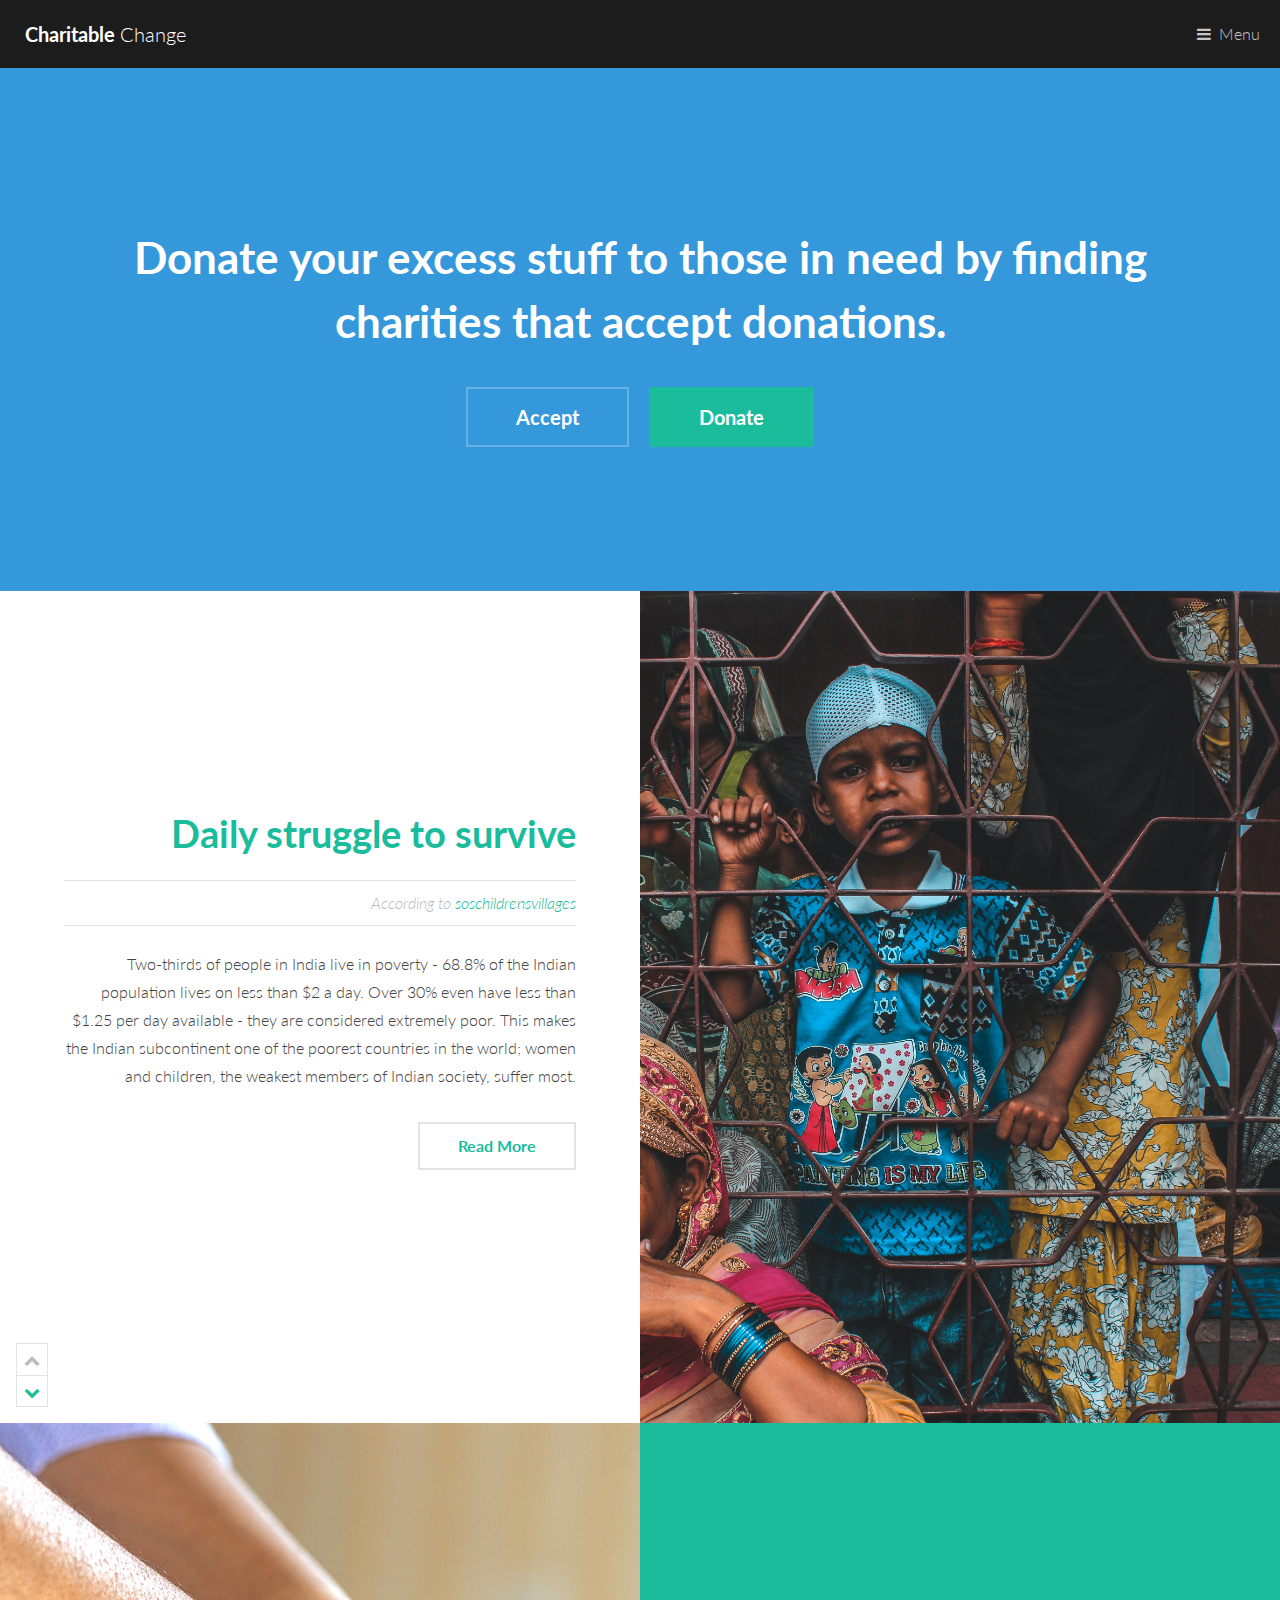
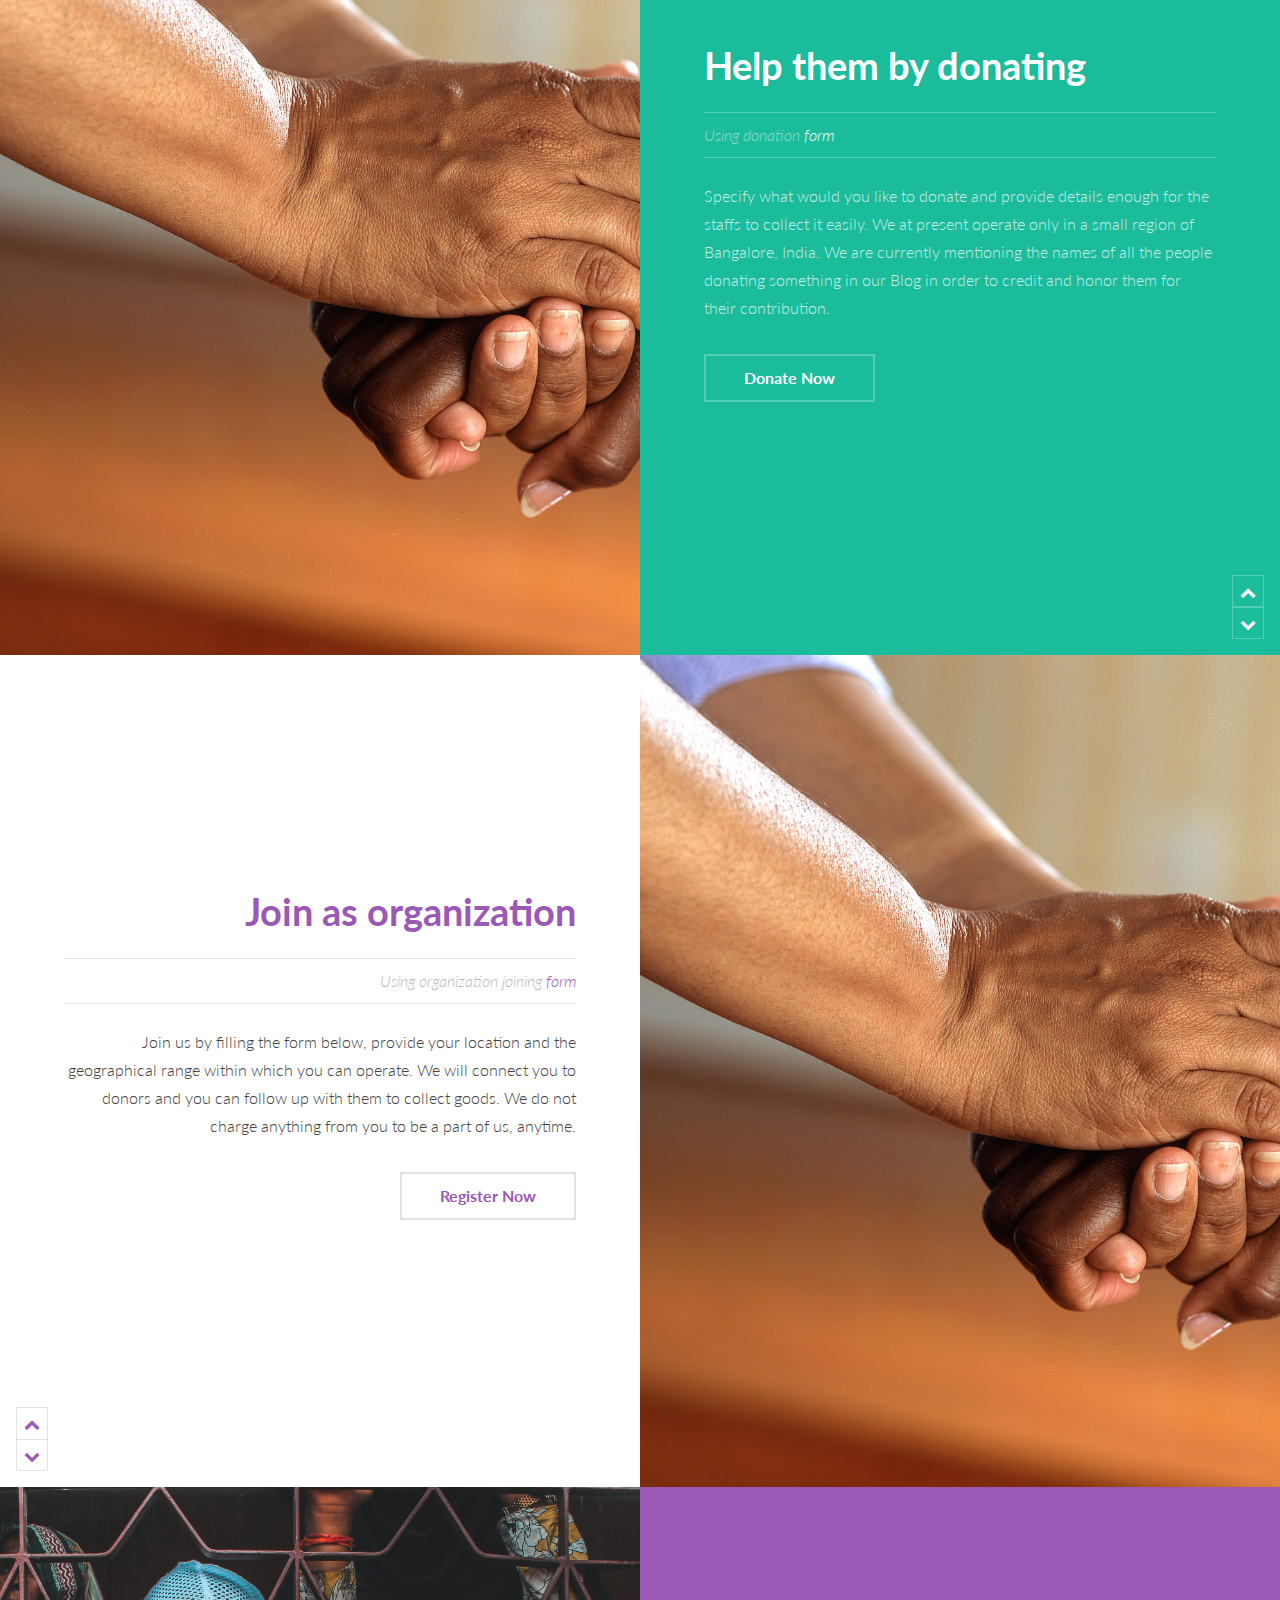
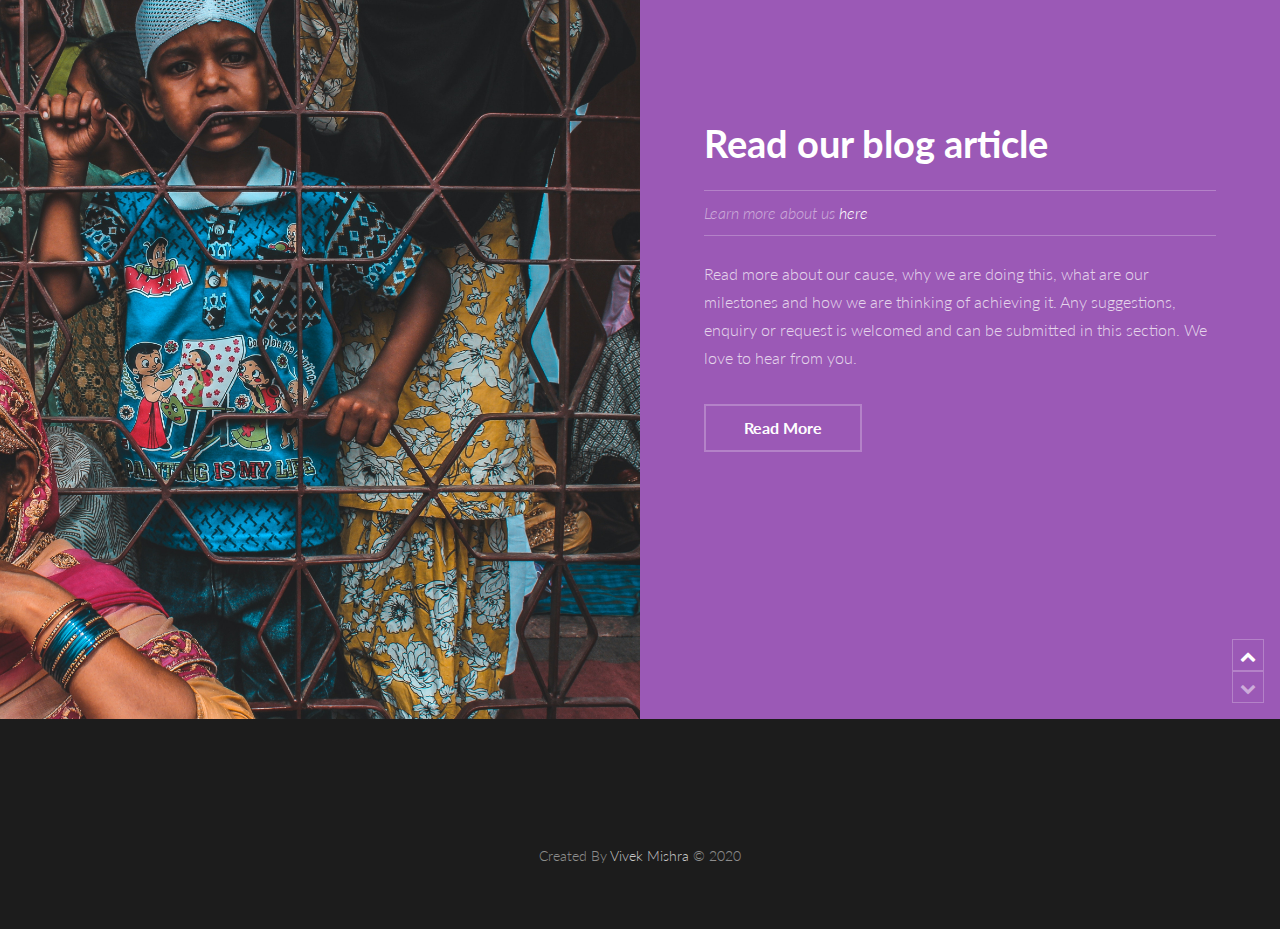
<file: index.htm>
<!DOCTYPE html>
<html>
  <head>
    <meta
      name="description"
      content="Donate your excess stuff to those in need by finding charities that accept donations."
    />
    <meta
      name="keywords"
      content="Bangalore, Charity, Donate, Society, Help, Volunteer"
    />
    <meta name="classification" content="People and Society" />

    <meta name="distribution" content="global" />
    <meta name="author" content="Vivek Mishra" />

    <title>Charitable Change / Home</title>
    <meta charset="utf-8" />
    <meta name="viewport" content="width=device-width, initial-scale=1" />
    <link rel="stylesheet" href="./assets/css/main.css" />

    <link rel="shortcut icon" href="./images/favicon.ico" />
    <link rel="icon" href="./images/logo.png" />

    <!-- Global site tag (gtag.js) - Google Analytics -->
    <script
      async
      src="https://www.googletagmanager.com/gtag/js?id=UA-133160807-6"
    ></script>
    <script>
      window.dataLayer = window.dataLayer || [];
      function gtag() {
        dataLayer.push(arguments);
      }
      gtag("js", new Date());

      gtag("config", "UA-133160807-6");
    </script>

    <meta
      name="google-site-verification"
      content="KkGKZ_ByEh3gS5-RQsZbo35Egf7tYYlzPpT85pn1pDw"
    />

    <script defer src="https://friconix.com/cdn/friconix.js"></script>
  </head>
  <body>
    <!-- Header -->
    <header id="header">
      <a href="https://charitable-change.netlify.app" class="logo"
        ><strong>Charitable</strong> Change</a
      >
      <nav>
        <a href="#menu">Menu</a>
      </nav>
    </header>

    <!-- Nav -->
    <nav id="menu">
      <ul class="links">
        <li><a href="#">Home</a></li>
        <li><a href="./files/donate.htm">Donate</a></li>
        <li><a href="./files/register.htm">Register</a></li>
        <li><a href="./files/blog.htm">Read More</a></li>
        <li>
          <a href="https://www.instagram.com/change.charitable">Follow</a>
        </li>
      </ul>
    </nav>

    <!-- Banner -->
    <section id="banner">
      <div class="inner">
        <h1>
          Donate your excess stuff to those in need by finding charities that
          accept donations.
        </h1>
        <ul class="actions">
          <li>
            <a href="./files/register.htm" class="button alt scrolly big"
              >Accept</a
            >
          </li>
          <li>
            <a href="./files/donate.htm" class="button scrolly big">Donate</a>
          </li>
        </ul>
      </div>
    </section>

    <!-- One -->
    <article id="one" class="post style1">
      <div class="image">
        <img src="./images/pic01.jpg" alt="" data-position="75% center" />
      </div>
      <div class="content">
        <div class="inner">
          <header>
            <h2>Daily struggle to survive</h2>
            <p class="info">
              According to
              <a href="https://www.soschildrensvillages.ca"
                >soschildrensvillages</a
              >
            </p>
          </header>
          <p>
            Two-thirds of people in India live in poverty - 68.8% of the Indian
            population lives on less than $2 a day. Over 30% even have less than
            $1.25 per day available - they are considered extremely poor. This
            makes the Indian subcontinent one of the poorest countries in the
            world; women and children, the weakest members of Indian society,
            suffer most.
          </p>
          <ul class="actions">
            <li>
              <a
                href="https://www.worldbank.org/content/dam/infographics/780xany/2016/may/in-povertyinfographic.jpg"
                target=" "
                class="button alt"
                >Read More</a
              >
            </li>
          </ul>
        </div>
        <div class="postnav">
          <a href="#" class="prev disabled"
            ><span class="icon fab fa-chevron-up"></span
          ></a>
          <a href="#two" class="scrolly next"
            ><span class="icon fab fa-chevron-down"></span
          ></a>
        </div>
      </div>
    </article>

    <!-- Two -->
    <article id="two" class="post invert style1 alt">
      <div class="image">
        <img src="./images/pic02.jpg" alt="" data-position="10% center" />
      </div>
      <div class="content">
        <div class="inner">
          <header>
            <h2>Help them by donating</h2>
            <p class="info">
              Using donation <a href="./files/donate.htm">form</a>
            </p>
          </header>
          <p>
            Specify what would you like to donate and provide details enough for
            the staffs to collect it easily. We at present operate only in a
            small region of Bangalore, India. We are currently mentioning the
            names of all the people donating something in our Blog in order to
            credit and honor them for their contribution.
          </p>
          <ul class="actions">
            <li>
              <a href="./files/donate.htm" class="button alt">Donate Now</a>
            </li>
          </ul>
        </div>
        <div class="postnav">
          <a href="#one" class="scrolly prev"
            ><span class="icon fa-chevron-up"></span
          ></a>
          <a href="#five" class="scrolly next"
            ><span class="icon fa-chevron-down"></span
          ></a>
        </div>
      </div>
    </article>

    <!-- Five -->
    <article id="five" class="post style3">
      <div class="image">
        <img src="./images/pic03.jpg" alt="" data-position="5% center" />
      </div>
      <div class="content">
        <div class="inner">
          <header>
            <h2>Join as organization</h2>
            <p class="info">
              Using organization joining <a href="./files/register.htm">form</a>
            </p>
          </header>
          <p>
            Join us by filling the form below, provide your location and the
            geographical range within which you can operate. We will connect you
            to donors and you can follow up with them to collect goods. We do
            not charge anything from you to be a part of us, anytime.
          </p>
          <ul class="actions">
            <li>
              <a href="./files/register.htm" class="button alt">Register Now</a>
            </li>
          </ul>
        </div>
        <div class="postnav">
          <a href="#two" class="scrolly prev"
            ><span class="icon fa-chevron-up"></span
          ></a>
          <a href="#six" class="scrolly next"
            ><span class="icon fa-chevron-down"></span
          ></a>
        </div>
      </div>
    </article>

    <!-- Six -->
    <article id="six" class="post invert style3 alt">
      <div class="image">
        <img src="./images/pic04.jpg" alt="" data-position="80% center" />
      </div>
      <div class="content">
        <div class="inner">
          <header>
            <h2>Read our blog article</h2>
            <p class="info">
              Learn more about us <a href="./files/blog.htm">here</a>
            </p>
          </header>
          <p>
            Read more about our cause, why we are doing this, what are our
            milestones and how we are thinking of achieving it. Any suggestions,
            enquiry or request is welcomed and can be submitted in this section.
            We love to hear from you.
          </p>
          <ul class="actions">
            <li><a href="./files/blog.htm" class="button alt">Read More</a></li>
          </ul>
        </div>
        <div class="postnav">
          <a href="#five" class="scrolly prev"
            ><span class="icon fa-chevron-up"></span
          ></a>
          <a href="#" class="scrolly next disabled"
            ><span class="icon fa-chevron-down"></span
          ></a>
        </div>
      </div>
    </article>

    <!-- Footer -->
    <footer id="footer">
      <ul class="icons">
        <li>
          <a href="https://www.instagram.com/change.charitable/" target=" ">
            <i class="fi-xnsuxl-instagram fi-2x"></i>
          </a>
        </li>
      </ul>
      <div class="copyright">
        Created By
        <a href="https://www.linkedin.com/in/iamvkm" target=" ">Vivek Mishra</a>
        &copy; 2020
      </div>
    </footer>

    <!-- Scripts -->
    <script src="./assets/js/jquery.min.js"></script>
    <script src="./assets/js/jquery.scrolly.min.js"></script>
    <script src="./assets/js/skel.min.js"></script>
    <script src="./assets/js/util.js"></script>
    <script src="./assets/js/main.js"></script>
  </body>
</html>
</file>
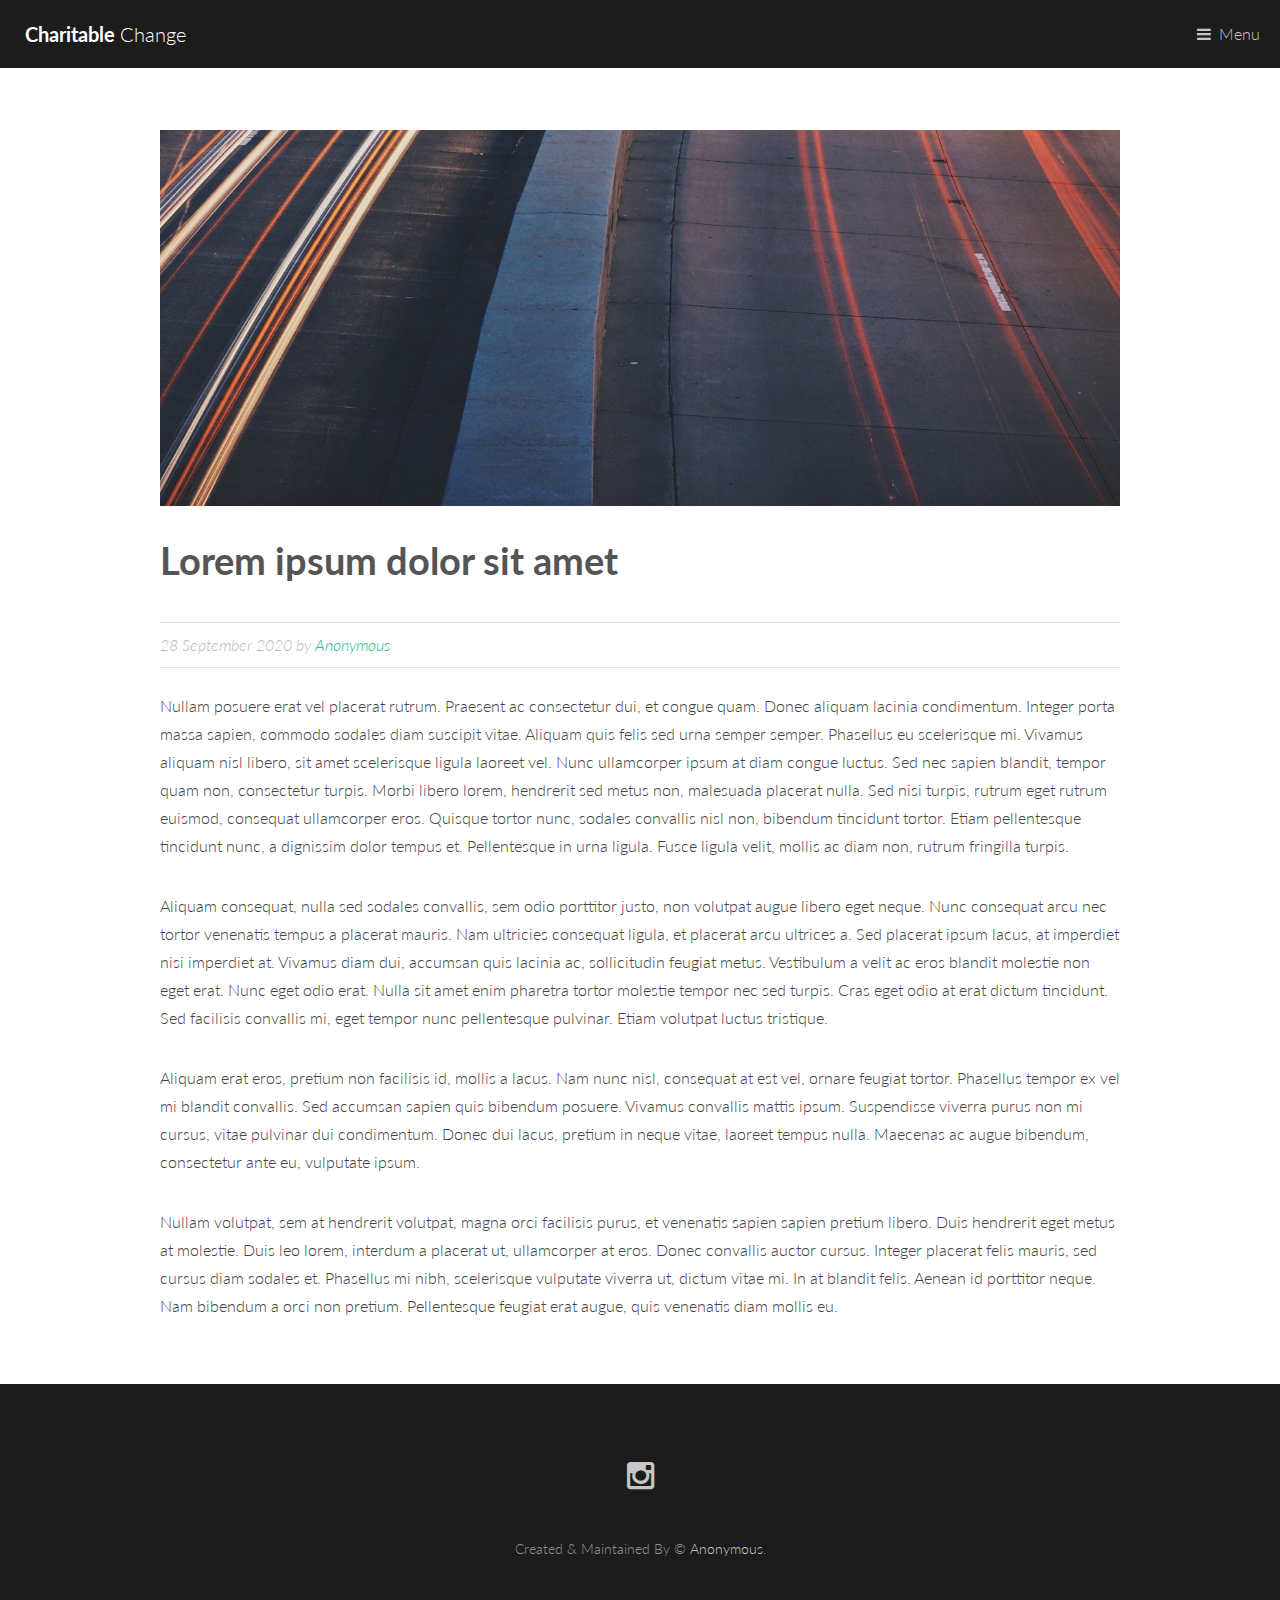
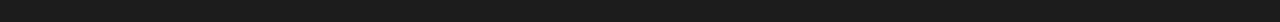
<file: blog.htm>
<!DOCTYPE html>
<html>
  <head>
    <title>Charitable Change / Blog</title>
    <meta charset="utf-8" />
    <meta name="viewport" content="width=device-width, initial-scale=1" />
    <link rel="stylesheet" href="assets/css/main.css" />
  </head>
  <body>
    <!-- Header -->
    <header id="header">
      <a href="index.htm" class="logo"><strong>Charitable</strong> Change</a>
      <nav>
        <a href="#menu">Menu</a>
      </nav>
    </header>

    <!-- Nav -->
    <nav id="menu">
      <ul class="links">
        <li><a href="index.htm">Home</a></li>
        <li><a href="donate.htm">Donate</a></li>
        <li><a href="register.htm">Register</a></li>
        <li>
          <a href="https://www.instagram.com/change.charitable">Follow</a>
        </li>
        <li><a href="blog.htm">Blog</a></li>
      </ul>
    </nav>

    <!-- Main -->
    <section id="main">
      <div class="inner">
        <div class="image fit">
          <img src="images/pic11.jpg" alt="" />
        </div>
        <header>
          <h1>Lorem ipsum dolor sit amet</h1>
          <p class="info">28 September 2020 by <a href="#">Anonymous</a></p>
        </header>
        <p>
          Nullam posuere erat vel placerat rutrum. Praesent ac consectetur dui,
          et congue quam. Donec aliquam lacinia condimentum. Integer porta massa
          sapien, commodo sodales diam suscipit vitae. Aliquam quis felis sed
          urna semper semper. Phasellus eu scelerisque mi. Vivamus aliquam nisl
          libero, sit amet scelerisque ligula laoreet vel. Nunc ullamcorper
          ipsum at diam congue luctus. Sed nec sapien blandit, tempor quam non,
          consectetur turpis. Morbi libero lorem, hendrerit sed metus non,
          malesuada placerat nulla. Sed nisi turpis, rutrum eget rutrum euismod,
          consequat ullamcorper eros. Quisque tortor nunc, sodales convallis
          nisl non, bibendum tincidunt tortor. Etiam pellentesque tincidunt
          nunc, a dignissim dolor tempus et. Pellentesque in urna ligula. Fusce
          ligula velit, mollis ac diam non, rutrum fringilla turpis.
        </p>
        <p>
          Aliquam consequat, nulla sed sodales convallis, sem odio porttitor
          justo, non volutpat augue libero eget neque. Nunc consequat arcu nec
          tortor venenatis tempus a placerat mauris. Nam ultricies consequat
          ligula, et placerat arcu ultrices a. Sed placerat ipsum lacus, at
          imperdiet nisi imperdiet at. Vivamus diam dui, accumsan quis lacinia
          ac, sollicitudin feugiat metus. Vestibulum a velit ac eros blandit
          molestie non eget erat. Nunc eget odio erat. Nulla sit amet enim
          pharetra tortor molestie tempor nec sed turpis. Cras eget odio at erat
          dictum tincidunt. Sed facilisis convallis mi, eget tempor nunc
          pellentesque pulvinar. Etiam volutpat luctus tristique.
        </p>
        <p>
          Aliquam erat eros, pretium non facilisis id, mollis a lacus. Nam nunc
          nisl, consequat at est vel, ornare feugiat tortor. Phasellus tempor ex
          vel mi blandit convallis. Sed accumsan sapien quis bibendum posuere.
          Vivamus convallis mattis ipsum. Suspendisse viverra purus non mi
          cursus, vitae pulvinar dui condimentum. Donec dui lacus, pretium in
          neque vitae, laoreet tempus nulla. Maecenas ac augue bibendum,
          consectetur ante eu, vulputate ipsum.
        </p>
        <p>
          Nullam volutpat, sem at hendrerit volutpat, magna orci facilisis
          purus, et venenatis sapien sapien pretium libero. Duis hendrerit eget
          metus at molestie. Duis leo lorem, interdum a placerat ut, ullamcorper
          at eros. Donec convallis auctor cursus. Integer placerat felis mauris,
          sed cursus diam sodales et. Phasellus mi nibh, scelerisque vulputate
          viverra ut, dictum vitae mi. In at blandit felis. Aenean id porttitor
          neque. Nam bibendum a orci non pretium. Pellentesque feugiat erat
          augue, quis venenatis diam mollis eu.
        </p>
      </div>
    </section>

    <!-- Footer -->
    <footer id="footer">
      <ul class="icons">
        <li>
          <a
            href="https://www.instagram.com/change.charitable/"
            target=" "
            class="icon fa-instagram"
            ><span class="label">Instagram</span></a
          >
        </li>
      </ul>
      <div class="copyright">
        Created & Maintained By &copy;
        <a href="#" target=" ">Anonymous</a>.
      </div>
    </footer>

    <!-- Scripts -->
    <script src="assets/js/jquery.min.js"></script>
    <script src="assets/js/jquery.scrolly.min.js"></script>
    <script src="assets/js/skel.min.js"></script>
    <script src="assets/js/util.js"></script>
    <script src="assets/js/main.js"></script>
  </body>
</html>
</file>
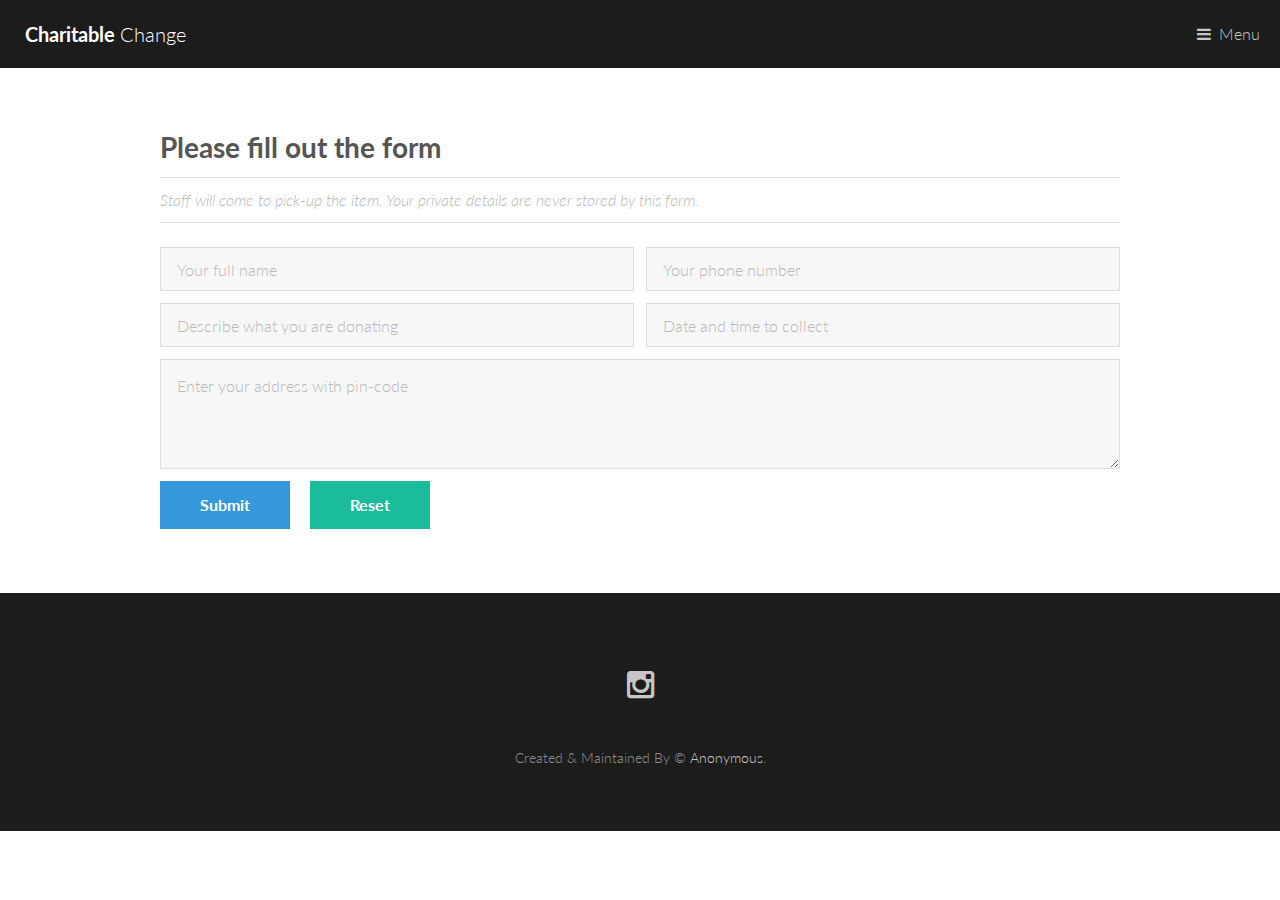
<file: donate.htm>
<!DOCTYPE html>
<html>
  <head>
    <title>Charitable Change / Blog</title>
    <meta charset="utf-8" />
    <meta name="viewport" content="width=device-width, initial-scale=1" />
    <link rel="stylesheet" href="assets/css/main.css" />
  </head>
  <body>
    <!-- Header -->
    <header id="header">
      <a href="index.htm" class="logo"><strong>Charitable</strong> Change</a>
      <nav>
        <a href="#menu">Menu</a>
      </nav>
    </header>

    <!-- Nav -->
    <nav id="menu">
      <ul class="links">
        <li><a href="index.htm">Home</a></li>
        <li><a href="donate.htm">Donate</a></li>
        <li><a href="register.htm">Register</a></li>
        <li>
          <a href="https://www.instagram.com/change.charitable">Follow</a>
        </li>
        <li><a href="blog.htm">Blog</a></li>
      </ul>
    </nav>

    <!-- Main -->
    <section id="main">
      <div class="inner">
        <header>
          <h2>Please fill out the form</h2>
          <p class="info">Staff will come to pick-up the item. Your private details are never stored by this form.</a></p>
        </header>
        
        <!-- Form -->
        <section>
          <form method="POST" name="donate" data-netlify="true">
            <div class="row uniform 50%">
              <div class="6u 12u$(xsmall)">
                <input
                  type="text"
                  name="name"
                  id="name"
                  value=""
                  placeholder="Your full name"
                />
              </div>
              <div class="6u$ 12u$(xsmall)">
                <input
                  type="text"
                  name="phone"
                  id="phone"
                  value=""
                  placeholder="Your phone number"
                />
              </div>
              <div class="6u 12u$(xsmall)">
                <input
                  type="text"
                  name="donation"
                  id="donation"
                  value=""
                  placeholder="Describe what you are donating"
                />
              </div>
              <div class="6u$ 12u$(xsmall)">
                <input
                  type="text"
                  name="phone"
                  id="phone"
                  value=""
                  placeholder="Date and time to collect"
                />
              </div>
              <div class="12u$">
                <textarea
                  name="address"
                  id="address"
                  placeholder="Enter your address with pin-code"
                  rows="3"
                ></textarea>
              </div>
              <div class="12u$">
                <ul class="actions">
                  <li>
                    <input type="submit" value="Submit" class="special" />
                  </li>
                  <li><input type="reset" value="Reset" /></li>
                </ul>
              </div>
            </div>
          </form>
        </section>
      </div>
    </section>

    <!-- Footer -->
    <footer id="footer">
      <ul class="icons">
        <li>
          <a
            href="https://www.instagram.com/change.charitable/"
            target=" "
            class="icon fa-instagram"
            ><span class="label">Instagram</span></a
          >
        </li>
      </ul>
      <div class="copyright">
        Created & Maintained By &copy;
        <a href="#" target=" ">Anonymous</a>.
      </div>
    </footer>

    <!-- Scripts -->
    <script src="assets/js/jquery.min.js"></script>
    <script src="assets/js/jquery.scrolly.min.js"></script>
    <script src="assets/js/skel.min.js"></script>
    <script src="assets/js/util.js"></script>
    <script src="assets/js/main.js"></script>
  </body>
</html>
</file>
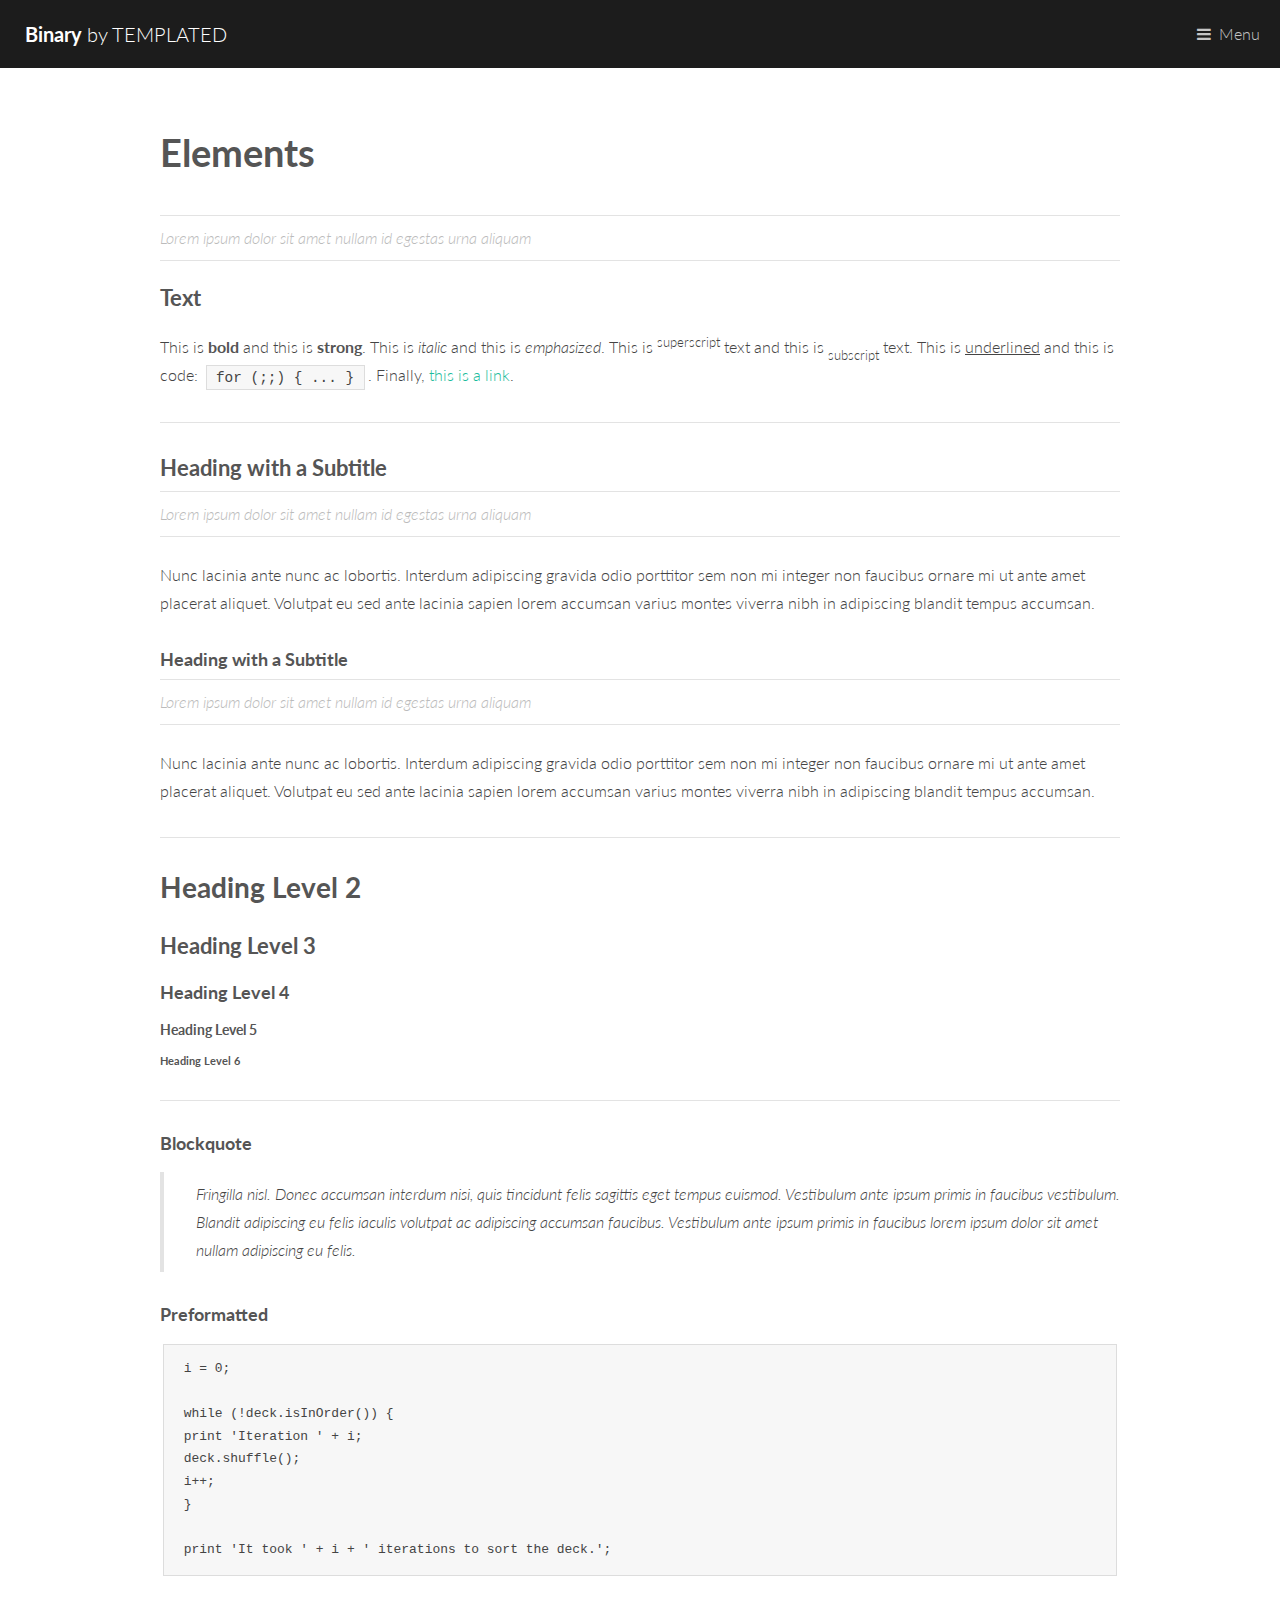
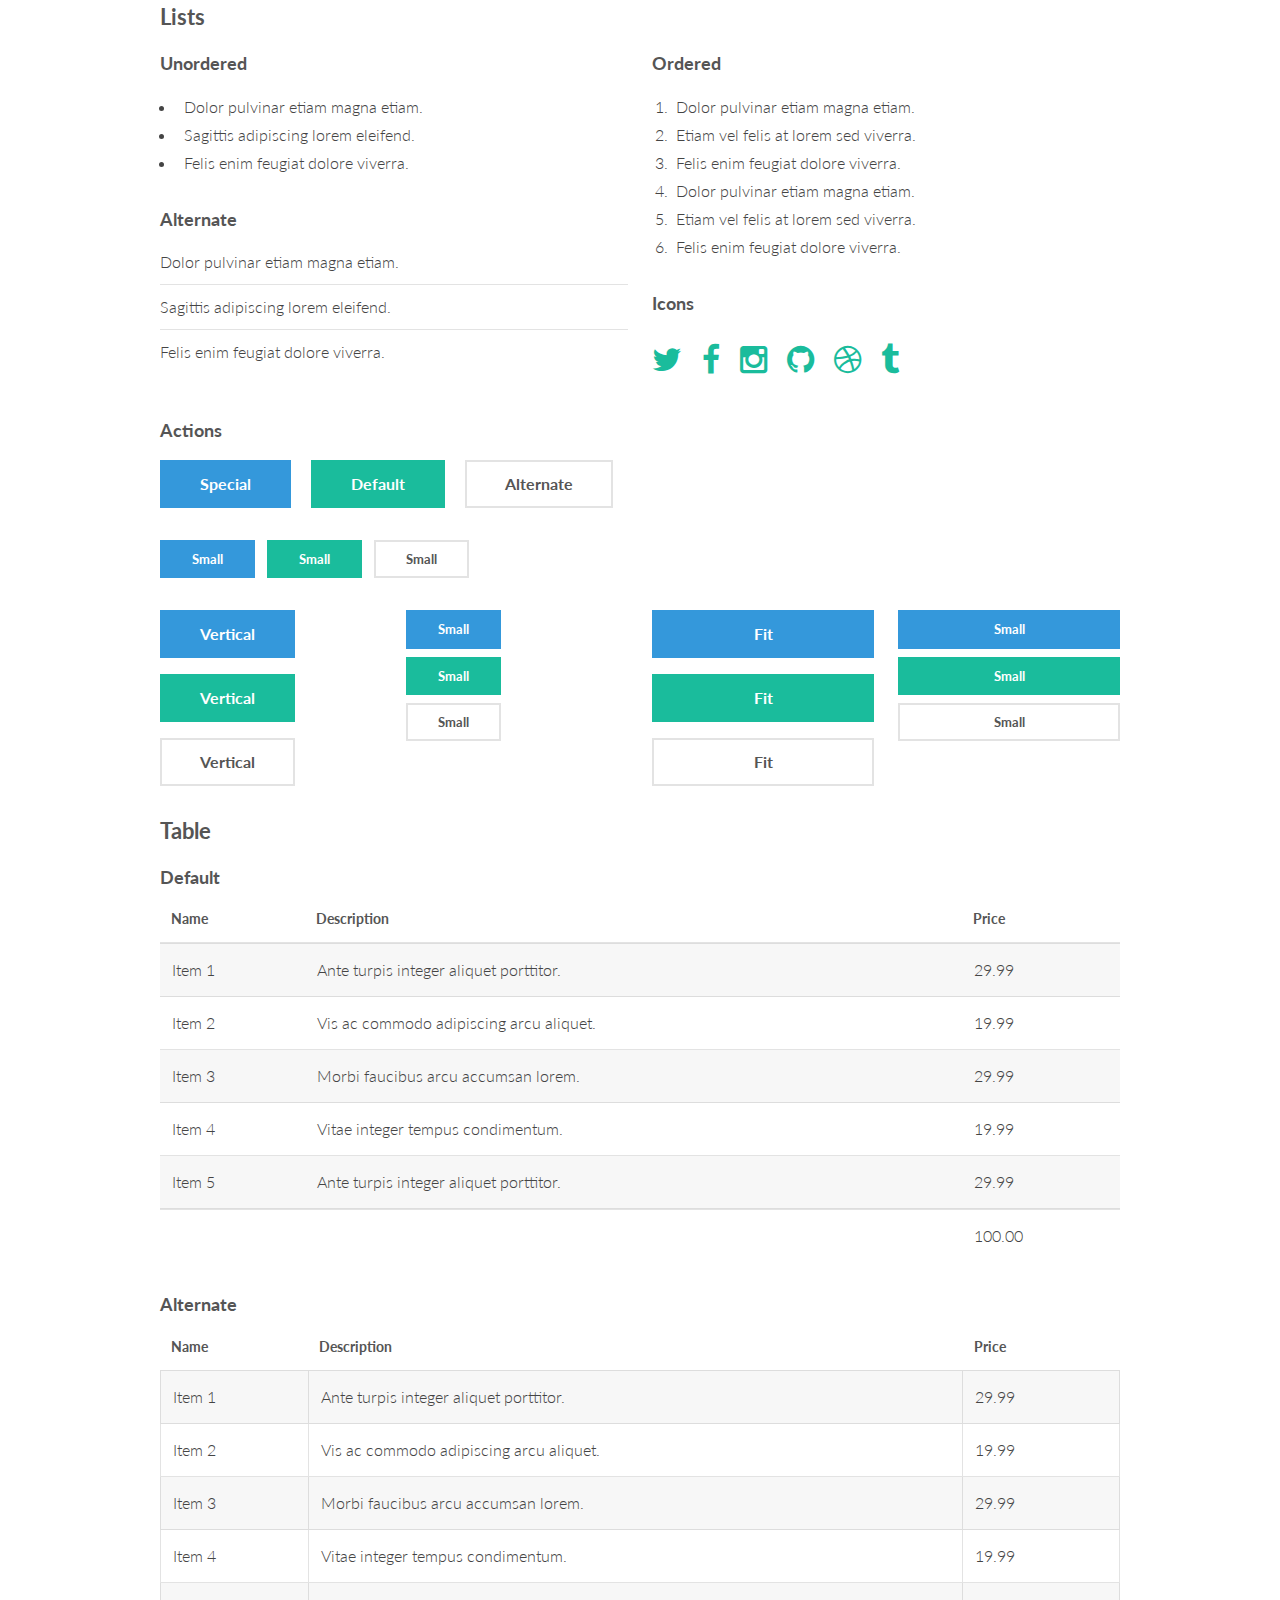
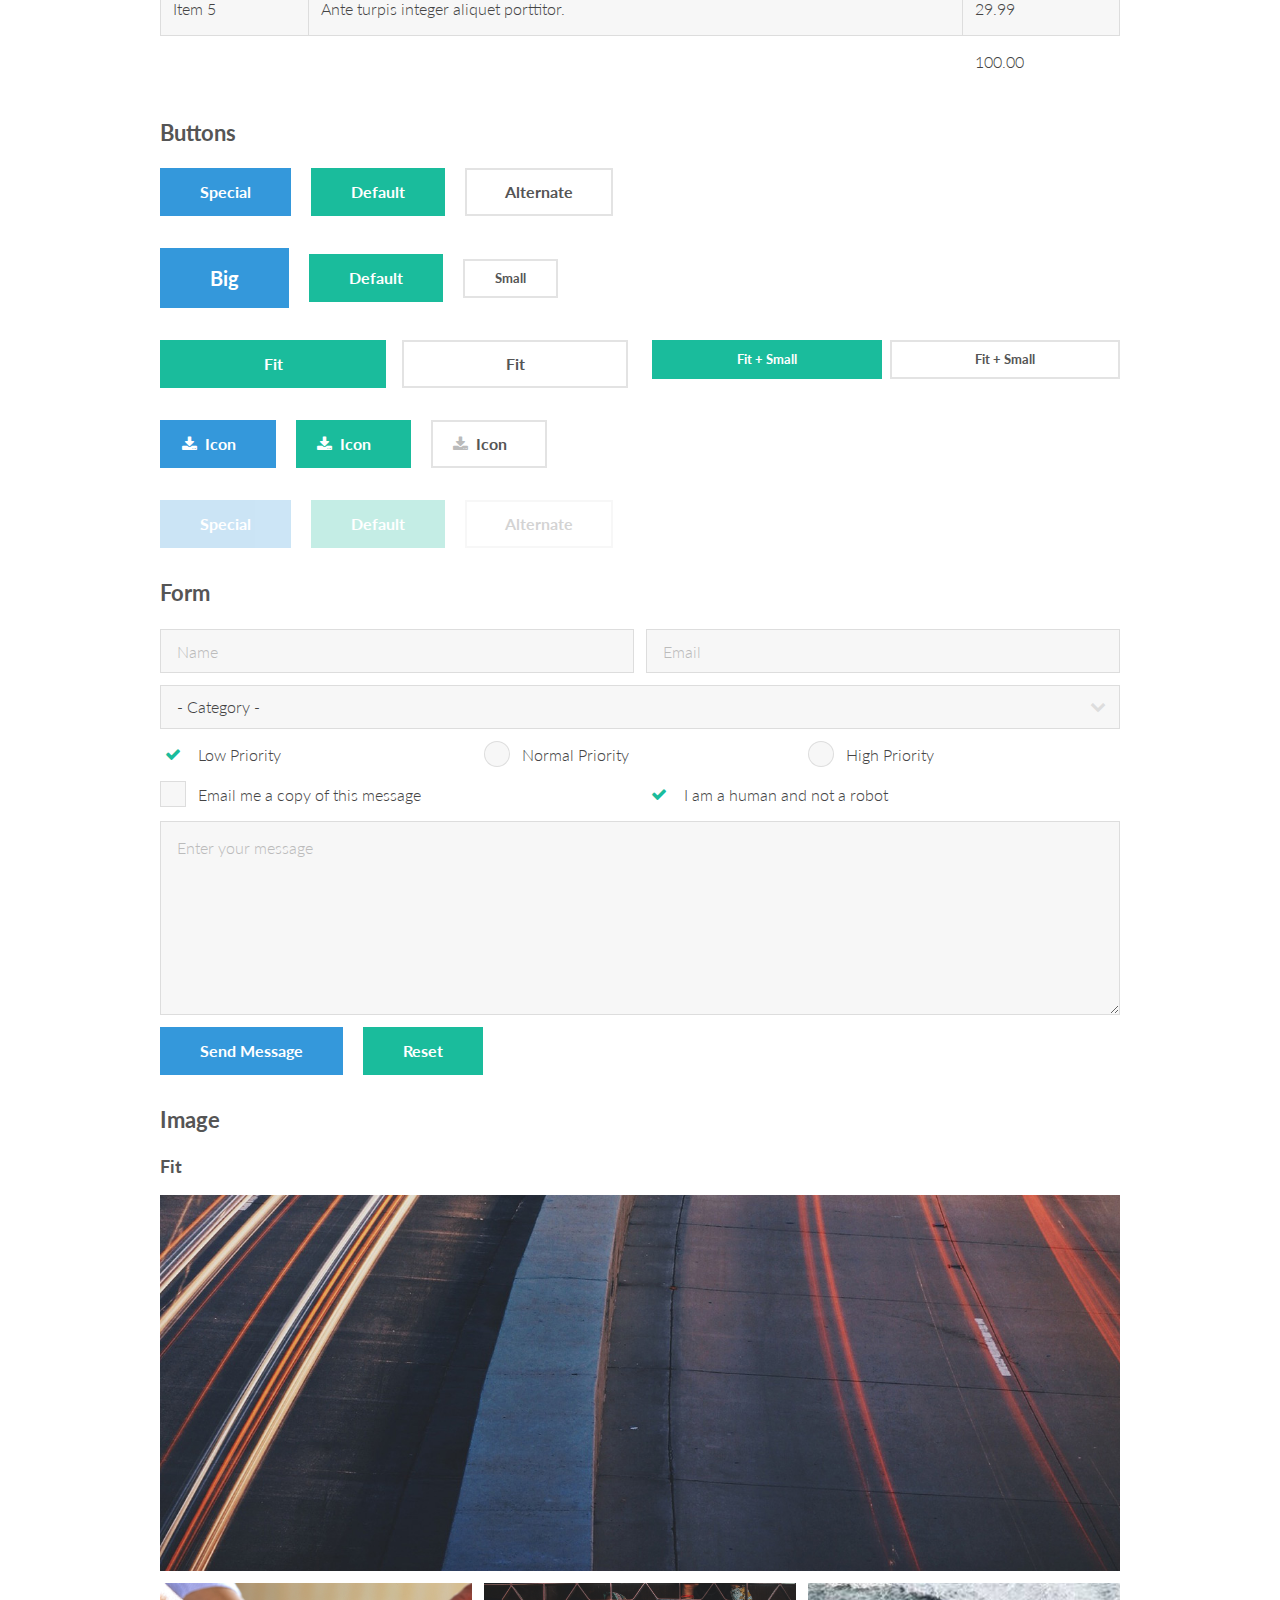
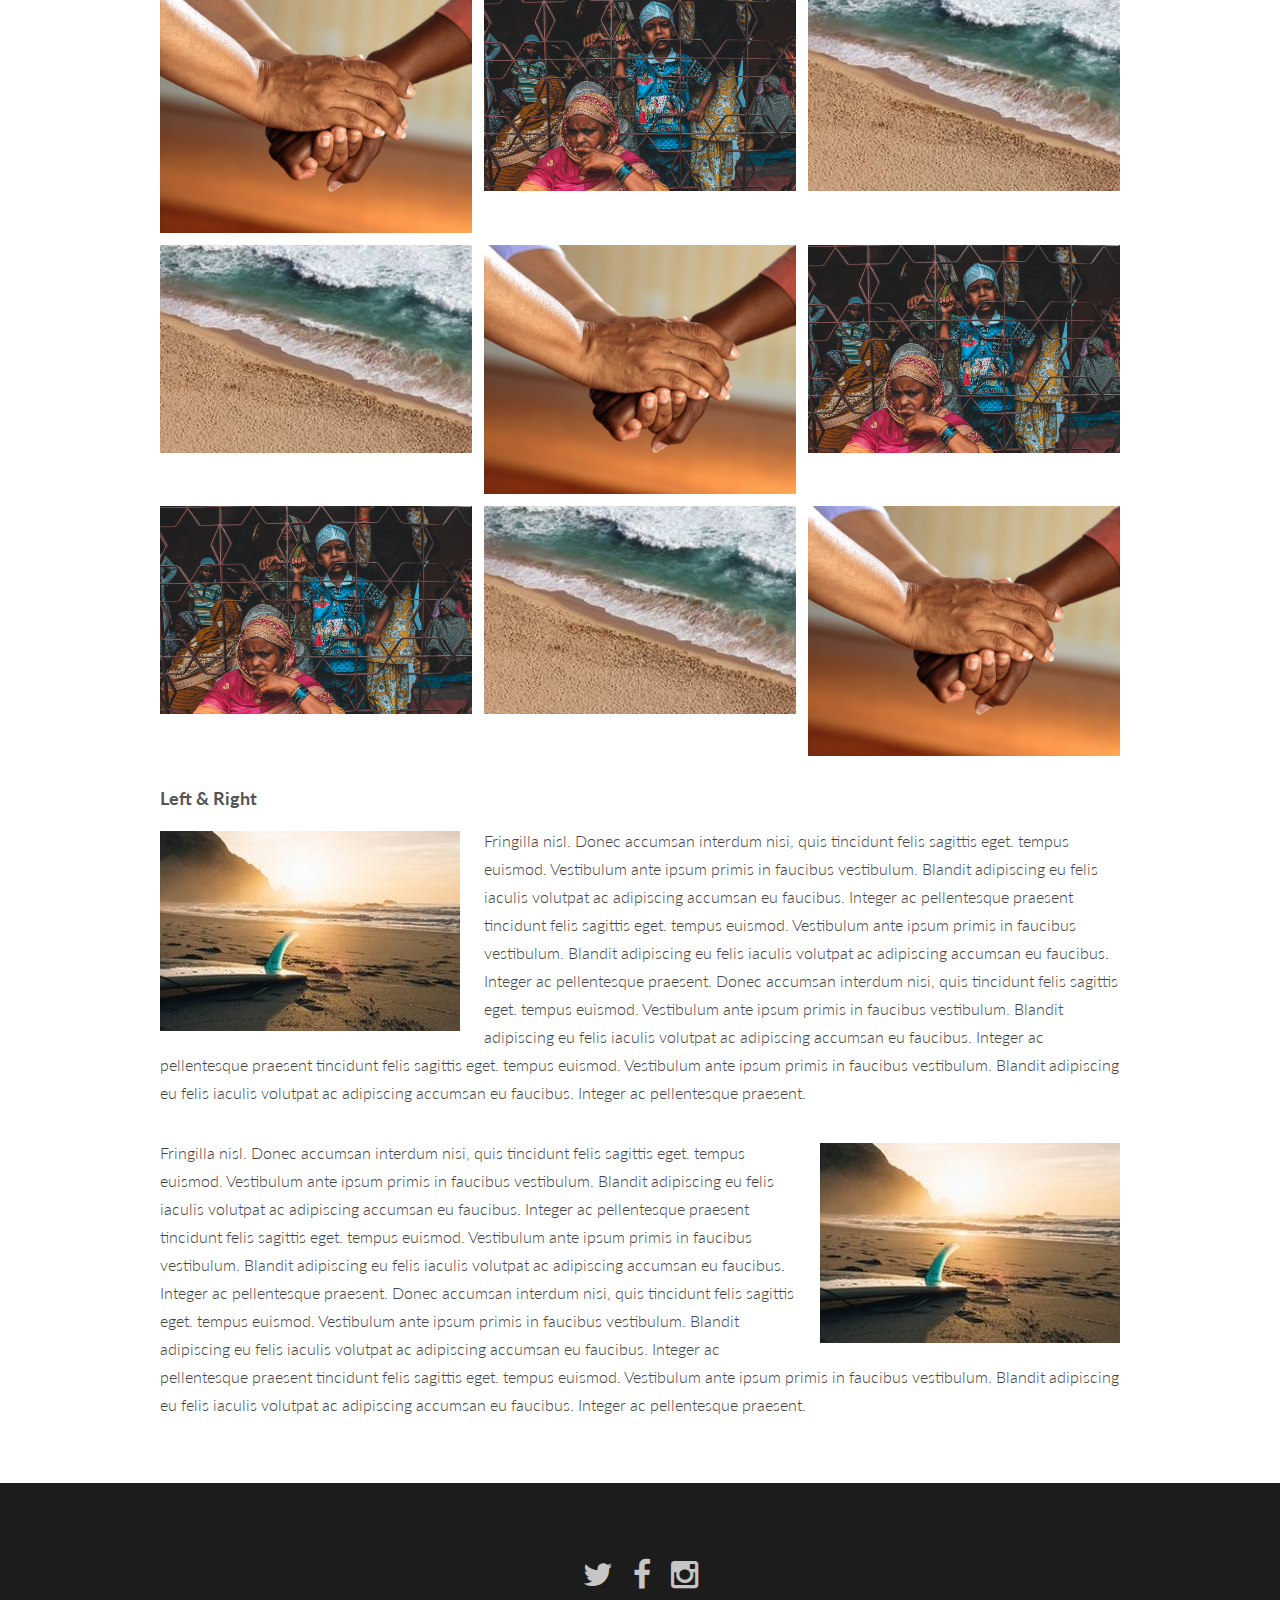
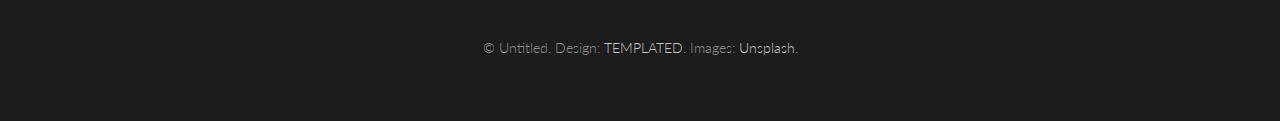
<file: elements.htm>
<!DOCTYPE HTML>
<!--
	Binary by TEMPLATED
	templated.co @templatedco
	Released for free under the Creative Commons Attribution 3.0 license (templated.co/license)
-->
<html>
	<head>
		<title>Elements - Binary by TEMPLATED</title>
		<meta charset="utf-8" />
		<meta name="viewport" content="width=device-width, initial-scale=1" />
		<link rel="stylesheet" href="assets/css/main.css" />
	</head>
	<body>

		<!-- Header -->
			<header id="header">
				<a href="index.html" class="logo"><strong>Binary</strong> by TEMPLATED</a>
				<nav>
					<a href="#menu">Menu</a>
				</nav>
			</header>

		<!-- Nav -->
			<nav id="menu">
				<ul class="links">
					<li><a href="index.html">Home</a></li>
					<li><a href="generic.html">Generic</a></li>
					<li><a href="elements.html">Elements</a></li>
				</ul>
			</nav>

		<!-- Main -->
			<section id="main">
				<div class="inner">
					<header class="major special">
						<h1>Elements</h1>
						<p>Lorem ipsum dolor sit amet nullam id egestas urna aliquam</p>
					</header>

					<!-- Text -->
						<section>
							<h3>Text</h3>
							<p>This is <b>bold</b> and this is <strong>strong</strong>. This is <i>italic</i> and this is <em>emphasized</em>.
							This is <sup>superscript</sup> text and this is <sub>subscript</sub> text.
							This is <u>underlined</u> and this is code: <code>for (;;) { ... }</code>. Finally, <a href="#">this is a link</a>.</p>

							<hr />

							<header>
								<h3>Heading with a Subtitle</h3>
								<p>Lorem ipsum dolor sit amet nullam id egestas urna aliquam</p>
							</header>
							<p>Nunc lacinia ante nunc ac lobortis. Interdum adipiscing gravida odio porttitor sem non mi integer non faucibus ornare mi ut ante amet placerat aliquet. Volutpat eu sed ante lacinia sapien lorem accumsan varius montes viverra nibh in adipiscing blandit tempus accumsan.</p>
							<header>
								<h4>Heading with a Subtitle</h4>
								<p>Lorem ipsum dolor sit amet nullam id egestas urna aliquam</p>
							</header>
							<p>Nunc lacinia ante nunc ac lobortis. Interdum adipiscing gravida odio porttitor sem non mi integer non faucibus ornare mi ut ante amet placerat aliquet. Volutpat eu sed ante lacinia sapien lorem accumsan varius montes viverra nibh in adipiscing blandit tempus accumsan.</p>

							<hr />

							<h2>Heading Level 2</h2>
							<h3>Heading Level 3</h3>
							<h4>Heading Level 4</h4>
							<h5>Heading Level 5</h5>
							<h6>Heading Level 6</h6>

							<hr />

							<h4>Blockquote</h4>
							<blockquote>Fringilla nisl. Donec accumsan interdum nisi, quis tincidunt felis sagittis eget tempus euismod. Vestibulum ante ipsum primis in faucibus vestibulum. Blandit adipiscing eu felis iaculis volutpat ac adipiscing accumsan faucibus. Vestibulum ante ipsum primis in faucibus lorem ipsum dolor sit amet nullam adipiscing eu felis.</blockquote>

							<h4>Preformatted</h4>
							<pre><code>i = 0;

while (!deck.isInOrder()) {
print 'Iteration ' + i;
deck.shuffle();
i++;
}

print 'It took ' + i + ' iterations to sort the deck.';</code></pre>
						</section>

					<!-- Lists -->
						<section>
							<h3>Lists</h3>
							<div class="row">
								<div class="6u 12u$(xsmall)">

									<h4>Unordered</h4>
									<ul>
										<li>Dolor pulvinar etiam magna etiam.</li>
										<li>Sagittis adipiscing lorem eleifend.</li>
										<li>Felis enim feugiat dolore viverra.</li>
									</ul>

									<h4>Alternate</h4>
									<ul class="alt">
										<li>Dolor pulvinar etiam magna etiam.</li>
										<li>Sagittis adipiscing lorem eleifend.</li>
										<li>Felis enim feugiat dolore viverra.</li>
									</ul>

								</div>
								<div class="6u$ 12u$(xsmall)">

									<h4>Ordered</h4>
									<ol>
										<li>Dolor pulvinar etiam magna etiam.</li>
										<li>Etiam vel felis at lorem sed viverra.</li>
										<li>Felis enim feugiat dolore viverra.</li>
										<li>Dolor pulvinar etiam magna etiam.</li>
										<li>Etiam vel felis at lorem sed viverra.</li>
										<li>Felis enim feugiat dolore viverra.</li>
									</ol>

									<h4>Icons</h4>
									<ul class="icons">
										<li><a href="#" class="icon fa-twitter"><span class="label">Twitter</span></a></li>
										<li><a href="#" class="icon fa-facebook"><span class="label">Facebook</span></a></li>
										<li><a href="#" class="icon fa-instagram"><span class="label">Instagram</span></a></li>
										<li><a href="#" class="icon fa-github"><span class="label">Github</span></a></li>
										<li><a href="#" class="icon fa-dribbble"><span class="label">Dribbble</span></a></li>
										<li><a href="#" class="icon fa-tumblr"><span class="label">Tumblr</span></a></li>
									</ul>

								</div>
							</div>

							<h4>Actions</h4>
							<ul class="actions">
								<li><a href="#" class="button special">Special</a></li>
								<li><a href="#" class="button">Default</a></li>
								<li><a href="#" class="button alt">Alternate</a></li>
							</ul>
							<ul class="actions small">
								<li><a href="#" class="button special small">Small</a></li>
								<li><a href="#" class="button small">Small</a></li>
								<li><a href="#" class="button alt small">Small</a></li>
							</ul>
							<div class="row">
								<div class="3u 6u(small) 12u$(xsmall)">
									<ul class="actions vertical">
										<li><a href="#" class="button special">Vertical</a></li>
										<li><a href="#" class="button">Vertical</a></li>
										<li><a href="#" class="button alt">Vertical</a></li>
									</ul>
								</div>
								<div class="3u 6u$(small) 12u$(xsmall)">
									<ul class="actions vertical small">
										<li><a href="#" class="button special small">Small</a></li>
										<li><a href="#" class="button small">Small</a></li>
										<li><a href="#" class="button alt small">Small</a></li>
									</ul>
								</div>
								<div class="3u 6u(small) 12u$(xsmall)">
									<ul class="actions vertical">
										<li><a href="#" class="button special fit">Fit</a></li>
										<li><a href="#" class="button fit">Fit</a></li>
										<li><a href="#" class="button alt fit">Fit</a></li>
									</ul>
								</div>
								<div class="3u$ 6u$(small) 12u$(xsmall)">
									<ul class="actions vertical small">
										<li><a href="#" class="button special small fit">Small</a></li>
										<li><a href="#" class="button small fit">Small</a></li>
										<li><a href="#" class="button alt small fit">Small</a></li>
									</ul>
								</div>
							</div>
						</section>

					<!-- Table -->
						<section>
							<h3>Table</h3>
							<h4>Default</h4>
							<div class="table-wrapper">
								<table>
									<thead>
										<tr>
											<th>Name</th>
											<th>Description</th>
											<th>Price</th>
										</tr>
									</thead>
									<tbody>
										<tr>
											<td>Item 1</td>
											<td>Ante turpis integer aliquet porttitor.</td>
											<td>29.99</td>
										</tr>
										<tr>
											<td>Item 2</td>
											<td>Vis ac commodo adipiscing arcu aliquet.</td>
											<td>19.99</td>
										</tr>
										<tr>
											<td>Item 3</td>
											<td> Morbi faucibus arcu accumsan lorem.</td>
											<td>29.99</td>
										</tr>
										<tr>
											<td>Item 4</td>
											<td>Vitae integer tempus condimentum.</td>
											<td>19.99</td>
										</tr>
										<tr>
											<td>Item 5</td>
											<td>Ante turpis integer aliquet porttitor.</td>
											<td>29.99</td>
										</tr>
									</tbody>
									<tfoot>
										<tr>
											<td colspan="2"></td>
											<td>100.00</td>
										</tr>
									</tfoot>
								</table>
							</div>
							<h4>Alternate</h4>
							<div class="table-wrapper">
								<table class="alt">
									<thead>
										<tr>
											<th>Name</th>
											<th>Description</th>
											<th>Price</th>
										</tr>
									</thead>
									<tbody>
										<tr>
											<td>Item 1</td>
											<td>Ante turpis integer aliquet porttitor.</td>
											<td>29.99</td>
										</tr>
										<tr>
											<td>Item 2</td>
											<td>Vis ac commodo adipiscing arcu aliquet.</td>
											<td>19.99</td>
										</tr>
										<tr>
											<td>Item 3</td>
											<td> Morbi faucibus arcu accumsan lorem.</td>
											<td>29.99</td>
										</tr>
										<tr>
											<td>Item 4</td>
											<td>Vitae integer tempus condimentum.</td>
											<td>19.99</td>
										</tr>
										<tr>
											<td>Item 5</td>
											<td>Ante turpis integer aliquet porttitor.</td>
											<td>29.99</td>
										</tr>
									</tbody>
									<tfoot>
										<tr>
											<td colspan="2"></td>
											<td>100.00</td>
										</tr>
									</tfoot>
								</table>
							</div>
						</section>

					<!-- Buttons -->
						<section>
							<h3>Buttons</h3>
							<ul class="actions">
								<li><a href="#" class="button special">Special</a></li>
								<li><a href="#" class="button">Default</a></li>
								<li><a href="#" class="button alt">Alternate</a></li>
							</ul>
							<ul class="actions">
								<li><a href="#" class="button special big">Big</a></li>
								<li><a href="#" class="button">Default</a></li>
								<li><a href="#" class="button alt small">Small</a></li>
							</ul>
							<div class="row">
								<div class="6u 12u$(xsmall)">
									<ul class="actions fit">
										<li><a href="#" class="button fit">Fit</a></li>
										<li><a href="#" class="button alt fit">Fit</a></li>
									</ul>
								</div>
								<div class="6u$ 12u$(xsmall)">
									<ul class="actions fit small">
										<li><a href="#" class="button fit small">Fit + Small</a></li>
										<li><a href="#" class="button alt fit small">Fit + Small</a></li>
									</ul>
								</div>
							</div>
							<ul class="actions">
								<li><a href="#" class="button special icon fa-download">Icon</a></li>
								<li><a href="#" class="button icon fa-download">Icon</a></li>
								<li><a href="#" class="button alt icon fa-download">Icon</a></li>
							</ul>
							<ul class="actions">
								<li><span class="button special disabled">Special</span></li>
								<li><span class="button disabled">Default</span></li>
								<li><span class="button alt disabled">Alternate</span></li>
							</ul>
						</section>

					<!-- Form -->
						<section>
							<h3>Form</h3>
							<form method="post" action="#">
								<div class="row uniform 50%">
									<div class="6u 12u$(xsmall)">
										<input type="text" name="name" id="name" value="" placeholder="Name" />
									</div>
									<div class="6u$ 12u$(xsmall)">
										<input type="email" name="email" id="email" value="" placeholder="Email" />
									</div>
									<div class="12u$">
										<div class="select-wrapper">
											<select name="category" id="category">
												<option value="">- Category -</option>
												<option value="1">Manufacturing</option>
												<option value="1">Shipping</option>
												<option value="1">Administration</option>
												<option value="1">Human Resources</option>
											</select>
										</div>
									</div>
									<div class="4u 12u$(xsmall)">
										<input type="radio" id="priority-low" name="priority" checked>
										<label for="priority-low">Low Priority</label>
									</div>
									<div class="4u 12u$(xsmall)">
										<input type="radio" id="priority-normal" name="priority">
										<label for="priority-normal">Normal Priority</label>
									</div>
									<div class="4u$ 12u$(xsmall)">
										<input type="radio" id="priority-high" name="priority">
										<label for="priority-high">High Priority</label>
									</div>
									<div class="6u 12u$(small)">
										<input type="checkbox" id="copy" name="copy">
										<label for="copy">Email me a copy of this message</label>
									</div>
									<div class="6u$ 12u$(small)">
										<input type="checkbox" id="human" name="human" checked>
										<label for="human">I am a human and not a robot</label>
									</div>
									<div class="12u$">
										<textarea name="message" id="message" placeholder="Enter your message" rows="6"></textarea>
									</div>
									<div class="12u$">
										<ul class="actions">
											<li><input type="submit" value="Send Message" class="special" /></li>
											<li><input type="reset" value="Reset" /></li>
										</ul>
									</div>
								</div>
							</form>
						</section>

					<!-- Image -->
						<section>
							<h3>Image</h3>
							<h4>Fit</h4>
							<div class="box alt">
								<div class="row 50% uniform">
									<div class="12u$"><span class="image fit"><img src="images/pic11.jpg" alt="" /></span></div>
									<div class="4u"><span class="image fit"><img src="images/pic03.jpg" alt="" /></span></div>
									<div class="4u"><span class="image fit"><img src="images/pic04.jpg" alt="" /></span></div>
									<div class="4u$"><span class="image fit"><img src="images/pic05.jpg" alt="" /></span></div>
									<div class="4u"><span class="image fit"><img src="images/pic05.jpg" alt="" /></span></div>
									<div class="4u"><span class="image fit"><img src="images/pic03.jpg" alt="" /></span></div>
									<div class="4u$"><span class="image fit"><img src="images/pic04.jpg" alt="" /></span></div>
									<div class="4u"><span class="image fit"><img src="images/pic04.jpg" alt="" /></span></div>
									<div class="4u"><span class="image fit"><img src="images/pic05.jpg" alt="" /></span></div>
									<div class="4u$"><span class="image fit"><img src="images/pic03.jpg" alt="" /></span></div>
								</div>
							</div>

							<h4>Left &amp; Right</h4>
							<p><span class="image left"><img src="images/pic06.jpg" alt="" /></span>Fringilla nisl. Donec accumsan interdum nisi, quis tincidunt felis sagittis eget. tempus euismod. Vestibulum ante ipsum primis in faucibus vestibulum. Blandit adipiscing eu felis iaculis volutpat ac adipiscing accumsan eu faucibus. Integer ac pellentesque praesent tincidunt felis sagittis eget. tempus euismod. Vestibulum ante ipsum primis in faucibus vestibulum. Blandit adipiscing eu felis iaculis volutpat ac adipiscing accumsan eu faucibus. Integer ac pellentesque praesent. Donec accumsan interdum nisi, quis tincidunt felis sagittis eget. tempus euismod. Vestibulum ante ipsum primis in faucibus vestibulum. Blandit adipiscing eu felis iaculis volutpat ac adipiscing accumsan eu faucibus. Integer ac pellentesque praesent tincidunt felis sagittis eget. tempus euismod. Vestibulum ante ipsum primis in faucibus vestibulum. Blandit adipiscing eu felis iaculis volutpat ac adipiscing accumsan eu faucibus. Integer ac pellentesque praesent.</p>
							<p><span class="image right"><img src="images/pic06.jpg" alt="" /></span>Fringilla nisl. Donec accumsan interdum nisi, quis tincidunt felis sagittis eget. tempus euismod. Vestibulum ante ipsum primis in faucibus vestibulum. Blandit adipiscing eu felis iaculis volutpat ac adipiscing accumsan eu faucibus. Integer ac pellentesque praesent tincidunt felis sagittis eget. tempus euismod. Vestibulum ante ipsum primis in faucibus vestibulum. Blandit adipiscing eu felis iaculis volutpat ac adipiscing accumsan eu faucibus. Integer ac pellentesque praesent. Donec accumsan interdum nisi, quis tincidunt felis sagittis eget. tempus euismod. Vestibulum ante ipsum primis in faucibus vestibulum. Blandit adipiscing eu felis iaculis volutpat ac adipiscing accumsan eu faucibus. Integer ac pellentesque praesent tincidunt felis sagittis eget. tempus euismod. Vestibulum ante ipsum primis in faucibus vestibulum. Blandit adipiscing eu felis iaculis volutpat ac adipiscing accumsan eu faucibus. Integer ac pellentesque praesent.</p>
						</section>

				</div>
			</section>

		<!-- Footer -->
			<footer id="footer">
				<ul class="icons">
					<li><a href="#" class="icon fa-twitter"><span class="label">Twitter</span></a></li>
					<li><a href="#" class="icon fa-facebook"><span class="label">Facebook</span></a></li>
					<li><a href="#" class="icon fa-instagram"><span class="label">Instagram</span></a></li>
				</ul>
				<div class="copyright">
					&copy; Untitled. Design: <a href="https://templated.co">TEMPLATED</a>. Images: <a href="https://unsplash.com">Unsplash</a>.
				</div>
			</footer>

		<!-- Scripts -->
			<script src="assets/js/jquery.min.js"></script>
			<script src="assets/js/jquery.scrolly.min.js"></script>
			<script src="assets/js/skel.min.js"></script>
			<script src="assets/js/util.js"></script>
			<script src="assets/js/main.js"></script>

	</body>
</html>
</file>
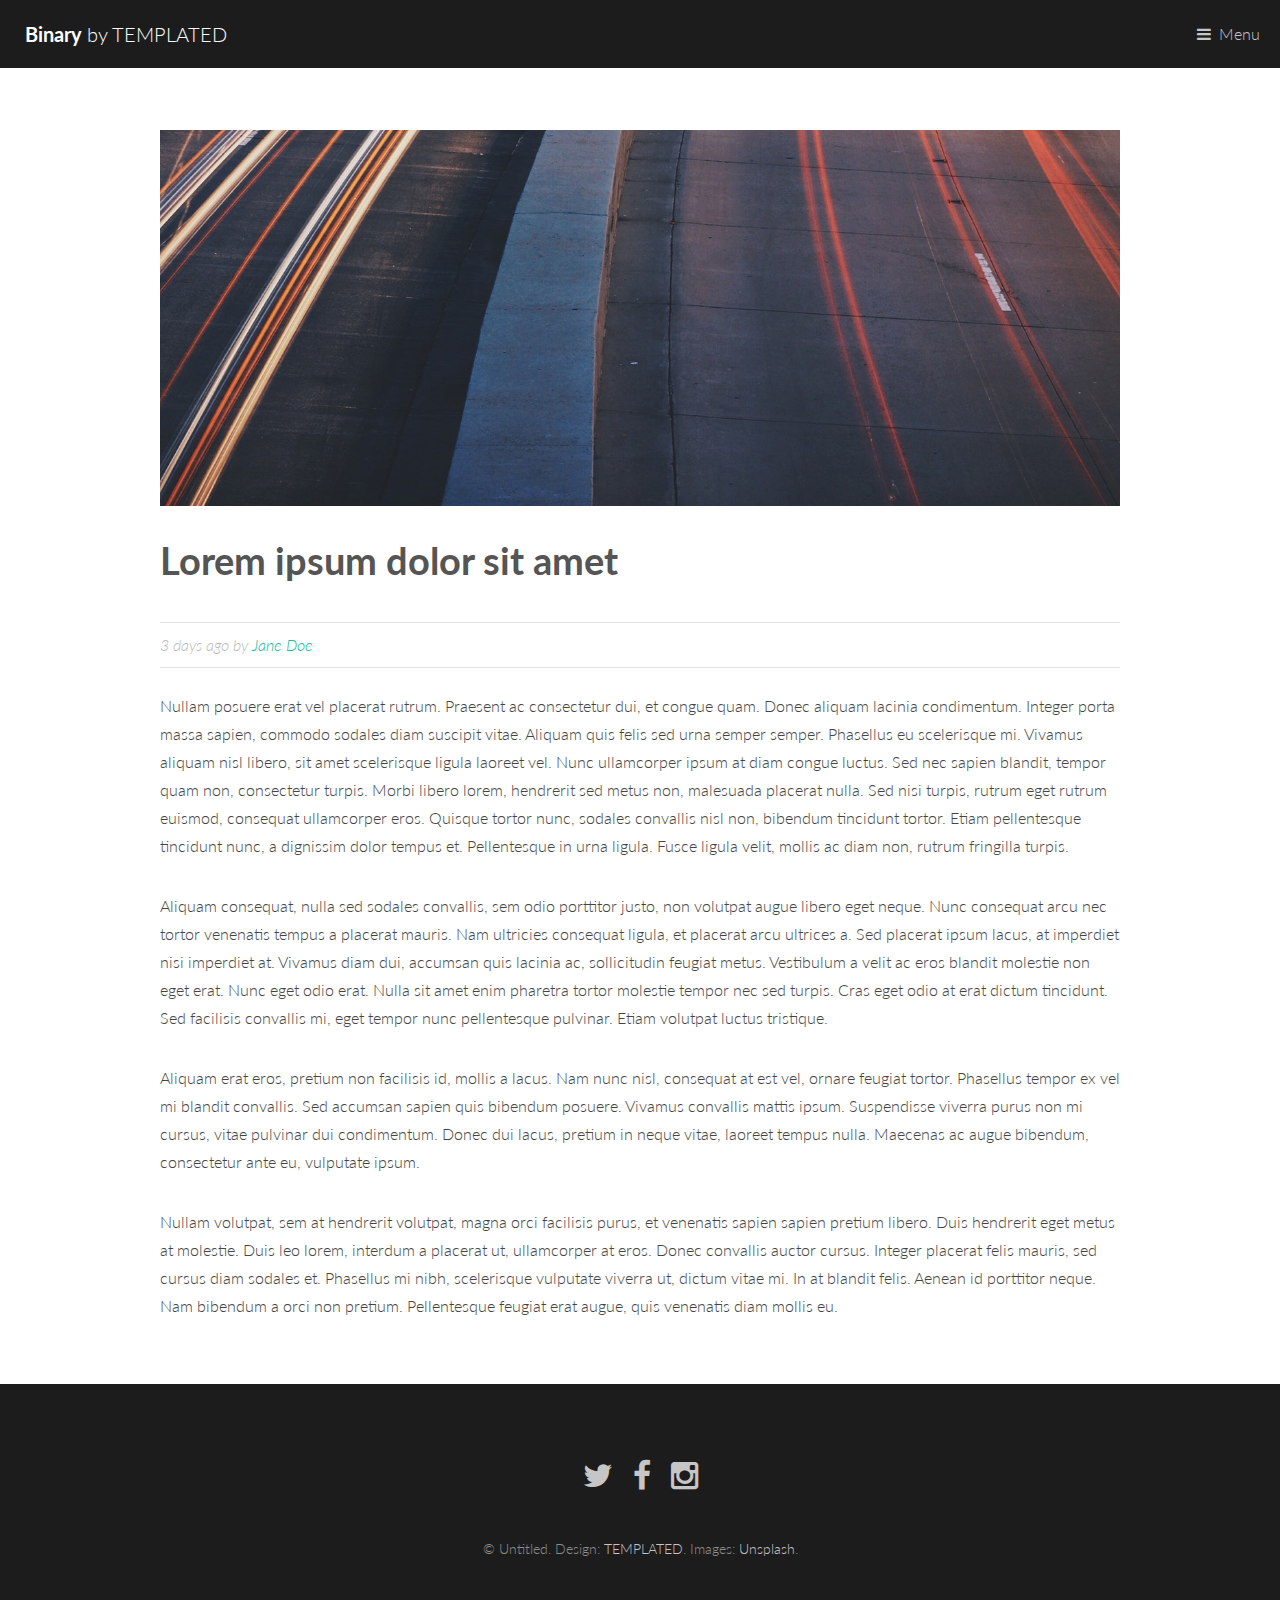
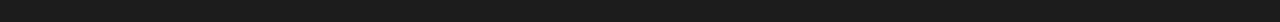
<file: generic.htm>
<!DOCTYPE HTML>
<!--
	Binary by TEMPLATED
	templated.co @templatedco
	Released for free under the Creative Commons Attribution 3.0 license (templated.co/license)
-->
<html>
	<head>
		<title>Generic - Binary by TEMPLATED</title>
		<meta charset="utf-8" />
		<meta name="viewport" content="width=device-width, initial-scale=1" />
		<link rel="stylesheet" href="assets/css/main.css" />
	</head>
	<body>

		<!-- Header -->
			<header id="header">
				<a href="index.html" class="logo"><strong>Binary</strong> by TEMPLATED</a>
				<nav>
					<a href="#menu">Menu</a>
				</nav>
			</header>

		<!-- Nav -->
			<nav id="menu">
				<ul class="links">
					<li><a href="index.html">Home</a></li>
					<li><a href="generic.html">Generic</a></li>
					<li><a href="elements.html">Elements</a></li>
				</ul>
			</nav>

		<!-- Main -->
			<section id="main">
				<div class="inner">
					<div class="image fit">
						<img src="images/pic11.jpg" alt="" />
					</div>
					<header>
						<h1>Lorem ipsum dolor sit amet</h1>
						<p class="info">3 days ago by <a href="#">Jane Doe</a></p>
					</header>
					<p>Nullam posuere erat vel placerat rutrum. Praesent ac consectetur dui, et congue quam. Donec aliquam lacinia condimentum. Integer porta massa sapien, commodo sodales diam suscipit vitae. Aliquam quis felis sed urna semper semper. Phasellus eu scelerisque mi. Vivamus aliquam nisl libero, sit amet scelerisque ligula laoreet vel. Nunc ullamcorper ipsum at diam congue luctus. Sed nec sapien blandit, tempor quam non, consectetur turpis. Morbi libero lorem, hendrerit sed metus non, malesuada placerat nulla. Sed nisi turpis, rutrum eget rutrum euismod, consequat ullamcorper eros. Quisque tortor nunc, sodales convallis nisl non, bibendum tincidunt tortor. Etiam pellentesque tincidunt nunc, a dignissim dolor tempus et. Pellentesque in urna ligula. Fusce ligula velit, mollis ac diam non, rutrum fringilla turpis.</p>
					<p>Aliquam consequat, nulla sed sodales convallis, sem odio porttitor justo, non volutpat augue libero eget neque. Nunc consequat arcu nec tortor venenatis tempus a placerat mauris. Nam ultricies consequat ligula, et placerat arcu ultrices a. Sed placerat ipsum lacus, at imperdiet nisi imperdiet at. Vivamus diam dui, accumsan quis lacinia ac, sollicitudin feugiat metus. Vestibulum a velit ac eros blandit molestie non eget erat. Nunc eget odio erat. Nulla sit amet enim pharetra tortor molestie tempor nec sed turpis. Cras eget odio at erat dictum tincidunt. Sed facilisis convallis mi, eget tempor nunc pellentesque pulvinar. Etiam volutpat luctus tristique.</p>
					<p>Aliquam erat eros, pretium non facilisis id, mollis a lacus. Nam nunc nisl, consequat at est vel, ornare feugiat tortor. Phasellus tempor ex vel mi blandit convallis. Sed accumsan sapien quis bibendum posuere. Vivamus convallis mattis ipsum. Suspendisse viverra purus non mi cursus, vitae pulvinar dui condimentum. Donec dui lacus, pretium in neque vitae, laoreet tempus nulla. Maecenas ac augue bibendum, consectetur ante eu, vulputate ipsum.</p>
					<p>Nullam volutpat, sem at hendrerit volutpat, magna orci facilisis purus, et venenatis sapien sapien pretium libero. Duis hendrerit eget metus at molestie. Duis leo lorem, interdum a placerat ut, ullamcorper at eros. Donec convallis auctor cursus. Integer placerat felis mauris, sed cursus diam sodales et. Phasellus mi nibh, scelerisque vulputate viverra ut, dictum vitae mi. In at blandit felis. Aenean id porttitor neque. Nam bibendum a orci non pretium. Pellentesque feugiat erat augue, quis venenatis diam mollis eu.</p>
				</div>
			</section>

		<!-- Footer -->
			<footer id="footer">
				<ul class="icons">
					<li><a href="#" class="icon fa-twitter"><span class="label">Twitter</span></a></li>
					<li><a href="#" class="icon fa-facebook"><span class="label">Facebook</span></a></li>
					<li><a href="#" class="icon fa-instagram"><span class="label">Instagram</span></a></li>
				</ul>
				<div class="copyright">
					&copy; Untitled. Design: <a href="https://templated.co">TEMPLATED</a>. Images: <a href="https://unsplash.com">Unsplash</a>.
				</div>
			</footer>

		<!-- Scripts -->
			<script src="assets/js/jquery.min.js"></script>
			<script src="assets/js/jquery.scrolly.min.js"></script>
			<script src="assets/js/skel.min.js"></script>
			<script src="assets/js/util.js"></script>
			<script src="assets/js/main.js"></script>

	</body>
</html>
</file>
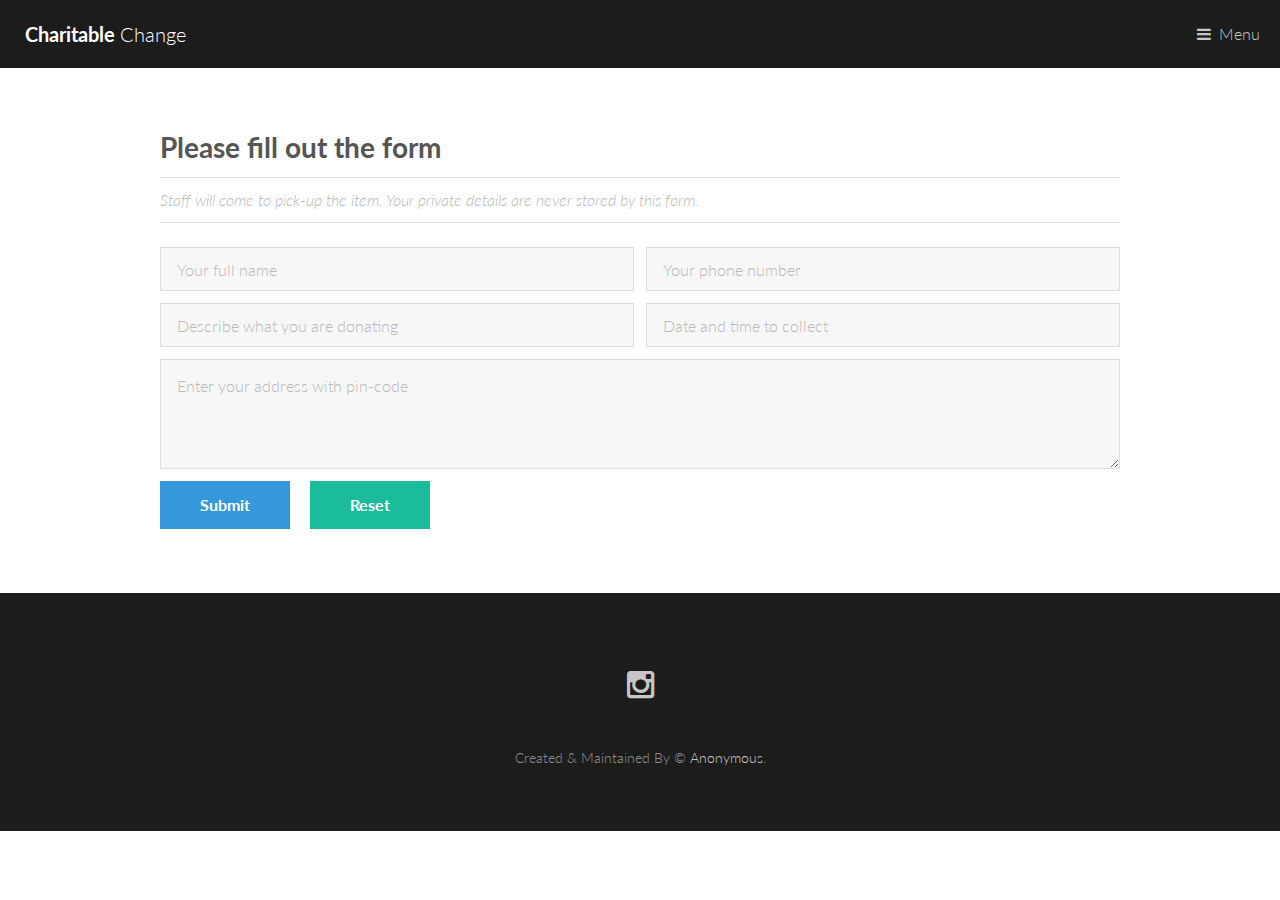
<file: files/donate.htm>
<!DOCTYPE html>
<html>
  <head>
    <title>Charitable Change / Donate</title>
    <meta charset="utf-8" />
    <meta name="viewport" content="width=device-width, initial-scale=1" />
    <link rel="stylesheet" href="../assets/css/main.css" />
  </head>
  <body>
    <!-- Header -->
    <header id="header">
      <a href="https://charitable-change.netlify.app" class="logo"><strong>Charitable</strong> Change</a>
      <nav>
        <a href="#menu">Menu</a>
      </nav>
    </header>

    <!-- Nav -->
    <nav id="menu">
      <ul class="links">
        <li><a href="../index.htm">Home</a></li>
        <li><a href="#.htm">Donate</a></li>
        <li><a href="register.htm">Register</a></li>
        <li>
          <a href="https://www.instagram.com/change.charitable">Follow</a>
        </li>
        <li><a href="blog.htm">Blog</a></li>
      </ul>
    </nav>

    <!-- Main -->
    <section id="main">
      <div class="inner">
        <header>
          <h2>Please fill out the form</h2>
          <p class="info">Staff will come to pick-up the item. Your private details are never stored by this form.</a></p>
        </header>
        
        <!-- Form -->
        <section>
          <form method="POST" name="donate" data-netlify="true" action="files/success.htm">
            <div class="row uniform 50%">
              <div class="6u 12u$(xsmall)">
                <input
                  type="text"
                  name="name"
                  placeholder="Your full name"
                />
              </div>
              <div class="6u$ 12u$(xsmall)">
                <input
                  type="text"
                  name="phone"
                  placeholder="Your phone number"
                />
              </div>
              <div class="6u 12u$(xsmall)">
                <input
                  type="text"
                  name="donation"
                  placeholder="Describe what you are donating"
                />
              </div>
              <div class="6u$ 12u$(xsmall)">
                <input
                  type="text"
                  name="time"
                  placeholder="Date and time to collect"
                />
              </div>
              <div class="12u$">
                <textarea
                  name="address"
                  placeholder="Enter your address with pin-code"
                  rows="3"
                ></textarea>
              </div>
              <div class="12u$">
                <ul class="actions">
                  <li>
                    <input type="submit" value="Submit" class="special" />
                  </li>
                  <li><input type="reset" value="Reset" /></li>
                </ul>
              </div>
            </div>
          </form>
        </section>
      </div>
    </section>

    <!-- Footer -->
    <footer id="footer">
      <ul class="icons">
        <li>
          <a
            href="https://www.instagram.com/change.charitable/"
            target=" "
            class="icon fa-instagram"
            ><span class="label">Instagram</span></a
          >
        </li>
      </ul>
      <div class="copyright">
        Created & Maintained By &copy;
        <a href="#" target=" ">Anonymous</a>.
      </div>
    </footer>

    <!-- Scripts -->
    <script src="../assets/js/jquery.min.js"></script>
    <script src="../assets/js/jquery.scrolly.min.js"></script>
    <script src="../assets/js/skel.min.js"></script>
    <script src="../assets/js/util.js"></script>
    <script src="../assets/js/main.js"></script>
  </body>
</html>
</file>
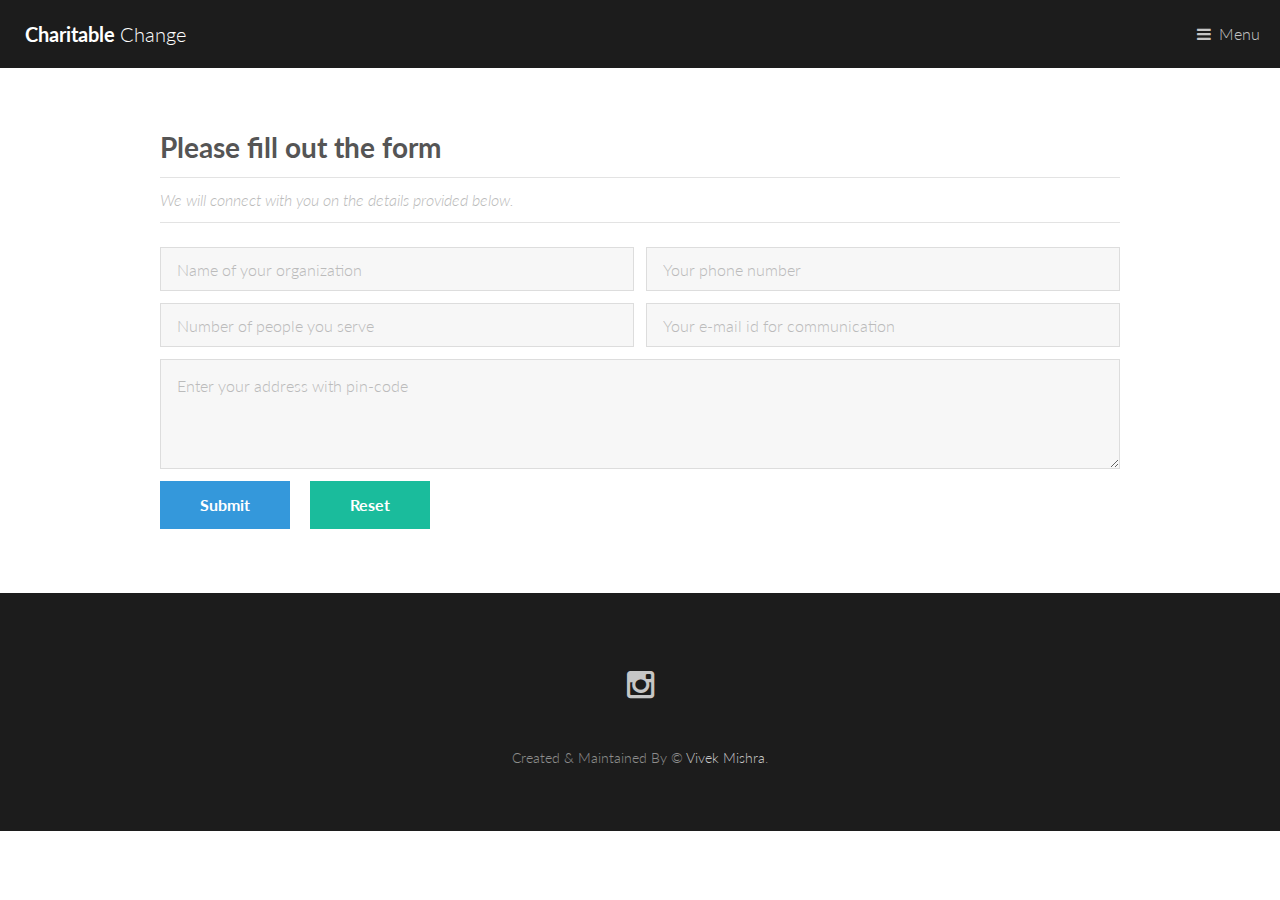
<file: files/register.htm>
<!DOCTYPE html>
<html>
  <head>
    <meta
      name="description"
      content="Donate your excess stuff to those in need by finding charities that accept donations."
    />
    <meta name="keywords" content="Bangalore, Charity, Donate, Society, Help, Volunteer" />
    <meta name="classification" content="People and Society" />

    <meta name="distribution" content="global" />
    <meta name="author" content="Vivek Mishra" />

    <title>Charitable Change / Register</title>
    <meta charset="utf-8" />
    <meta name="viewport" content="width=device-width, initial-scale=1" />
    <link rel="stylesheet" href="../assets/css/main.css" />
    
    <!-- Global site tag (gtag.js) - Google Analytics -->
    <script
      async
      src="https://www.googletagmanager.com/gtag/js?id=UA-133160807-6"
    ></script>
    <script>
      window.dataLayer = window.dataLayer || [];
      function gtag() {
        dataLayer.push(arguments);
      }
      gtag("js", new Date());

      gtag("config", "UA-133160807-6");
    </script>
    
  </head>
  <body>
    <!-- Header -->
    <header id="header">
      <a href="https://charitable-change.netlify.app" class="logo"><strong>Charitable</strong> Change</a>
      <nav>
        <a href="#menu">Menu</a>
      </nav>
    </header>

    <!-- Nav -->
    <nav id="menu">
      <ul class="links">
        <li><a href="../index.htm">Home</a></li>
        <li><a href="donate.htm">Donate</a></li>
        <li><a href="#">Register</a></li>
        <li>
          <a href="https://www.instagram.com/change.charitable">Follow</a>
        </li>
        <li><a href="blog.htm">Read Blog</a></li>
      </ul>
    </nav>

    <!-- Main -->
    <section id="main">
      <div class="inner">
        <header>
          <h2>Please fill out the form</h2>
          <p class="info">We will connect with you on the details provided below.</a></p>
        </header>
        
        <!-- Form -->
        <section>
          <form method="POST" name="register" data-netlify="true" action="/files/success.htm">
            <div class="row uniform 50%">
              <div class="6u 12u$(xsmall)">
                <input
                  type="text"
                  name="name"
                  placeholder="Name of your organization"
                />
              </div>
              <div class="6u$ 12u$(xsmall)">
                <input
                  type="text"
                  name="phone"
                  placeholder="Your phone number"
                />
              </div>
              <div class="6u 12u$(xsmall)">
                <input
                  type="text"
                  name="size"
                  placeholder="Number of people you serve"
                />
              </div>
              <div class="6u$ 12u$(xsmall)">
                <input
                  type="text"
                  name="email"
                  placeholder="Your e-mail id for communication"
                />
              </div>
              <div class="12u$">
                <textarea
                  name="address"
                  placeholder="Enter your address with pin-code"
                  rows="3"
                ></textarea>
              </div>
              <div class="12u$">
                <ul class="actions">
                  <li>
                    <input type="submit" value="Submit" class="special" />
                  </li>
                  <li><input type="reset" value="Reset" /></li>
                </ul>
              </div>
            </div>
          </form>
        </section>
      </div>
    </section>

    <!-- Footer -->
    <footer id="footer">
      <ul class="icons">
        <li>
          <a
            href="https://www.instagram.com/change.charitable/"
            target=" "
            class="icon fa-instagram"
            ><span class="label">Instagram</span></a
          >
        </li>
      </ul>
      <div class="copyright">
        Created & Maintained By &copy;
        <a href="https://www.linkedin.com/in/iamvkm" target=" ">Vivek Mishra</a>.
      </div>
    </footer>

    <!-- Scripts -->
    <script src="../assets/js/jquery.min.js"></script>
    <script src="../assets/js/jquery.scrolly.min.js"></script>
    <script src="../assets/js/skel.min.js"></script>
    <script src="../assets/js/util.js"></script>
    <script src="../assets/js/main.js"></script>
  </body>
</html>
</file>
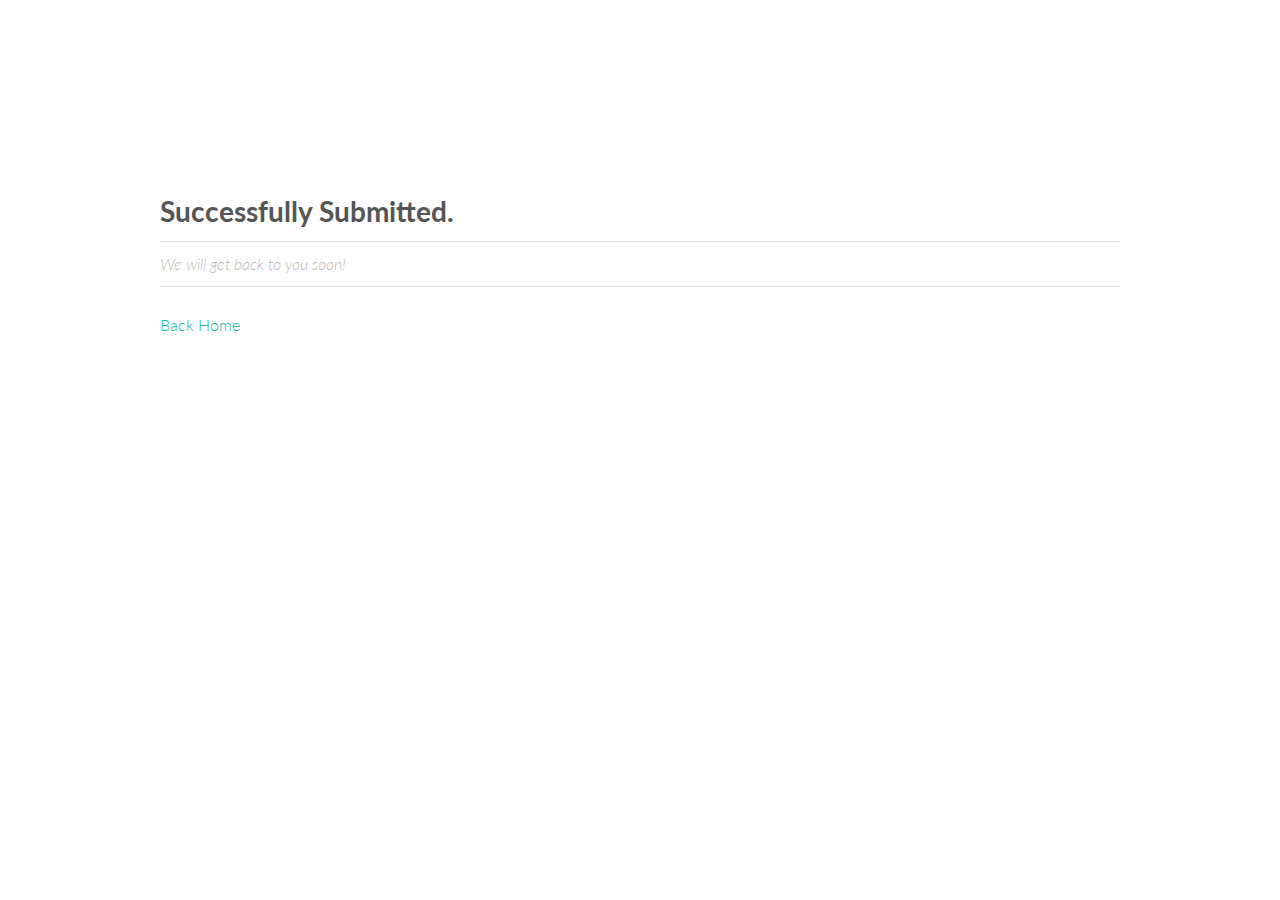
<file: files/success.htm>
<!DOCTYPE html>
<html>
  <head>
    <title>Charitable Change / Success</title>
    <meta charset="utf-8" />
    <meta name="viewport" content="width=device-width, initial-scale=1" />
    <link rel="stylesheet" href="../assets/css/main.css" />
  </head>
  <style>
    #main {
      padding: 10% 5%;
    }
  </style>
  <body>

    <!-- Main -->
    <section id="main">
      <div class="inner">
        <header class="center">
          <h2>Successfully Submitted.</h2>
          <p class="info">We will get back to you soon!</a></p>
          <a href="../index.htm">Back Home</a>
        </header>
      </div>
    </section>

    <!-- Scripts -->
    <script src="../assets/js/jquery.min.js"></script>
    <script src="../assets/js/jquery.scrolly.min.js"></script>
    <script src="../assets/js/skel.min.js"></script>
    <script src="../assets/js/util.js"></script>
    <script src="../assets/js/main.js"></script>
  </body>
</html>
</file>
<file: assets/css/main.css>
@charset "UTF-8";
@import url(font-awesome.min.css);
@import url("https://fonts.googleapis.com/css?family=Lato:300,700,300italic,700italic");

html,
body,
div,
span,
applet,
object,
iframe,
h1,
h2,
h3,
h4,
h5,
h6,
p,
blockquote,
pre,
a,
abbr,
acronym,
address,
big,
cite,
code,
del,
dfn,
em,
img,
ins,
kbd,
q,
s,
samp,
small,
strike,
strong,
sub,
sup,
tt,
var,
b,
u,
i,
center,
dl,
dt,
dd,
ol,
ul,
li,
fieldset,
form,
label,
legend,
table,
caption,
tbody,
tfoot,
thead,
tr,
th,
td,
article,
aside,
canvas,
details,
embed,
figure,
figcaption,
footer,
header,
hgroup,
menu,
nav,
output,
ruby,
section,
summary,
time,
mark,
audio,
video {
  margin: 0;
  padding: 0;
  border: 0;
  font-size: 100%;
  font: inherit;
  vertical-align: baseline;
}

article,
aside,
details,
figcaption,
figure,
footer,
header,
hgroup,
menu,
nav,
section {
  display: block;
}

body {
  line-height: 1;
}

ol,
ul {
  list-style: none;
}

blockquote,
q {
  quotes: none;
}

blockquote:before,
blockquote:after,
q:before,
q:after {
  content: "";
  content: none;
}

table {
  border-collapse: collapse;
  border-spacing: 0;
}

body {
  -webkit-text-size-adjust: none;
}

/* Box Model */

*,
*:before,
*:after {
  -moz-box-sizing: border-box;
  -webkit-box-sizing: border-box;
  box-sizing: border-box;
}

/* Containers */

.container {
  margin-left: auto;
  margin-right: auto;
}

.container.\31 25\25 {
  width: 100%;
  max-width: 100em;
  min-width: 80em;
}

.container.\37 5\25 {
  width: 60em;
}

.container.\35 0\25 {
  width: 40em;
}

.container.\32 5\25 {
  width: 20em;
}

.container {
  width: 80em;
}

@media screen and (max-width: 1680px) {
  .container.\31 25\25 {
    width: 100%;
    max-width: 100em;
    min-width: 80em;
  }

  .container.\37 5\25 {
    width: 60em;
  }

  .container.\35 0\25 {
    width: 40em;
  }

  .container.\32 5\25 {
    width: 20em;
  }

  .container {
    width: 80em;
  }
}

@media screen and (max-width: 1280px) {
  .container.\31 25\25 {
    width: 100%;
    max-width: 81.25em;
    min-width: 65em;
  }

  .container.\37 5\25 {
    width: 48.75em;
  }

  .container.\35 0\25 {
    width: 32.5em;
  }

  .container.\32 5\25 {
    width: 16.25em;
  }

  .container {
    width: 65em;
  }
}

@media screen and (max-width: 980px) {
  .container.\31 25\25 {
    width: 100%;
    max-width: 112.5%;
    min-width: 90%;
  }

  .container.\37 5\25 {
    width: 67.5%;
  }

  .container.\35 0\25 {
    width: 45%;
  }

  .container.\32 5\25 {
    width: 22.5%;
  }

  .container {
    width: 90%;
  }
}

@media screen and (max-width: 736px) {
  .container.\31 25\25 {
    width: 100%;
    max-width: 112.5%;
    min-width: 90%;
  }

  .container.\37 5\25 {
    width: 67.5%;
  }

  .container.\35 0\25 {
    width: 45%;
  }

  .container.\32 5\25 {
    width: 22.5%;
  }

  .container {
    width: 90% !important;
  }
}

@media screen and (max-width: 480px) {
  .container.\31 25\25 {
    width: 100%;
    max-width: 112.5%;
    min-width: 90%;
  }

  .container.\37 5\25 {
    width: 67.5%;
  }

  .container.\35 0\25 {
    width: 45%;
  }

  .container.\32 5\25 {
    width: 22.5%;
  }

  .container {
    width: 90% !important;
  }
}

/* Grid */

.row {
  border-bottom: solid 1px transparent;
  -moz-box-sizing: border-box;
  -webkit-box-sizing: border-box;
  box-sizing: border-box;
}

.row > * {
  float: left;
  -moz-box-sizing: border-box;
  -webkit-box-sizing: border-box;
  box-sizing: border-box;
}

.row:after,
.row:before {
  content: "";
  display: block;
  clear: both;
  height: 0;
}

.row.uniform > * > :first-child {
  margin-top: 0;
}

.row.uniform > * > :last-child {
  margin-bottom: 0;
}

.row.\30 \25 > * {
  padding: 0 0 0 0em;
}

.row.\30 \25 {
  margin: 0 0 -1px 0em;
}

.row.uniform.\30 \25 > * {
  padding: 0em 0 0 0em;
}

.row.uniform.\30 \25 {
  margin: 0em 0 -1px 0em;
}

.row > * {
  padding: 0 0 0 2em;
}

.row {
  margin: 0 0 -1px -2em;
}

.row.uniform > * {
  padding: 2em 0 0 2em;
}

.row.uniform {
  margin: -2em 0 -1px -2em;
}

.row.\32 00\25 > * {
  padding: 0 0 0 4em;
}

.row.\32 00\25 {
  margin: 0 0 -1px -4em;
}

.row.uniform.\32 00\25 > * {
  padding: 4em 0 0 4em;
}

.row.uniform.\32 00\25 {
  margin: -4em 0 -1px -4em;
}

.row.\31 50\25 > * {
  padding: 0 0 0 3em;
}

.row.\31 50\25 {
  margin: 0 0 -1px -3em;
}

.row.uniform.\31 50\25 > * {
  padding: 3em 0 0 3em;
}

.row.uniform.\31 50\25 {
  margin: -3em 0 -1px -3em;
}

.row.\35 0\25 > * {
  padding: 0 0 0 1em;
}

.row.\35 0\25 {
  margin: 0 0 -1px -1em;
}

.row.uniform.\35 0\25 > * {
  padding: 1em 0 0 1em;
}

.row.uniform.\35 0\25 {
  margin: -1em 0 -1px -1em;
}

.row.\32 5\25 > * {
  padding: 0 0 0 0.5em;
}

.row.\32 5\25 {
  margin: 0 0 -1px -0.5em;
}

.row.uniform.\32 5\25 > * {
  padding: 0.5em 0 0 0.5em;
}

.row.uniform.\32 5\25 {
  margin: -0.5em 0 -1px -0.5em;
}

.\31 2u,
.\31 2u\24 {
  width: 100%;
  clear: none;
  margin-left: 0;
}

.\31 1u,
.\31 1u\24 {
  width: 91.6666666667%;
  clear: none;
  margin-left: 0;
}

.\31 0u,
.\31 0u\24 {
  width: 83.3333333333%;
  clear: none;
  margin-left: 0;
}

.\39 u,
.\39 u\24 {
  width: 75%;
  clear: none;
  margin-left: 0;
}

.\38 u,
.\38 u\24 {
  width: 66.6666666667%;
  clear: none;
  margin-left: 0;
}

.\37 u,
.\37 u\24 {
  width: 58.3333333333%;
  clear: none;
  margin-left: 0;
}

.\36 u,
.\36 u\24 {
  width: 50%;
  clear: none;
  margin-left: 0;
}

.\35 u,
.\35 u\24 {
  width: 41.6666666667%;
  clear: none;
  margin-left: 0;
}

.\34 u,
.\34 u\24 {
  width: 33.3333333333%;
  clear: none;
  margin-left: 0;
}

.\33 u,
.\33 u\24 {
  width: 25%;
  clear: none;
  margin-left: 0;
}

.\32 u,
.\32 u\24 {
  width: 16.6666666667%;
  clear: none;
  margin-left: 0;
}

.\31 u,
.\31 u\24 {
  width: 8.3333333333%;
  clear: none;
  margin-left: 0;
}

.\31 2u\24 + *,
.\31 1u\24 + *,
.\31 0u\24 + *,
.\39 u\24 + *,
.\38 u\24 + *,
.\37 u\24 + *,
.\36 u\24 + *,
.\35 u\24 + *,
.\34 u\24 + *,
.\33 u\24 + *,
.\32 u\24 + *,
.\31 u\24 + * {
  clear: left;
}

.\-11u {
  margin-left: 91.66667%;
}

.\-10u {
  margin-left: 83.33333%;
}

.\-9u {
  margin-left: 75%;
}

.\-8u {
  margin-left: 66.66667%;
}

.\-7u {
  margin-left: 58.33333%;
}

.\-6u {
  margin-left: 50%;
}

.\-5u {
  margin-left: 41.66667%;
}

.\-4u {
  margin-left: 33.33333%;
}

.\-3u {
  margin-left: 25%;
}

.\-2u {
  margin-left: 16.66667%;
}

.\-1u {
  margin-left: 8.33333%;
}

@media screen and (max-width: 1680px) {
  .row > * {
    padding: 0 0 0 2em;
  }

  .row {
    margin: 0 0 -1px -2em;
  }

  .row.uniform > * {
    padding: 2em 0 0 2em;
  }

  .row.uniform {
    margin: -2em 0 -1px -2em;
  }

  .row.\32 00\25 > * {
    padding: 0 0 0 4em;
  }

  .row.\32 00\25 {
    margin: 0 0 -1px -4em;
  }

  .row.uniform.\32 00\25 > * {
    padding: 4em 0 0 4em;
  }

  .row.uniform.\32 00\25 {
    margin: -4em 0 -1px -4em;
  }

  .row.\31 50\25 > * {
    padding: 0 0 0 3em;
  }

  .row.\31 50\25 {
    margin: 0 0 -1px -3em;
  }

  .row.uniform.\31 50\25 > * {
    padding: 3em 0 0 3em;
  }

  .row.uniform.\31 50\25 {
    margin: -3em 0 -1px -3em;
  }

  .row.\35 0\25 > * {
    padding: 0 0 0 1em;
  }

  .row.\35 0\25 {
    margin: 0 0 -1px -1em;
  }

  .row.uniform.\35 0\25 > * {
    padding: 1em 0 0 1em;
  }

  .row.uniform.\35 0\25 {
    margin: -1em 0 -1px -1em;
  }

  .row.\32 5\25 > * {
    padding: 0 0 0 0.5em;
  }

  .row.\32 5\25 {
    margin: 0 0 -1px -0.5em;
  }

  .row.uniform.\32 5\25 > * {
    padding: 0.5em 0 0 0.5em;
  }

  .row.uniform.\32 5\25 {
    margin: -0.5em 0 -1px -0.5em;
  }

  .\31 2u\28xlarge\29,
  .\31 2u\24\28xlarge\29 {
    width: 100%;
    clear: none;
    margin-left: 0;
  }

  .\31 1u\28xlarge\29,
  .\31 1u\24\28xlarge\29 {
    width: 91.6666666667%;
    clear: none;
    margin-left: 0;
  }

  .\31 0u\28xlarge\29,
  .\31 0u\24\28xlarge\29 {
    width: 83.3333333333%;
    clear: none;
    margin-left: 0;
  }

  .\39 u\28xlarge\29,
  .\39 u\24\28xlarge\29 {
    width: 75%;
    clear: none;
    margin-left: 0;
  }

  .\38 u\28xlarge\29,
  .\38 u\24\28xlarge\29 {
    width: 66.6666666667%;
    clear: none;
    margin-left: 0;
  }

  .\37 u\28xlarge\29,
  .\37 u\24\28xlarge\29 {
    width: 58.3333333333%;
    clear: none;
    margin-left: 0;
  }

  .\36 u\28xlarge\29,
  .\36 u\24\28xlarge\29 {
    width: 50%;
    clear: none;
    margin-left: 0;
  }

  .\35 u\28xlarge\29,
  .\35 u\24\28xlarge\29 {
    width: 41.6666666667%;
    clear: none;
    margin-left: 0;
  }

  .\34 u\28xlarge\29,
  .\34 u\24\28xlarge\29 {
    width: 33.3333333333%;
    clear: none;
    margin-left: 0;
  }

  .\33 u\28xlarge\29,
  .\33 u\24\28xlarge\29 {
    width: 25%;
    clear: none;
    margin-left: 0;
  }

  .\32 u\28xlarge\29,
  .\32 u\24\28xlarge\29 {
    width: 16.6666666667%;
    clear: none;
    margin-left: 0;
  }

  .\31 u\28xlarge\29,
  .\31 u\24\28xlarge\29 {
    width: 8.3333333333%;
    clear: none;
    margin-left: 0;
  }

  .\31 2u\24\28xlarge\29 + *,
  .\31 1u\24\28xlarge\29 + *,
  .\31 0u\24\28xlarge\29 + *,
  .\39 u\24\28xlarge\29 + *,
  .\38 u\24\28xlarge\29 + *,
  .\37 u\24\28xlarge\29 + *,
  .\36 u\24\28xlarge\29 + *,
  .\35 u\24\28xlarge\29 + *,
  .\34 u\24\28xlarge\29 + *,
  .\33 u\24\28xlarge\29 + *,
  .\32 u\24\28xlarge\29 + *,
  .\31 u\24\28xlarge\29 + * {
    clear: left;
  }

  .\-11u\28xlarge\29 {
    margin-left: 91.66667%;
  }

  .\-10u\28xlarge\29 {
    margin-left: 83.33333%;
  }

  .\-9u\28xlarge\29 {
    margin-left: 75%;
  }

  .\-8u\28xlarge\29 {
    margin-left: 66.66667%;
  }

  .\-7u\28xlarge\29 {
    margin-left: 58.33333%;
  }

  .\-6u\28xlarge\29 {
    margin-left: 50%;
  }

  .\-5u\28xlarge\29 {
    margin-left: 41.66667%;
  }

  .\-4u\28xlarge\29 {
    margin-left: 33.33333%;
  }

  .\-3u\28xlarge\29 {
    margin-left: 25%;
  }

  .\-2u\28xlarge\29 {
    margin-left: 16.66667%;
  }

  .\-1u\28xlarge\29 {
    margin-left: 8.33333%;
  }
}

@media screen and (max-width: 1280px) {
  .row > * {
    padding: 0 0 0 1.5em;
  }

  .row {
    margin: 0 0 -1px -1.5em;
  }

  .row.uniform > * {
    padding: 1.5em 0 0 1.5em;
  }

  .row.uniform {
    margin: -1.5em 0 -1px -1.5em;
  }

  .row.\32 00\25 > * {
    padding: 0 0 0 3em;
  }

  .row.\32 00\25 {
    margin: 0 0 -1px -3em;
  }

  .row.uniform.\32 00\25 > * {
    padding: 3em 0 0 3em;
  }

  .row.uniform.\32 00\25 {
    margin: -3em 0 -1px -3em;
  }

  .row.\31 50\25 > * {
    padding: 0 0 0 2.25em;
  }

  .row.\31 50\25 {
    margin: 0 0 -1px -2.25em;
  }

  .row.uniform.\31 50\25 > * {
    padding: 2.25em 0 0 2.25em;
  }

  .row.uniform.\31 50\25 {
    margin: -2.25em 0 -1px -2.25em;
  }

  .row.\35 0\25 > * {
    padding: 0 0 0 0.75em;
  }

  .row.\35 0\25 {
    margin: 0 0 -1px -0.75em;
  }

  .row.uniform.\35 0\25 > * {
    padding: 0.75em 0 0 0.75em;
  }

  .row.uniform.\35 0\25 {
    margin: -0.75em 0 -1px -0.75em;
  }

  .row.\32 5\25 > * {
    padding: 0 0 0 0.375em;
  }

  .row.\32 5\25 {
    margin: 0 0 -1px -0.375em;
  }

  .row.uniform.\32 5\25 > * {
    padding: 0.375em 0 0 0.375em;
  }

  .row.uniform.\32 5\25 {
    margin: -0.375em 0 -1px -0.375em;
  }

  .\31 2u\28large\29,
  .\31 2u\24\28large\29 {
    width: 100%;
    clear: none;
    margin-left: 0;
  }

  .\31 1u\28large\29,
  .\31 1u\24\28large\29 {
    width: 91.6666666667%;
    clear: none;
    margin-left: 0;
  }

  .\31 0u\28large\29,
  .\31 0u\24\28large\29 {
    width: 83.3333333333%;
    clear: none;
    margin-left: 0;
  }

  .\39 u\28large\29,
  .\39 u\24\28large\29 {
    width: 75%;
    clear: none;
    margin-left: 0;
  }

  .\38 u\28large\29,
  .\38 u\24\28large\29 {
    width: 66.6666666667%;
    clear: none;
    margin-left: 0;
  }

  .\37 u\28large\29,
  .\37 u\24\28large\29 {
    width: 58.3333333333%;
    clear: none;
    margin-left: 0;
  }

  .\36 u\28large\29,
  .\36 u\24\28large\29 {
    width: 50%;
    clear: none;
    margin-left: 0;
  }

  .\35 u\28large\29,
  .\35 u\24\28large\29 {
    width: 41.6666666667%;
    clear: none;
    margin-left: 0;
  }

  .\34 u\28large\29,
  .\34 u\24\28large\29 {
    width: 33.3333333333%;
    clear: none;
    margin-left: 0;
  }

  .\33 u\28large\29,
  .\33 u\24\28large\29 {
    width: 25%;
    clear: none;
    margin-left: 0;
  }

  .\32 u\28large\29,
  .\32 u\24\28large\29 {
    width: 16.6666666667%;
    clear: none;
    margin-left: 0;
  }

  .\31 u\28large\29,
  .\31 u\24\28large\29 {
    width: 8.3333333333%;
    clear: none;
    margin-left: 0;
  }

  .\31 2u\24\28large\29 + *,
  .\31 1u\24\28large\29 + *,
  .\31 0u\24\28large\29 + *,
  .\39 u\24\28large\29 + *,
  .\38 u\24\28large\29 + *,
  .\37 u\24\28large\29 + *,
  .\36 u\24\28large\29 + *,
  .\35 u\24\28large\29 + *,
  .\34 u\24\28large\29 + *,
  .\33 u\24\28large\29 + *,
  .\32 u\24\28large\29 + *,
  .\31 u\24\28large\29 + * {
    clear: left;
  }

  .\-11u\28large\29 {
    margin-left: 91.66667%;
  }

  .\-10u\28large\29 {
    margin-left: 83.33333%;
  }

  .\-9u\28large\29 {
    margin-left: 75%;
  }

  .\-8u\28large\29 {
    margin-left: 66.66667%;
  }

  .\-7u\28large\29 {
    margin-left: 58.33333%;
  }

  .\-6u\28large\29 {
    margin-left: 50%;
  }

  .\-5u\28large\29 {
    margin-left: 41.66667%;
  }

  .\-4u\28large\29 {
    margin-left: 33.33333%;
  }

  .\-3u\28large\29 {
    margin-left: 25%;
  }

  .\-2u\28large\29 {
    margin-left: 16.66667%;
  }

  .\-1u\28large\29 {
    margin-left: 8.33333%;
  }
}

@media screen and (max-width: 980px) {
  .row > * {
    padding: 0 0 0 1.5em;
  }

  .row {
    margin: 0 0 -1px -1.5em;
  }

  .row.uniform > * {
    padding: 1.5em 0 0 1.5em;
  }

  .row.uniform {
    margin: -1.5em 0 -1px -1.5em;
  }

  .row.\32 00\25 > * {
    padding: 0 0 0 3em;
  }

  .row.\32 00\25 {
    margin: 0 0 -1px -3em;
  }

  .row.uniform.\32 00\25 > * {
    padding: 3em 0 0 3em;
  }

  .row.uniform.\32 00\25 {
    margin: -3em 0 -1px -3em;
  }

  .row.\31 50\25 > * {
    padding: 0 0 0 2.25em;
  }

  .row.\31 50\25 {
    margin: 0 0 -1px -2.25em;
  }

  .row.uniform.\31 50\25 > * {
    padding: 2.25em 0 0 2.25em;
  }

  .row.uniform.\31 50\25 {
    margin: -2.25em 0 -1px -2.25em;
  }

  .row.\35 0\25 > * {
    padding: 0 0 0 0.75em;
  }

  .row.\35 0\25 {
    margin: 0 0 -1px -0.75em;
  }

  .row.uniform.\35 0\25 > * {
    padding: 0.75em 0 0 0.75em;
  }

  .row.uniform.\35 0\25 {
    margin: -0.75em 0 -1px -0.75em;
  }

  .row.\32 5\25 > * {
    padding: 0 0 0 0.375em;
  }

  .row.\32 5\25 {
    margin: 0 0 -1px -0.375em;
  }

  .row.uniform.\32 5\25 > * {
    padding: 0.375em 0 0 0.375em;
  }

  .row.uniform.\32 5\25 {
    margin: -0.375em 0 -1px -0.375em;
  }

  .\31 2u\28medium\29,
  .\31 2u\24\28medium\29 {
    width: 100%;
    clear: none;
    margin-left: 0;
  }

  .\31 1u\28medium\29,
  .\31 1u\24\28medium\29 {
    width: 91.6666666667%;
    clear: none;
    margin-left: 0;
  }

  .\31 0u\28medium\29,
  .\31 0u\24\28medium\29 {
    width: 83.3333333333%;
    clear: none;
    margin-left: 0;
  }

  .\39 u\28medium\29,
  .\39 u\24\28medium\29 {
    width: 75%;
    clear: none;
    margin-left: 0;
  }

  .\38 u\28medium\29,
  .\38 u\24\28medium\29 {
    width: 66.6666666667%;
    clear: none;
    margin-left: 0;
  }

  .\37 u\28medium\29,
  .\37 u\24\28medium\29 {
    width: 58.3333333333%;
    clear: none;
    margin-left: 0;
  }

  .\36 u\28medium\29,
  .\36 u\24\28medium\29 {
    width: 50%;
    clear: none;
    margin-left: 0;
  }

  .\35 u\28medium\29,
  .\35 u\24\28medium\29 {
    width: 41.6666666667%;
    clear: none;
    margin-left: 0;
  }

  .\34 u\28medium\29,
  .\34 u\24\28medium\29 {
    width: 33.3333333333%;
    clear: none;
    margin-left: 0;
  }

  .\33 u\28medium\29,
  .\33 u\24\28medium\29 {
    width: 25%;
    clear: none;
    margin-left: 0;
  }

  .\32 u\28medium\29,
  .\32 u\24\28medium\29 {
    width: 16.6666666667%;
    clear: none;
    margin-left: 0;
  }

  .\31 u\28medium\29,
  .\31 u\24\28medium\29 {
    width: 8.3333333333%;
    clear: none;
    margin-left: 0;
  }

  .\31 2u\24\28medium\29 + *,
  .\31 1u\24\28medium\29 + *,
  .\31 0u\24\28medium\29 + *,
  .\39 u\24\28medium\29 + *,
  .\38 u\24\28medium\29 + *,
  .\37 u\24\28medium\29 + *,
  .\36 u\24\28medium\29 + *,
  .\35 u\24\28medium\29 + *,
  .\34 u\24\28medium\29 + *,
  .\33 u\24\28medium\29 + *,
  .\32 u\24\28medium\29 + *,
  .\31 u\24\28medium\29 + * {
    clear: left;
  }

  .\-11u\28medium\29 {
    margin-left: 91.66667%;
  }

  .\-10u\28medium\29 {
    margin-left: 83.33333%;
  }

  .\-9u\28medium\29 {
    margin-left: 75%;
  }

  .\-8u\28medium\29 {
    margin-left: 66.66667%;
  }

  .\-7u\28medium\29 {
    margin-left: 58.33333%;
  }

  .\-6u\28medium\29 {
    margin-left: 50%;
  }

  .\-5u\28medium\29 {
    margin-left: 41.66667%;
  }

  .\-4u\28medium\29 {
    margin-left: 33.33333%;
  }

  .\-3u\28medium\29 {
    margin-left: 25%;
  }

  .\-2u\28medium\29 {
    margin-left: 16.66667%;
  }

  .\-1u\28medium\29 {
    margin-left: 8.33333%;
  }
}

@media screen and (max-width: 736px) {
  .row > * {
    padding: 0 0 0 1.25em;
  }

  .row {
    margin: 0 0 -1px -1.25em;
  }

  .row.uniform > * {
    padding: 1.25em 0 0 1.25em;
  }

  .row.uniform {
    margin: -1.25em 0 -1px -1.25em;
  }

  .row.\32 00\25 > * {
    padding: 0 0 0 2.5em;
  }

  .row.\32 00\25 {
    margin: 0 0 -1px -2.5em;
  }

  .row.uniform.\32 00\25 > * {
    padding: 2.5em 0 0 2.5em;
  }

  .row.uniform.\32 00\25 {
    margin: -2.5em 0 -1px -2.5em;
  }

  .row.\31 50\25 > * {
    padding: 0 0 0 1.875em;
  }

  .row.\31 50\25 {
    margin: 0 0 -1px -1.875em;
  }

  .row.uniform.\31 50\25 > * {
    padding: 1.875em 0 0 1.875em;
  }

  .row.uniform.\31 50\25 {
    margin: -1.875em 0 -1px -1.875em;
  }

  .row.\35 0\25 > * {
    padding: 0 0 0 0.625em;
  }

  .row.\35 0\25 {
    margin: 0 0 -1px -0.625em;
  }

  .row.uniform.\35 0\25 > * {
    padding: 0.625em 0 0 0.625em;
  }

  .row.uniform.\35 0\25 {
    margin: -0.625em 0 -1px -0.625em;
  }

  .row.\32 5\25 > * {
    padding: 0 0 0 0.3125em;
  }

  .row.\32 5\25 {
    margin: 0 0 -1px -0.3125em;
  }

  .row.uniform.\32 5\25 > * {
    padding: 0.3125em 0 0 0.3125em;
  }

  .row.uniform.\32 5\25 {
    margin: -0.3125em 0 -1px -0.3125em;
  }

  .\31 2u\28small\29,
  .\31 2u\24\28small\29 {
    width: 100%;
    clear: none;
    margin-left: 0;
  }

  .\31 1u\28small\29,
  .\31 1u\24\28small\29 {
    width: 91.6666666667%;
    clear: none;
    margin-left: 0;
  }

  .\31 0u\28small\29,
  .\31 0u\24\28small\29 {
    width: 83.3333333333%;
    clear: none;
    margin-left: 0;
  }

  .\39 u\28small\29,
  .\39 u\24\28small\29 {
    width: 75%;
    clear: none;
    margin-left: 0;
  }

  .\38 u\28small\29,
  .\38 u\24\28small\29 {
    width: 66.6666666667%;
    clear: none;
    margin-left: 0;
  }

  .\37 u\28small\29,
  .\37 u\24\28small\29 {
    width: 58.3333333333%;
    clear: none;
    margin-left: 0;
  }

  .\36 u\28small\29,
  .\36 u\24\28small\29 {
    width: 50%;
    clear: none;
    margin-left: 0;
  }

  .\35 u\28small\29,
  .\35 u\24\28small\29 {
    width: 41.6666666667%;
    clear: none;
    margin-left: 0;
  }

  .\34 u\28small\29,
  .\34 u\24\28small\29 {
    width: 33.3333333333%;
    clear: none;
    margin-left: 0;
  }

  .\33 u\28small\29,
  .\33 u\24\28small\29 {
    width: 25%;
    clear: none;
    margin-left: 0;
  }

  .\32 u\28small\29,
  .\32 u\24\28small\29 {
    width: 16.6666666667%;
    clear: none;
    margin-left: 0;
  }

  .\31 u\28small\29,
  .\31 u\24\28small\29 {
    width: 8.3333333333%;
    clear: none;
    margin-left: 0;
  }

  .\31 2u\24\28small\29 + *,
  .\31 1u\24\28small\29 + *,
  .\31 0u\24\28small\29 + *,
  .\39 u\24\28small\29 + *,
  .\38 u\24\28small\29 + *,
  .\37 u\24\28small\29 + *,
  .\36 u\24\28small\29 + *,
  .\35 u\24\28small\29 + *,
  .\34 u\24\28small\29 + *,
  .\33 u\24\28small\29 + *,
  .\32 u\24\28small\29 + *,
  .\31 u\24\28small\29 + * {
    clear: left;
  }

  .\-11u\28small\29 {
    margin-left: 91.66667%;
  }

  .\-10u\28small\29 {
    margin-left: 83.33333%;
  }

  .\-9u\28small\29 {
    margin-left: 75%;
  }

  .\-8u\28small\29 {
    margin-left: 66.66667%;
  }

  .\-7u\28small\29 {
    margin-left: 58.33333%;
  }

  .\-6u\28small\29 {
    margin-left: 50%;
  }

  .\-5u\28small\29 {
    margin-left: 41.66667%;
  }

  .\-4u\28small\29 {
    margin-left: 33.33333%;
  }

  .\-3u\28small\29 {
    margin-left: 25%;
  }

  .\-2u\28small\29 {
    margin-left: 16.66667%;
  }

  .\-1u\28small\29 {
    margin-left: 8.33333%;
  }
}

@media screen and (max-width: 480px) {
  .row > * {
    padding: 0 0 0 1.25em;
  }

  .row {
    margin: 0 0 -1px -1.25em;
  }

  .row.uniform > * {
    padding: 1.25em 0 0 1.25em;
  }

  .row.uniform {
    margin: -1.25em 0 -1px -1.25em;
  }

  .row.\32 00\25 > * {
    padding: 0 0 0 2.5em;
  }

  .row.\32 00\25 {
    margin: 0 0 -1px -2.5em;
  }

  .row.uniform.\32 00\25 > * {
    padding: 2.5em 0 0 2.5em;
  }

  .row.uniform.\32 00\25 {
    margin: -2.5em 0 -1px -2.5em;
  }

  .row.\31 50\25 > * {
    padding: 0 0 0 1.875em;
  }

  .row.\31 50\25 {
    margin: 0 0 -1px -1.875em;
  }

  .row.uniform.\31 50\25 > * {
    padding: 1.875em 0 0 1.875em;
  }

  .row.uniform.\31 50\25 {
    margin: -1.875em 0 -1px -1.875em;
  }

  .row.\35 0\25 > * {
    padding: 0 0 0 0.625em;
  }

  .row.\35 0\25 {
    margin: 0 0 -1px -0.625em;
  }

  .row.uniform.\35 0\25 > * {
    padding: 0.625em 0 0 0.625em;
  }

  .row.uniform.\35 0\25 {
    margin: -0.625em 0 -1px -0.625em;
  }

  .row.\32 5\25 > * {
    padding: 0 0 0 0.3125em;
  }

  .row.\32 5\25 {
    margin: 0 0 -1px -0.3125em;
  }

  .row.uniform.\32 5\25 > * {
    padding: 0.3125em 0 0 0.3125em;
  }

  .row.uniform.\32 5\25 {
    margin: -0.3125em 0 -1px -0.3125em;
  }

  .\31 2u\28xsmall\29,
  .\31 2u\24\28xsmall\29 {
    width: 100%;
    clear: none;
    margin-left: 0;
  }

  .\31 1u\28xsmall\29,
  .\31 1u\24\28xsmall\29 {
    width: 91.6666666667%;
    clear: none;
    margin-left: 0;
  }

  .\31 0u\28xsmall\29,
  .\31 0u\24\28xsmall\29 {
    width: 83.3333333333%;
    clear: none;
    margin-left: 0;
  }

  .\39 u\28xsmall\29,
  .\39 u\24\28xsmall\29 {
    width: 75%;
    clear: none;
    margin-left: 0;
  }

  .\38 u\28xsmall\29,
  .\38 u\24\28xsmall\29 {
    width: 66.6666666667%;
    clear: none;
    margin-left: 0;
  }

  .\37 u\28xsmall\29,
  .\37 u\24\28xsmall\29 {
    width: 58.3333333333%;
    clear: none;
    margin-left: 0;
  }

  .\36 u\28xsmall\29,
  .\36 u\24\28xsmall\29 {
    width: 50%;
    clear: none;
    margin-left: 0;
  }

  .\35 u\28xsmall\29,
  .\35 u\24\28xsmall\29 {
    width: 41.6666666667%;
    clear: none;
    margin-left: 0;
  }

  .\34 u\28xsmall\29,
  .\34 u\24\28xsmall\29 {
    width: 33.3333333333%;
    clear: none;
    margin-left: 0;
  }

  .\33 u\28xsmall\29,
  .\33 u\24\28xsmall\29 {
    width: 25%;
    clear: none;
    margin-left: 0;
  }

  .\32 u\28xsmall\29,
  .\32 u\24\28xsmall\29 {
    width: 16.6666666667%;
    clear: none;
    margin-left: 0;
  }

  .\31 u\28xsmall\29,
  .\31 u\24\28xsmall\29 {
    width: 8.3333333333%;
    clear: none;
    margin-left: 0;
  }

  .\31 2u\24\28xsmall\29 + *,
  .\31 1u\24\28xsmall\29 + *,
  .\31 0u\24\28xsmall\29 + *,
  .\39 u\24\28xsmall\29 + *,
  .\38 u\24\28xsmall\29 + *,
  .\37 u\24\28xsmall\29 + *,
  .\36 u\24\28xsmall\29 + *,
  .\35 u\24\28xsmall\29 + *,
  .\34 u\24\28xsmall\29 + *,
  .\33 u\24\28xsmall\29 + *,
  .\32 u\24\28xsmall\29 + *,
  .\31 u\24\28xsmall\29 + * {
    clear: left;
  }

  .\-11u\28xsmall\29 {
    margin-left: 91.66667%;
  }

  .\-10u\28xsmall\29 {
    margin-left: 83.33333%;
  }

  .\-9u\28xsmall\29 {
    margin-left: 75%;
  }

  .\-8u\28xsmall\29 {
    margin-left: 66.66667%;
  }

  .\-7u\28xsmall\29 {
    margin-left: 58.33333%;
  }

  .\-6u\28xsmall\29 {
    margin-left: 50%;
  }

  .\-5u\28xsmall\29 {
    margin-left: 41.66667%;
  }

  .\-4u\28xsmall\29 {
    margin-left: 33.33333%;
  }

  .\-3u\28xsmall\29 {
    margin-left: 25%;
  }

  .\-2u\28xsmall\29 {
    margin-left: 16.66667%;
  }

  .\-1u\28xsmall\29 {
    margin-left: 8.33333%;
  }
}

/* Basic */

@-ms-viewport {
  width: device-width;
}

body {
  -ms-overflow-style: scrollbar;
}

@media screen and (max-width: 480px) {
  html,
  body {
    min-width: 320px;
  }
}

body {
  background: #fff;
}

body.is-loading *,
body.is-loading *:before,
body.is-loading *:after {
  -moz-animation: none !important;
  -webkit-animation: none !important;
  -ms-animation: none !important;
  animation: none !important;
  -moz-transition: none !important;
  -webkit-transition: none !important;
  -ms-transition: none !important;
  transition: none !important;
}

/* Type */

body {
  background-color: #fff;
  color: #444;
}

body,
input,
select,
textarea {
  font-family: "Lato", Arial, Helvetica, sans-serif;
  font-size: 16pt;
  font-weight: 300;
  line-height: 1.75;
}

@media screen and (max-width: 1680px) {
  body,
  input,
  select,
  textarea {
    font-size: 13pt;
  }
}

@media screen and (max-width: 1280px) {
  body,
  input,
  select,
  textarea {
    font-size: 12pt;
  }
}

a {
  text-decoration: none;
}

a:hover {
  text-decoration: underline;
}

strong,
b {
  font-weight: 700;
}

em,
i {
  font-style: italic;
}

p {
  margin: 0 0 2em 0;
}

h1,
h2,
h3,
h4,
h5,
h6 {
  font-weight: 700;
  line-height: 1.25;
  margin: 0 0 1em 0;
}

h1 a,
h2 a,
h3 a,
h4 a,
h5 a,
h6 a {
  color: inherit;
}

h1 {
  font-size: 2.35em;
}

h2 {
  font-size: 1.75em;
}

h3 {
  font-size: 1.35em;
}

h4 {
  font-size: 1.1em;
}

h5 {
  font-size: 0.9em;
}

h6 {
  font-size: 0.7em;
}

sub {
  font-size: 0.8em;
  position: relative;
  top: 0.5em;
}

sup {
  font-size: 0.8em;
  position: relative;
  top: -0.5em;
}

blockquote {
  border-left: solid 4px;
  font-style: italic;
  margin: 0 0 2em 0;
  padding: 0.5em 0 0.5em 2em;
}

code {
  border-radius: 0;
  border: solid 1px;
  font-family: "Courier New", monospace;
  font-size: 0.9em;
  margin: 0 0.25em;
  padding: 0.25em 0.65em;
}

pre {
  -webkit-overflow-scrolling: touch;
  font-family: "Courier New", monospace;
  font-size: 0.9em;
  margin: 0 0 2em 0;
}

pre code {
  display: block;
  line-height: 1.75;
  padding: 1em 1.5em;
  overflow-x: auto;
}

hr {
  border: 0;
  border-bottom: solid 1px;
  margin: 2em 0;
}

hr.major {
  margin: 3em 0;
}

.align-left {
  text-align: left;
}

.align-center {
  text-align: center;
}

.align-right {
  text-align: right;
}

input,
select,
textarea {
  color: #555;
}

a {
  color: #1abc9c;
}

strong,
b {
  color: #555;
}

h1,
h2,
h3,
h4,
h5,
h6 {
  color: #555;
}

blockquote {
  border-left-color: rgba(144, 144, 144, 0.25);
}

code {
  background: rgba(144, 144, 144, 0.075);
  border-color: rgba(144, 144, 144, 0.25);
}

hr {
  border-bottom-color: rgba(144, 144, 144, 0.25);
}

/* Box */

.box {
  border-radius: 0;
  border: solid 1px;
  margin-bottom: 2em;
  padding: 1.5em;
}

.box > :last-child,
.box > :last-child > :last-child,
.box > :last-child > :last-child > :last-child {
  margin-bottom: 0;
}

.box.alt {
  border: 0;
  border-radius: 0;
  padding: 0;
}

.box {
  border-color: rgba(144, 144, 144, 0.25);
}

/* Button */

input[type="submit"],
input[type="reset"],
input[type="button"],
button,
.button {
  -moz-appearance: none;
  -webkit-appearance: none;
  -ms-appearance: none;
  appearance: none;
  -moz-transition: background-color 0.2s ease-in-out, color 0.2s ease-in-out;
  -webkit-transition: background-color 0.2s ease-in-out, color 0.2s ease-in-out;
  -ms-transition: background-color 0.2s ease-in-out, color 0.2s ease-in-out;
  transition: background-color 0.2s ease-in-out, color 0.2s ease-in-out;
  border-radius: 0;
  border: 0;
  cursor: pointer;
  display: inline-block;
  font-weight: 700;
  height: 3em;
  line-height: 3em;
  padding: 0 2.5em;
  text-align: center;
  text-decoration: none;
  white-space: nowrap;
}

input[type="submit"]:hover,
input[type="reset"]:hover,
input[type="button"]:hover,
button:hover,
.button:hover {
  text-decoration: none;
}

input[type="submit"].icon,
input[type="reset"].icon,
input[type="button"].icon,
button.icon,
.button.icon {
  padding-left: 1.35em;
}

input[type="submit"].icon:before,
input[type="reset"].icon:before,
input[type="button"].icon:before,
button.icon:before,
.button.icon:before {
  margin-right: 0.5em;
}

input[type="submit"].fit,
input[type="reset"].fit,
input[type="button"].fit,
button.fit,
.button.fit {
  display: block;
  margin: 0 0 1em 0;
  width: 100%;
}

input[type="submit"].small,
input[type="reset"].small,
input[type="button"].small,
button.small,
.button.small {
  font-size: 0.8em;
}

input[type="submit"].big,
input[type="reset"].big,
input[type="button"].big,
button.big,
.button.big {
  font-size: 1.25em;
}

input[type="submit"].disabled,
input[type="submit"]:disabled,
input[type="reset"].disabled,
input[type="reset"]:disabled,
input[type="button"].disabled,
input[type="button"]:disabled,
button.disabled,
button:disabled,
.button.disabled,
.button:disabled {
  -moz-pointer-events: none;
  -webkit-pointer-events: none;
  -ms-pointer-events: none;
  pointer-events: none;
  opacity: 0.25;
}

@media screen and (max-width: 480px) {
  input[type="submit"],
  input[type="reset"],
  input[type="button"],
  button,
  .button {
    padding: 0;
  }
}

input[type="submit"],
input[type="reset"],
input[type="button"],
button,
.button {
  background-color: #1abc9c;
  color: #fff !important;
}

input[type="submit"]:hover,
input[type="reset"]:hover,
input[type="button"]:hover,
button:hover,
.button:hover {
  background-color: #1dd2af;
}

input[type="submit"]:active,
input[type="reset"]:active,
input[type="button"]:active,
button:active,
.button:active {
  background-color: #17a689;
}

input[type="submit"].alt,
input[type="reset"].alt,
input[type="button"].alt,
button.alt,
.button.alt {
  background-color: transparent;
  box-shadow: inset 0 0 0 2px rgba(144, 144, 144, 0.25);
  color: #555 !important;
}

input[type="submit"].alt:hover,
input[type="reset"].alt:hover,
input[type="button"].alt:hover,
button.alt:hover,
.button.alt:hover {
  background-color: rgba(144, 144, 144, 0.075);
}

input[type="submit"].alt:active,
input[type="reset"].alt:active,
input[type="button"].alt:active,
button.alt:active,
.button.alt:active {
  background-color: rgba(144, 144, 144, 0.2);
}

input[type="submit"].alt.icon:before,
input[type="reset"].alt.icon:before,
input[type="button"].alt.icon:before,
button.alt.icon:before,
.button.alt.icon:before {
  color: #bbb;
}

input[type="submit"].special,
input[type="reset"].special,
input[type="button"].special,
button.special,
.button.special {
  background-color: #3498db;
  color: #fff !important;
}

input[type="submit"].special:hover,
input[type="reset"].special:hover,
input[type="button"].special:hover,
button.special:hover,
.button.special:hover {
  background-color: #4aa3df;
}

input[type="submit"].special:active,
input[type="reset"].special:active,
input[type="button"].special:active,
button.special:active,
.button.special:active {
  background-color: #258cd1;
}

/* Form */

form {
  margin: 0 0 2em 0;
}

label {
  display: block;
  font-size: 0.9em;
  font-weight: 700;
  margin: 0 0 1em 0;
}

input[type="text"],
input[type="password"],
input[type="email"],
select,
textarea {
  -moz-appearance: none;
  -webkit-appearance: none;
  -ms-appearance: none;
  appearance: none;
  border-radius: 0;
  border: none;
  border: solid 1px;
  color: inherit;
  display: block;
  outline: 0;
  padding: 0 1em;
  text-decoration: none;
  width: 100%;
}

input[type="text"]:invalid,
input[type="password"]:invalid,
input[type="email"]:invalid,
select:invalid,
textarea:invalid {
  box-shadow: none;
}

.select-wrapper {
  text-decoration: none;
  display: block;
  position: relative;
}

.select-wrapper:before {
  -moz-osx-font-smoothing: grayscale;
  -webkit-font-smoothing: antialiased;
  font-family: FontAwesome;
  font-style: normal;
  font-weight: normal;
  text-transform: none !important;
}

.select-wrapper:before {
  content: "\f078";
  display: block;
  height: 2.75em;
  line-height: 2.75em;
  pointer-events: none;
  position: absolute;
  right: 0;
  text-align: center;
  top: 0;
  width: 2.75em;
}

.select-wrapper select::-ms-expand {
  display: none;
}

input[type="text"],
input[type="password"],
input[type="email"],
select {
  height: 2.75em;
}

textarea {
  padding: 0.75em 1em;
}

input[type="checkbox"],
input[type="radio"] {
  -moz-appearance: none;
  -webkit-appearance: none;
  -ms-appearance: none;
  appearance: none;
  display: block;
  float: left;
  margin-right: -2em;
  opacity: 0;
  width: 1em;
  z-index: -1;
}

input[type="checkbox"] + label,
input[type="radio"] + label {
  text-decoration: none;
  cursor: pointer;
  display: inline-block;
  font-size: 1em;
  font-weight: 300;
  padding-left: 2.4em;
  padding-right: 0.75em;
  position: relative;
}

input[type="checkbox"] + label:before,
input[type="radio"] + label:before {
  -moz-osx-font-smoothing: grayscale;
  -webkit-font-smoothing: antialiased;
  font-family: FontAwesome;
  font-style: normal;
  font-weight: normal;
  text-transform: none !important;
}

input[type="checkbox"] + label:before,
input[type="radio"] + label:before {
  border-radius: 0;
  border: solid 1px;
  content: "";
  display: inline-block;
  height: 1.65em;
  left: 0;
  line-height: 1.58125em;
  position: absolute;
  text-align: center;
  top: 0;
  width: 1.65em;
}

input[type="checkbox"]:checked + label:before,
input[type="radio"]:checked + label:before {
  content: "\f00c";
}

input[type="checkbox"] + label:before {
  border-radius: 0;
}

input[type="radio"] + label:before {
  border-radius: 100%;
}

::-webkit-input-placeholder {
  opacity: 1;
}

:-moz-placeholder {
  opacity: 1;
}

::-moz-placeholder {
  opacity: 1;
}

:-ms-input-placeholder {
  opacity: 1;
}

.formerize-placeholder {
  opacity: 1;
}

label {
  color: #555;
}

input[type="text"],
input[type="password"],
input[type="email"],
select,
textarea {
  background: rgba(144, 144, 144, 0.075);
  border-color: rgba(144, 144, 144, 0.25);
}

input[type="text"]:focus,
input[type="password"]:focus,
input[type="email"]:focus,
select:focus,
textarea:focus {
  border-color: #fff;
  box-shadow: 0 0 0 1px #fff;
}

.select-wrapper:before {
  color: rgba(144, 144, 144, 0.25);
}

input[type="checkbox"] + label,
input[type="radio"] + label {
  color: #444;
}

input[type="checkbox"] + label:before,
input[type="radio"] + label:before {
  background: rgba(144, 144, 144, 0.075);
  border-color: rgba(144, 144, 144, 0.25);
}

input[type="checkbox"]:checked + label:before,
input[type="radio"]:checked + label:before {
  background-color: #fff;
  border-color: #fff;
  color: #1abc9c;
}

input[type="checkbox"]:focus + label:before,
input[type="radio"]:focus + label:before {
  border-color: #fff;
  box-shadow: 0 0 0 1px #fff;
}

::-webkit-input-placeholder {
  color: #bbb !important;
}

:-moz-placeholder {
  color: #bbb !important;
}

::-moz-placeholder {
  color: #bbb !important;
}

:-ms-input-placeholder {
  color: #bbb !important;
}

.formerize-placeholder {
  color: #bbb !important;
}

/* Icon */

.icon {
  text-decoration: none;
  border-bottom: none;
  position: relative;
  text-decoration: none !important;
}

.icon:before {
  -moz-osx-font-smoothing: grayscale;
  -webkit-font-smoothing: antialiased;
  font-family: FontAwesome;
  font-style: normal;
  font-weight: normal;
  text-transform: none !important;
}

.icon > .label {
  display: none;
}

.hc {
  height: 2em;
  width: 4em;
  position: absolute;
  left: 50%;
  bottom: 0;
  margin-left: -2em;
  display: block;
  border-radius: 90px 90px 0 0;
  color: #444;
  background: #fff;
}

.hc.up {
  border-radius: 0 0 90px 90px;
  top: 0;
  bottom: initial;
}

@media screen and (max-width: 980px) {
  .hc {
    display: none;
  }
}

/* Image */

.image {
  border: 0;
  display: inline-block;
  position: relative;
}

.image img {
  display: block;
}

.image.left,
.image.right {
  max-width: 40%;
}

.image.left img,
.image.right img {
  width: 100%;
}

.image.left {
  float: left;
  margin: 0 1.5em 1em 0;
  top: 0.25em;
}

.image.right {
  float: right;
  margin: 0 0 1em 1.5em;
  top: 0.25em;
}

.image.fit {
  display: block;
  margin: 0 0 2em 0;
  width: 100%;
}

.image.fit img {
  width: 100%;
}

.image.main {
  display: block;
  margin: 0 0 3em 0;
  width: 100%;
}

.image.main img {
  width: 100%;
}

/* List */

ol {
  list-style: decimal;
  margin: 0 0 2em 0;
  padding-left: 1.25em;
}

ol li {
  padding-left: 0.25em;
}

ul {
  list-style: disc;
  margin: 0 0 2em 0;
  padding-left: 1em;
}

ul li {
  padding-left: 0.5em;
}

ul.alt {
  list-style: none;
  padding-left: 0;
}

ul.alt li {
  border-top: solid 1px;
  padding: 0.5em 0;
}

ul.alt li:first-child {
  border-top: 0;
  padding-top: 0;
}

ul.icons {
  cursor: default;
  list-style: none;
  padding-left: 0;
}

ul.icons li {
  display: inline-block;
  padding: 0 1em 0 0;
}

ul.icons li:last-child {
  padding-right: 0;
}

ul.icons li .icon:before {
  font-size: 2em;
}

ul.actions {
  cursor: default;
  list-style: none;
  padding-left: 0;
}

ul.actions li {
  display: inline-block;
  padding: 0 1em 0 0;
  vertical-align: middle;
}

ul.actions li:last-child {
  padding-right: 0;
}

ul.actions.small li {
  padding: 0 0.5em 0 0;
}

ul.actions.vertical li {
  display: block;
  padding: 1em 0 0 0;
}

ul.actions.vertical li:first-child {
  padding-top: 0;
}

ul.actions.vertical li > * {
  margin-bottom: 0;
}

ul.actions.vertical.small li {
  padding: 0.5em 0 0 0;
}

ul.actions.vertical.small li:first-child {
  padding-top: 0;
}

ul.actions.fit {
  display: table;
  margin-left: -1em;
  padding: 0;
  table-layout: fixed;
  width: calc(100% + 1em);
}

ul.actions.fit li {
  display: table-cell;
  padding: 0 0 0 1em;
}

ul.actions.fit li > * {
  margin-bottom: 0;
}

ul.actions.fit.small {
  margin-left: -0.5em;
  width: calc(100% + 0.5em);
}

ul.actions.fit.small li {
  padding: 0 0 0 0.5em;
}

@media screen and (max-width: 480px) {
  ul.actions {
    margin: 0 0 2em 0;
  }

  ul.actions li {
    padding: 1em 0 0 0;
    display: block;
    text-align: center;
    width: 100%;
  }

  ul.actions li:first-child {
    padding-top: 0;
  }

  ul.actions li > * {
    width: 100%;
    margin: 0 !important;
  }

  ul.actions li > *.icon:before {
    margin-left: -2em;
  }

  ul.actions.small li {
    padding: 0.5em 0 0 0;
  }

  ul.actions.small li:first-child {
    padding-top: 0;
  }
}

dl {
  margin: 0 0 2em 0;
}

dl dt {
  display: block;
  font-weight: 700;
  margin: 0 0 1em 0;
}

dl dd {
  margin-left: 2em;
}

ul.alt li {
  border-top-color: rgba(144, 144, 144, 0.25);
}

/* Section/Article */

section.special,
article.special {
  text-align: center;
}

header p {
  position: relative;
  margin: 0 0 1.5em 0;
}

header h2 + p {
  font-size: 1.25em;
  margin-top: -1em;
}

header h3 + p {
  font-size: 1.1em;
  margin-top: -0.8em;
}

header h4 + p,
header h5 + p,
header h6 + p {
  font-size: 0.9em;
  margin-top: -0.6em;
}

header p {
  color: #bbb;
}

/* Table */

.table-wrapper {
  -webkit-overflow-scrolling: touch;
  overflow-x: auto;
}

table {
  margin: 0 0 2em 0;
  width: 100%;
}

table tbody tr {
  border: solid 1px;
  border-left: 0;
  border-right: 0;
}

table td {
  padding: 0.75em 0.75em;
}

table th {
  font-size: 0.9em;
  font-weight: 700;
  padding: 0 0.75em 0.75em 0.75em;
  text-align: left;
}

table thead {
  border-bottom: solid 2px;
}

table tfoot {
  border-top: solid 2px;
}

table.alt {
  border-collapse: separate;
}

table.alt tbody tr td {
  border: solid 1px;
  border-left-width: 0;
  border-top-width: 0;
}

table.alt tbody tr td:first-child {
  border-left-width: 1px;
}

table.alt tbody tr:first-child td {
  border-top-width: 1px;
}

table.alt thead {
  border-bottom: 0;
}

table.alt tfoot {
  border-top: 0;
}

table tbody tr {
  border-color: rgba(144, 144, 144, 0.25);
}

table tbody tr:nth-child(2n + 1) {
  background-color: rgba(144, 144, 144, 0.075);
}

table th {
  color: #555;
}

table thead {
  border-bottom-color: rgba(144, 144, 144, 0.25);
}

table tfoot {
  border-top-color: rgba(144, 144, 144, 0.25);
}

table.alt tbody tr td {
  border-color: rgba(144, 144, 144, 0.25);
}

/* Wrapper */

.wrapper {
  position: relative;
}

.wrapper > .inner {
  margin: 0 auto;
  width: 60em;
}

.wrapper.style1 {
  background-color: #fff;
  color: #444;
}

.wrapper.style1 input,
.wrapper.style1 select,
.wrapper.style1 textarea {
  color: #1abc9c;
}

.wrapper.style1 a {
  color: #1abc9c;
}

.wrapper.style1 strong,
.wrapper.style1 b {
  color: #1abc9c;
}

.wrapper.style1 h1,
.wrapper.style1 h2,
.wrapper.style1 h3,
.wrapper.style1 h4,
.wrapper.style1 h5,
.wrapper.style1 h6 {
  color: #1abc9c;
}

.wrapper.style1 blockquote {
  border-left-color: rgba(144, 144, 144, 0.25);
}

.wrapper.style1 code {
  background: rgba(144, 144, 144, 0.075);
  border-color: rgba(144, 144, 144, 0.25);
}

.wrapper.style1 hr {
  border-bottom-color: rgba(144, 144, 144, 0.25);
}

.wrapper.style1 .box {
  border-color: rgba(144, 144, 144, 0.25);
}

.wrapper.style1 input[type="submit"],
.wrapper.style1 input[type="reset"],
.wrapper.style1 input[type="button"],
.wrapper.style1 button,
.wrapper.style1 .button {
  background-color: #1abc9c;
  color: #fff !important;
}

.wrapper.style1 input[type="submit"]:hover,
.wrapper.style1 input[type="reset"]:hover,
.wrapper.style1 input[type="button"]:hover,
.wrapper.style1 button:hover,
.wrapper.style1 .button:hover {
  background-color: #1dd2af;
}

.wrapper.style1 input[type="submit"]:active,
.wrapper.style1 input[type="reset"]:active,
.wrapper.style1 input[type="button"]:active,
.wrapper.style1 button:active,
.wrapper.style1 .button:active {
  background-color: #17a689;
}

.wrapper.style1 input[type="submit"].alt,
.wrapper.style1 input[type="reset"].alt,
.wrapper.style1 input[type="button"].alt,
.wrapper.style1 button.alt,
.wrapper.style1 .button.alt {
  background-color: transparent;
  box-shadow: inset 0 0 0 2px rgba(144, 144, 144, 0.25);
  color: #1abc9c !important;
}

.wrapper.style1 input[type="submit"].alt:hover,
.wrapper.style1 input[type="reset"].alt:hover,
.wrapper.style1 input[type="button"].alt:hover,
.wrapper.style1 button.alt:hover,
.wrapper.style1 .button.alt:hover {
  background-color: rgba(144, 144, 144, 0.075);
}

.wrapper.style1 input[type="submit"].alt:active,
.wrapper.style1 input[type="reset"].alt:active,
.wrapper.style1 input[type="button"].alt:active,
.wrapper.style1 button.alt:active,
.wrapper.style1 .button.alt:active {
  background-color: rgba(144, 144, 144, 0.2);
}

.wrapper.style1 input[type="submit"].alt.icon:before,
.wrapper.style1 input[type="reset"].alt.icon:before,
.wrapper.style1 input[type="button"].alt.icon:before,
.wrapper.style1 button.alt.icon:before,
.wrapper.style1 .button.alt.icon:before {
  color: #bbb;
}

.wrapper.style1 input[type="submit"].special,
.wrapper.style1 input[type="reset"].special,
.wrapper.style1 input[type="button"].special,
.wrapper.style1 button.special,
.wrapper.style1 .button.special {
  background-color: #1abc9c;
  color: #fff !important;
}

.wrapper.style1 label {
  color: #1abc9c;
}

.wrapper.style1 input[type="text"],
.wrapper.style1 input[type="password"],
.wrapper.style1 input[type="email"],
.wrapper.style1 select,
.wrapper.style1 textarea {
  background: rgba(144, 144, 144, 0.075);
  border-color: rgba(144, 144, 144, 0.25);
}

.wrapper.style1 input[type="text"]:focus,
.wrapper.style1 input[type="password"]:focus,
.wrapper.style1 input[type="email"]:focus,
.wrapper.style1 select:focus,
.wrapper.style1 textarea:focus {
  border-color: #1abc9c;
  box-shadow: 0 0 0 1px #1abc9c;
}

.wrapper.style1 .select-wrapper:before {
  color: rgba(144, 144, 144, 0.25);
}

.wrapper.style1 input[type="checkbox"] + label,
.wrapper.style1 input[type="radio"] + label {
  color: #444;
}

.wrapper.style1 input[type="checkbox"] + label:before,
.wrapper.style1 input[type="radio"] + label:before {
  background: rgba(144, 144, 144, 0.075);
  border-color: rgba(144, 144, 144, 0.25);
}

.wrapper.style1 input[type="checkbox"]:checked + label:before,
.wrapper.style1 input[type="radio"]:checked + label:before {
  background-color: #1abc9c;
  border-color: #1abc9c;
  color: #fff;
}

.wrapper.style1 input[type="checkbox"]:focus + label:before,
.wrapper.style1 input[type="radio"]:focus + label:before {
  border-color: #1abc9c;
  box-shadow: 0 0 0 1px #1abc9c;
}

.wrapper.style1 ::-webkit-input-placeholder {
  color: #bbb !important;
}

.wrapper.style1 :-moz-placeholder {
  color: #bbb !important;
}

.wrapper.style1 ::-moz-placeholder {
  color: #bbb !important;
}

.wrapper.style1 :-ms-input-placeholder {
  color: #bbb !important;
}

.wrapper.style1 .formerize-placeholder {
  color: #bbb !important;
}

.wrapper.style1 ul.alt li {
  border-top-color: rgba(144, 144, 144, 0.25);
}

.wrapper.style1 header p {
  color: #bbb;
}

.wrapper.style1 table tbody tr {
  border-color: rgba(144, 144, 144, 0.25);
}

.wrapper.style1 table tbody tr:nth-child(2n + 1) {
  background-color: rgba(144, 144, 144, 0.075);
}

.wrapper.style1 table th {
  color: #1abc9c;
}

.wrapper.style1 table thead {
  border-bottom-color: rgba(144, 144, 144, 0.25);
}

.wrapper.style1 table tfoot {
  border-top-color: rgba(144, 144, 144, 0.25);
}

.wrapper.style1 table.alt tbody tr td {
  border-color: rgba(144, 144, 144, 0.25);
}

.wrapper.style2 {
  background-color: #fff;
  color: #444;
}

.wrapper.style2 input,
.wrapper.style2 select,
.wrapper.style2 textarea {
  color: #3498db;
}

.wrapper.style2 a {
  color: #3498db;
}

.wrapper.style2 strong,
.wrapper.style2 b {
  color: #3498db;
}

.wrapper.style2 h1,
.wrapper.style2 h2,
.wrapper.style2 h3,
.wrapper.style2 h4,
.wrapper.style2 h5,
.wrapper.style2 h6 {
  color: #3498db;
}

.wrapper.style2 blockquote {
  border-left-color: rgba(144, 144, 144, 0.25);
}

.wrapper.style2 code {
  background: rgba(144, 144, 144, 0.075);
  border-color: rgba(144, 144, 144, 0.25);
}

.wrapper.style2 hr {
  border-bottom-color: rgba(144, 144, 144, 0.25);
}

.wrapper.style2 .box {
  border-color: rgba(144, 144, 144, 0.25);
}

.wrapper.style2 input[type="submit"],
.wrapper.style2 input[type="reset"],
.wrapper.style2 input[type="button"],
.wrapper.style2 button,
.wrapper.style2 .button {
  background-color: #1abc9c;
  color: #fff !important;
}

.wrapper.style2 input[type="submit"]:hover,
.wrapper.style2 input[type="reset"]:hover,
.wrapper.style2 input[type="button"]:hover,
.wrapper.style2 button:hover,
.wrapper.style2 .button:hover {
  background-color: #1dd2af;
}

.wrapper.style2 input[type="submit"]:active,
.wrapper.style2 input[type="reset"]:active,
.wrapper.style2 input[type="button"]:active,
.wrapper.style2 button:active,
.wrapper.style2 .button:active {
  background-color: #17a689;
}

.wrapper.style2 input[type="submit"].alt,
.wrapper.style2 input[type="reset"].alt,
.wrapper.style2 input[type="button"].alt,
.wrapper.style2 button.alt,
.wrapper.style2 .button.alt {
  background-color: transparent;
  box-shadow: inset 0 0 0 2px rgba(144, 144, 144, 0.25);
  color: #3498db !important;
}

.wrapper.style2 input[type="submit"].alt:hover,
.wrapper.style2 input[type="reset"].alt:hover,
.wrapper.style2 input[type="button"].alt:hover,
.wrapper.style2 button.alt:hover,
.wrapper.style2 .button.alt:hover {
  background-color: rgba(144, 144, 144, 0.075);
}

.wrapper.style2 input[type="submit"].alt:active,
.wrapper.style2 input[type="reset"].alt:active,
.wrapper.style2 input[type="button"].alt:active,
.wrapper.style2 button.alt:active,
.wrapper.style2 .button.alt:active {
  background-color: rgba(144, 144, 144, 0.2);
}

.wrapper.style2 input[type="submit"].alt.icon:before,
.wrapper.style2 input[type="reset"].alt.icon:before,
.wrapper.style2 input[type="button"].alt.icon:before,
.wrapper.style2 button.alt.icon:before,
.wrapper.style2 .button.alt.icon:before {
  color: #bbb;
}

.wrapper.style2 input[type="submit"].special,
.wrapper.style2 input[type="reset"].special,
.wrapper.style2 input[type="button"].special,
.wrapper.style2 button.special,
.wrapper.style2 .button.special {
  background-color: #3498db;
  color: #fff !important;
}

.wrapper.style2 label {
  color: #3498db;
}

.wrapper.style2 input[type="text"],
.wrapper.style2 input[type="password"],
.wrapper.style2 input[type="email"],
.wrapper.style2 select,
.wrapper.style2 textarea {
  background: rgba(144, 144, 144, 0.075);
  border-color: rgba(144, 144, 144, 0.25);
}

.wrapper.style2 input[type="text"]:focus,
.wrapper.style2 input[type="password"]:focus,
.wrapper.style2 input[type="email"]:focus,
.wrapper.style2 select:focus,
.wrapper.style2 textarea:focus {
  border-color: #3498db;
  box-shadow: 0 0 0 1px #3498db;
}

.wrapper.style2 .select-wrapper:before {
  color: rgba(144, 144, 144, 0.25);
}

.wrapper.style2 input[type="checkbox"] + label,
.wrapper.style2 input[type="radio"] + label {
  color: #444;
}

.wrapper.style2 input[type="checkbox"] + label:before,
.wrapper.style2 input[type="radio"] + label:before {
  background: rgba(144, 144, 144, 0.075);
  border-color: rgba(144, 144, 144, 0.25);
}

.wrapper.style2 input[type="checkbox"]:checked + label:before,
.wrapper.style2 input[type="radio"]:checked + label:before {
  background-color: #3498db;
  border-color: #3498db;
  color: #fff;
}

.wrapper.style2 input[type="checkbox"]:focus + label:before,
.wrapper.style2 input[type="radio"]:focus + label:before {
  border-color: #3498db;
  box-shadow: 0 0 0 1px #3498db;
}

.wrapper.style2 ::-webkit-input-placeholder {
  color: #bbb !important;
}

.wrapper.style2 :-moz-placeholder {
  color: #bbb !important;
}

.wrapper.style2 ::-moz-placeholder {
  color: #bbb !important;
}

.wrapper.style2 :-ms-input-placeholder {
  color: #bbb !important;
}

.wrapper.style2 .formerize-placeholder {
  color: #bbb !important;
}

.wrapper.style2 ul.alt li {
  border-top-color: rgba(144, 144, 144, 0.25);
}

.wrapper.style2 header p {
  color: #bbb;
}

.wrapper.style2 table tbody tr {
  border-color: rgba(144, 144, 144, 0.25);
}

.wrapper.style2 table tbody tr:nth-child(2n + 1) {
  background-color: rgba(144, 144, 144, 0.075);
}

.wrapper.style2 table th {
  color: #3498db;
}

.wrapper.style2 table thead {
  border-bottom-color: rgba(144, 144, 144, 0.25);
}

.wrapper.style2 table tfoot {
  border-top-color: rgba(144, 144, 144, 0.25);
}

.wrapper.style2 table.alt tbody tr td {
  border-color: rgba(144, 144, 144, 0.25);
}

@media screen and (max-width: 1280px) {
  .wrapper > .inner {
    width: 65em;
  }
}

@media screen and (max-width: 980px) {
  .wrapper > .inner {
    width: 100%;
  }
}

/* Header */

body {
  padding-top: 4.125em;
}

#header {
  background: #1c1c1c;
  color: rgba(255, 255, 255, 0.75);
  cursor: default;
  height: 4.25em;
  left: 0;
  line-height: 4.25em;
  position: fixed;
  text-align: right;
  top: 0;
  width: 100%;
  z-index: 10001;
}

#header .logo {
  display: inline-block;
  height: inherit;
  left: 1.25em;
  line-height: inherit;
  margin: 0;
  padding: 0;
  position: absolute;
  top: 0;
  color: #fff;
  font-size: 1.25em;
  text-decoration: none;
}

#header .logo strong {
  color: inherit;
  font-weight: 700;
}

#header nav a {
  -moz-transition: color 0.2s ease-in-out;
  -webkit-transition: color 0.2s ease-in-out;
  -ms-transition: color 0.2s ease-in-out;
  transition: color 0.2s ease-in-out;
  display: inline-block;
  padding: 0 0.75em;
  color: inherit;
  text-decoration: none;
}

#header nav a:hover {
  color: #fff;
}

#header nav a[href="#menu"] {
  text-decoration: none;
  -webkit-tap-highlight-color: transparent;
}

#header nav a[href="#menu"]:before {
  content: "";
  -moz-osx-font-smoothing: grayscale;
  -webkit-font-smoothing: antialiased;
  font-family: FontAwesome;
  font-style: normal;
  font-weight: normal;
  text-transform: none !important;
}

#header nav a[href="#menu"]:before {
  margin: 0 0.5em 0 0;
}

#header nav a + a[href="#menu"]:last-child {
  border-left: solid 1px rgba(255, 255, 255, 0.25);
  padding-left: 1.25em;
  margin-left: 0.5em;
}

#header nav a:last-child {
  padding-right: 1.25em;
}

@media screen and (max-width: 736px) {
  #header nav a {
    padding: 0 0.5em;
  }

  #header nav a + a[href="#menu"]:last-child {
    padding-left: 1em;
    margin-left: 0.25em;
  }

  #header nav a:last-child {
    padding-right: 1em;
  }
}

@media screen and (max-width: 980px) {
  body {
    padding-top: 60px;
  }

  #header {
    height: 60px;
    line-height: 60px;
  }

  #header .logo {
    left: 1em;
    font-size: 1em;
  }
}

@media screen and (max-width: 480px) {
  #header {
    min-width: 320px;
  }
}

/* Menu */

#menu {
  -moz-transform: translateX(100%);
  -webkit-transform: translateX(100%);
  -ms-transform: translateX(100%);
  transform: translateX(100%);
  -moz-transition: -moz-transform 0.5s ease, box-shadow 0.5s ease,
    visibility 0.5s;
  -webkit-transition: -webkit-transform 0.5s ease, box-shadow 0.5s ease,
    visibility 0.5s;
  -ms-transition: -ms-transform 0.5s ease, box-shadow 0.5s ease, visibility 0.5s;
  transition: transform 0.5s ease, box-shadow 0.5s ease, visibility 0.5s;
  -webkit-overflow-scrolling: touch;
  background: #1c1c1c;
  box-shadow: none;
  color: #fff;
  height: 100%;
  max-width: 80%;
  overflow-y: auto;
  padding: 3em 2em;
  position: fixed;
  right: 0;
  top: 0;
  visibility: hidden;
  width: 20em;
  z-index: 10002;
}

#menu > ul {
  margin: 0 0 1em 0;
}

#menu > ul.links {
  list-style: none;
  padding: 0;
}

#menu > ul.links > li {
  padding: 0;
}

#menu > ul.links > li > a:not(.button) {
  border: 0;
  border-top: solid 1px rgba(255, 255, 255, 0.25);
  color: inherit;
  display: block;
  line-height: 3.5em;
  text-decoration: none;
}

#menu > ul.links > li > .button {
  display: block;
  margin: 0.5em 0 0 0;
}

#menu > ul.links > li:first-child > a:not(.button) {
  border-top: 0 !important;
}

#menu .close {
  text-decoration: none;
  -moz-transition: color 0.2s ease-in-out;
  -webkit-transition: color 0.2s ease-in-out;
  -ms-transition: color 0.2s ease-in-out;
  transition: color 0.2s ease-in-out;
  -webkit-tap-highlight-color: transparent;
  border: 0;
  color: rgba(255, 255, 255, 0.5);
  cursor: pointer;
  display: block;
  height: 3.25em;
  line-height: 3.25em;
  padding-right: 1.25em;
  position: absolute;
  right: 0;
  text-align: right;
  top: 0;
  vertical-align: middle;
  width: 7em;
}

#menu .close:before {
  content: "";
  -moz-osx-font-smoothing: grayscale;
  -webkit-font-smoothing: antialiased;
  font-family: FontAwesome;
  font-style: normal;
  font-weight: normal;
  text-transform: none !important;
}

#menu .close:before {
  font-size: 1.25em;
}

#menu .close:hover {
  color: #fff;
}

@media screen and (max-width: 736px) {
  #menu .close {
    height: 4em;
    line-height: 4em;
  }
}

#menu.visible {
  -moz-transform: translateX(0);
  -webkit-transform: translateX(0);
  -ms-transform: translateX(0);
  transform: translateX(0);
  box-shadow: 0 0 1.5em 0 rgba(0, 0, 0, 0.2);
  visibility: visible;
}

@media screen and (max-width: 736px) {
  #menu {
    padding: 2.5em 1.75em;
  }
}

/* Banner */

#banner {
  background-color: #3498db;
  color: rgba(255, 255, 255, 0.75);
  text-align: center;
  cursor: default;
  padding: 10em 4em 9em 4em;
}

#banner input,
#banner select,
#banner textarea {
  color: #fff;
}

#banner a {
  color: #fff;
}

#banner strong,
#banner b {
  color: #fff;
}

#banner h1,
#banner h2,
#banner h3,
#banner h4,
#banner h5,
#banner h6 {
  color: #fff;
}

#banner blockquote {
  border-left-color: rgba(255, 255, 255, 0.25);
}

#banner code {
  background: rgba(255, 255, 255, 0.075);
  border-color: rgba(255, 255, 255, 0.25);
}

#banner hr {
  border-bottom-color: rgba(255, 255, 255, 0.25);
}

#banner .box {
  border-color: rgba(255, 255, 255, 0.25);
}

#banner input[type="submit"],
#banner input[type="reset"],
#banner input[type="button"],
#banner button,
#banner .button {
  background-color: #1abc9c;
  color: #fff !important;
}

#banner input[type="submit"]:hover,
#banner input[type="reset"]:hover,
#banner input[type="button"]:hover,
#banner button:hover,
#banner .button:hover {
  background-color: #1dd2af;
}

#banner input[type="submit"]:active,
#banner input[type="reset"]:active,
#banner input[type="button"]:active,
#banner button:active,
#banner .button:active {
  background-color: #17a689;
}

#banner input[type="submit"].alt,
#banner input[type="reset"].alt,
#banner input[type="button"].alt,
#banner button.alt,
#banner .button.alt {
  background-color: transparent;
  box-shadow: inset 0 0 0 2px rgba(255, 255, 255, 0.25);
  color: #fff !important;
}

#banner input[type="submit"].alt:hover,
#banner input[type="reset"].alt:hover,
#banner input[type="button"].alt:hover,
#banner button.alt:hover,
#banner .button.alt:hover {
  background-color: rgba(255, 255, 255, 0.075);
}

#banner input[type="submit"].alt:active,
#banner input[type="reset"].alt:active,
#banner input[type="button"].alt:active,
#banner button.alt:active,
#banner .button.alt:active {
  background-color: rgba(255, 255, 255, 0.2);
}

#banner input[type="submit"].alt.icon:before,
#banner input[type="reset"].alt.icon:before,
#banner input[type="button"].alt.icon:before,
#banner button.alt.icon:before,
#banner .button.alt.icon:before {
  color: rgba(255, 255, 255, 0.5);
}

#banner input[type="submit"].special,
#banner input[type="reset"].special,
#banner input[type="button"].special,
#banner button.special,
#banner .button.special {
  background-color: #fff;
  color: #3498db !important;
}

#banner label {
  color: #fff;
}

#banner input[type="text"],
#banner input[type="password"],
#banner input[type="email"],
#banner select,
#banner textarea {
  background: rgba(255, 255, 255, 0.075);
  border-color: rgba(255, 255, 255, 0.25);
}

#banner input[type="text"]:focus,
#banner input[type="password"]:focus,
#banner input[type="email"]:focus,
#banner select:focus,
#banner textarea:focus {
  border-color: #fff;
  box-shadow: 0 0 0 1px #fff;
}

#banner .select-wrapper:before {
  color: rgba(255, 255, 255, 0.25);
}

#banner input[type="checkbox"] + label,
#banner input[type="radio"] + label {
  color: rgba(255, 255, 255, 0.75);
}

#banner input[type="checkbox"] + label:before,
#banner input[type="radio"] + label:before {
  background: rgba(255, 255, 255, 0.075);
  border-color: rgba(255, 255, 255, 0.25);
}

#banner input[type="checkbox"]:checked + label:before,
#banner input[type="radio"]:checked + label:before {
  background-color: #fff;
  border-color: #fff;
  color: #3498db;
}

#banner input[type="checkbox"]:focus + label:before,
#banner input[type="radio"]:focus + label:before {
  border-color: #fff;
  box-shadow: 0 0 0 1px #fff;
}

#banner ::-webkit-input-placeholder {
  color: rgba(255, 255, 255, 0.5) !important;
}

#banner :-moz-placeholder {
  color: rgba(255, 255, 255, 0.5) !important;
}

#banner ::-moz-placeholder {
  color: rgba(255, 255, 255, 0.5) !important;
}

#banner :-ms-input-placeholder {
  color: rgba(255, 255, 255, 0.5) !important;
}

#banner .formerize-placeholder {
  color: rgba(255, 255, 255, 0.5) !important;
}

#banner ul.alt li {
  border-top-color: rgba(255, 255, 255, 0.25);
}

#banner header p {
  color: rgba(255, 255, 255, 0.5);
}

#banner table tbody tr {
  border-color: rgba(255, 255, 255, 0.25);
}

#banner table tbody tr:nth-child(2n + 1) {
  background-color: rgba(255, 255, 255, 0.075);
}

#banner table th {
  color: #fff;
}

#banner table thead {
  border-bottom-color: rgba(255, 255, 255, 0.25);
}

#banner table tfoot {
  border-top-color: rgba(255, 255, 255, 0.25);
}

#banner table.alt tbody tr td {
  border-color: rgba(255, 255, 255, 0.25);
}

#banner h1 {
  font-size: 3em;
  line-height: 1.45;
  margin: 0 0 0.75em 0;
}

#banner > .inner {
  opacity: 1;
  -moz-transform: none;
  -webkit-transform: none;
  -ms-transform: none;
  transform: none;
  -moz-transition: opacity 1s ease, -moz-transform 1s ease;
  -webkit-transition: opacity 1s ease, -webkit-transform 1s ease;
  -ms-transition: opacity 1s ease, -ms-transform 1s ease;
  transition: opacity 1s ease, transform 1s ease;
}

#banner > .inner > :last-child {
  margin-bottom: 0;
}

body.is-loading #banner > .inner {
  opacity: 0;
  -moz-transform: translateY(1em);
  -webkit-transform: translateY(1em);
  -ms-transform: translateY(1em);
  transform: translateY(1em);
}

@media screen and (max-width: 1280px) {
  #banner h1 {
    font-size: 2.75em;
  }

  #banner h1 br {
    display: none;
  }
}

@media screen and (max-width: 736px) {
  #banner {
    padding: 5em 1.5em 4em 1.5em;
  }

  #banner h1 {
    font-size: 2em;
  }
}

/* Main */

#main {
  padding: 4em 0 2em 0;
}

#main .inner {
  max-width: 60em;
  margin: 0 auto;
}

#main .inner header p {
  font-size: 1em;
  font-style: italic;
  border-top: 1px solid rgba(144, 144, 144, 0.25);
  border-bottom: 1px solid rgba(144, 144, 144, 0.25);
  padding: 0.5em 0;
}

@media screen and (max-width: 980px) {
  #main {
    padding: 3em 0 1em 0;
  }

  #main .inner {
    width: 90%;
  }
}

.post {
  display: -ms-flexbox;
  display: -moz-flex;
  display: -webkit-flex;
  display: -ms-flex;
  display: flex;
  -ms-flex-align: stretch;
  -moz-align-items: stretch;
  -webkit-align-items: stretch;
  -ms-align-items: stretch;
  align-items: stretch;
  -ms-flex-pack: end;
  min-height: -webkit-calc(100vh - 4.25em);
  min-height: -moz-calc(100vh - 4.25em);
  min-height: calc(100vh - 4.25em);
  position: relative;
}

body.is-ie .post {
  min-height: 0;
}

.post .content {
  -moz-transition: background 0.2s ease-in-out;
  -webkit-transition: background 0.2s ease-in-out;
  -ms-transition: background 0.2s ease-in-out;
  transition: background 0.2s ease-in-out;
  -moz-order: 1;
  -webkit-order: 1;
  -ms-order: 1;
  order: 1;
  width: 50%;
  display: block;
  background: #fff;
  padding: 8em;
  text-align: right;
  position: relative;
}

.post .content:before {
  content: "";
  display: inline-block;
  height: 100%;
  vertical-align: middle;
  margin-right: -0.25em;
  /* Adjusts for spacing */
}

.post .content .inner {
  display: inline-block;
  vertical-align: middle;
}

.post .content header h2 {
  font-size: 2.35em;
}

.post .content header p {
  font-size: 1em;
  font-style: italic;
  border-top: 1px solid rgba(144, 144, 144, 0.25);
  border-bottom: 1px solid rgba(144, 144, 144, 0.25);
  padding: 0.5em 0;
}

.post .content .button {
  margin: 0;
}

.post .content .postnav {
  position: absolute;
  left: 2em;
  bottom: 2em;
}

.post .content .postnav .prev,
.post .content .postnav .next {
  text-decoration: none;
  display: block;
  border: 1px solid rgba(144, 144, 144, 0.25);
  width: 2em;
  height: 2em;
  line-height: 2em;
  text-align: center;
}

.post .content .postnav .prev:hover,
.post .content .postnav .next:hover {
  background: rgba(144, 144, 144, 0.075);
}

.post .content .postnav .prev.disabled,
.post .content .postnav .next.disabled {
  color: #bbb;
  pointer-events: none;
}

.post .content .postnav .prev {
  border-bottom: none;
}

.post .image {
  -ms-flex-order: 2;
  -moz-order: 2;
  -webkit-order: 2;
  -ms-order: 2;
  order: 2;
  width: 50%;
  display: block;
  margin: 0;
  position: relative;
  overflow: hidden;
  background-color: #ffffff;
  background-size: cover;
  background-position: center;
  background-repeat: no-repeat;
}

.post .image img {
  position: absolute;
  top: 0;
  right: 0;
  height: 100%;
  width: auto;
  display: none;
}

.post.alt .content {
  -ms-flex-order: 2;
  -moz-order: 2;
  -webkit-order: 2;
  -ms-order: 2;
  order: 2;
  text-align: left;
}

.post.alt .content .postnav {
  right: 2em;
  left: initial;
}

@media screen and (max-width: 1280px) {
  .post.alt .content .postnav {
    right: 1em;
  }
}

.post.alt .image {
  -ms-flex-order: 1;
  -moz-order: 1;
  -webkit-order: 1;
  -ms-order: 1;
  order: 1;
}

.post.alt .image img {
  right: initial;
  left: 0;
}

.post.style1 {
  background-color: #fff;
  color: #444;
}

.post.style1 input,
.post.style1 select,
.post.style1 textarea {
  color: #1abc9c;
}

.post.style1 a {
  color: #1abc9c;
}

.post.style1 strong,
.post.style1 b {
  color: #1abc9c;
}

.post.style1 h1,
.post.style1 h2,
.post.style1 h3,
.post.style1 h4,
.post.style1 h5,
.post.style1 h6 {
  color: #1abc9c;
}

.post.style1 blockquote {
  border-left-color: rgba(144, 144, 144, 0.25);
}

.post.style1 code {
  background: rgba(144, 144, 144, 0.075);
  border-color: rgba(144, 144, 144, 0.25);
}

.post.style1 hr {
  border-bottom-color: rgba(144, 144, 144, 0.25);
}

.post.style1 input[type="submit"],
.post.style1 input[type="reset"],
.post.style1 input[type="button"],
.post.style1 button,
.post.style1 .button {
  background-color: #1abc9c;
  color: #fff !important;
}

.post.style1 input[type="submit"]:hover,
.post.style1 input[type="reset"]:hover,
.post.style1 input[type="button"]:hover,
.post.style1 button:hover,
.post.style1 .button:hover {
  background-color: #1dd2af;
}

.post.style1 input[type="submit"]:active,
.post.style1 input[type="reset"]:active,
.post.style1 input[type="button"]:active,
.post.style1 button:active,
.post.style1 .button:active {
  background-color: #17a689;
}

.post.style1 input[type="submit"].alt,
.post.style1 input[type="reset"].alt,
.post.style1 input[type="button"].alt,
.post.style1 button.alt,
.post.style1 .button.alt {
  background-color: transparent;
  box-shadow: inset 0 0 0 2px rgba(144, 144, 144, 0.25);
  color: #1abc9c !important;
}

.post.style1 input[type="submit"].alt:hover,
.post.style1 input[type="reset"].alt:hover,
.post.style1 input[type="button"].alt:hover,
.post.style1 button.alt:hover,
.post.style1 .button.alt:hover {
  background-color: rgba(144, 144, 144, 0.075);
}

.post.style1 input[type="submit"].alt:active,
.post.style1 input[type="reset"].alt:active,
.post.style1 input[type="button"].alt:active,
.post.style1 button.alt:active,
.post.style1 .button.alt:active {
  background-color: rgba(144, 144, 144, 0.2);
}

.post.style1 input[type="submit"].alt.icon:before,
.post.style1 input[type="reset"].alt.icon:before,
.post.style1 input[type="button"].alt.icon:before,
.post.style1 button.alt.icon:before,
.post.style1 .button.alt.icon:before {
  color: #bbb;
}

.post.style1 input[type="submit"].special,
.post.style1 input[type="reset"].special,
.post.style1 input[type="button"].special,
.post.style1 button.special,
.post.style1 .button.special {
  background-color: #1abc9c;
  color: #fff !important;
}

.post.style1.invert {
  background-color: #1abc9c;
  color: rgba(255, 255, 255, 0.75);
}

.post.style1.invert input,
.post.style1.invert select,
.post.style1.invert textarea {
  color: #fff;
}

.post.style1.invert a {
  color: #fff;
}

.post.style1.invert strong,
.post.style1.invert b {
  color: #fff;
}

.post.style1.invert h1,
.post.style1.invert h2,
.post.style1.invert h3,
.post.style1.invert h4,
.post.style1.invert h5,
.post.style1.invert h6 {
  color: #fff;
}

.post.style1.invert blockquote {
  border-left-color: rgba(255, 255, 255, 0.25);
}

.post.style1.invert code {
  background: rgba(255, 255, 255, 0.075);
  border-color: rgba(255, 255, 255, 0.25);
}

.post.style1.invert hr {
  border-bottom-color: rgba(255, 255, 255, 0.25);
}

.post.style1.invert input[type="submit"],
.post.style1.invert input[type="reset"],
.post.style1.invert input[type="button"],
.post.style1.invert button,
.post.style1.invert .button {
  background-color: #fff;
  color: #1abc9c !important;
}

.post.style1.invert input[type="submit"].alt,
.post.style1.invert input[type="reset"].alt,
.post.style1.invert input[type="button"].alt,
.post.style1.invert button.alt,
.post.style1.invert .button.alt {
  background-color: transparent;
  box-shadow: inset 0 0 0 2px rgba(255, 255, 255, 0.25);
  color: #fff !important;
}

.post.style1.invert input[type="submit"].alt:hover,
.post.style1.invert input[type="reset"].alt:hover,
.post.style1.invert input[type="button"].alt:hover,
.post.style1.invert button.alt:hover,
.post.style1.invert .button.alt:hover {
  background-color: rgba(255, 255, 255, 0.075);
}

.post.style1.invert input[type="submit"].alt:active,
.post.style1.invert input[type="reset"].alt:active,
.post.style1.invert input[type="button"].alt:active,
.post.style1.invert button.alt:active,
.post.style1.invert .button.alt:active {
  background-color: rgba(255, 255, 255, 0.2);
}

.post.style1.invert input[type="submit"].alt.icon:before,
.post.style1.invert input[type="reset"].alt.icon:before,
.post.style1.invert input[type="button"].alt.icon:before,
.post.style1.invert button.alt.icon:before,
.post.style1.invert .button.alt.icon:before {
  color: rgba(255, 255, 255, 0.5);
}

.post.style1.invert input[type="submit"].special,
.post.style1.invert input[type="reset"].special,
.post.style1.invert input[type="button"].special,
.post.style1.invert button.special,
.post.style1.invert .button.special {
  background-color: #fff;
  color: #1abc9c !important;
}

.post.style1.invert .content {
  background: #1abc9c;
}

.post.style1.invert .content header p {
  color: rgba(255, 255, 255, 0.5);
  border-top: 1px solid rgba(255, 255, 255, 0.25);
  border-bottom: 1px solid rgba(255, 255, 255, 0.25);
}

.post.style1.invert .content .postnav .prev,
.post.style1.invert .content .postnav .next {
  border: 1px solid rgba(255, 255, 255, 0.25);
}

.post.style1.invert .content .postnav .prev:hover,
.post.style1.invert .content .postnav .next:hover {
  background: rgba(255, 255, 255, 0.075);
}

.post.style1.invert .content .postnav .prev.disabled,
.post.style1.invert .content .postnav .next.disabled {
  color: rgba(255, 255, 255, 0.5);
}

.post.style1.invert .image {
  background-color: #1abc9c;
}

.post.style2 {
  background-color: #fff;
  color: #444;
}

.post.style2 input,
.post.style2 select,
.post.style2 textarea {
  color: #3498db;
}

.post.style2 a {
  color: #3498db;
}

.post.style2 strong,
.post.style2 b {
  color: #3498db;
}

.post.style2 h1,
.post.style2 h2,
.post.style2 h3,
.post.style2 h4,
.post.style2 h5,
.post.style2 h6 {
  color: #3498db;
}

.post.style2 blockquote {
  border-left-color: rgba(144, 144, 144, 0.25);
}

.post.style2 code {
  background: rgba(144, 144, 144, 0.075);
  border-color: rgba(144, 144, 144, 0.25);
}

.post.style2 hr {
  border-bottom-color: rgba(144, 144, 144, 0.25);
}

.post.style2 input[type="submit"],
.post.style2 input[type="reset"],
.post.style2 input[type="button"],
.post.style2 button,
.post.style2 .button {
  background-color: #1abc9c;
  color: #fff !important;
}

.post.style2 input[type="submit"]:hover,
.post.style2 input[type="reset"]:hover,
.post.style2 input[type="button"]:hover,
.post.style2 button:hover,
.post.style2 .button:hover {
  background-color: #1dd2af;
}

.post.style2 input[type="submit"]:active,
.post.style2 input[type="reset"]:active,
.post.style2 input[type="button"]:active,
.post.style2 button:active,
.post.style2 .button:active {
  background-color: #17a689;
}

.post.style2 input[type="submit"].alt,
.post.style2 input[type="reset"].alt,
.post.style2 input[type="button"].alt,
.post.style2 button.alt,
.post.style2 .button.alt {
  background-color: transparent;
  box-shadow: inset 0 0 0 2px rgba(144, 144, 144, 0.25);
  color: #3498db !important;
}

.post.style2 input[type="submit"].alt:hover,
.post.style2 input[type="reset"].alt:hover,
.post.style2 input[type="button"].alt:hover,
.post.style2 button.alt:hover,
.post.style2 .button.alt:hover {
  background-color: rgba(144, 144, 144, 0.075);
}

.post.style2 input[type="submit"].alt:active,
.post.style2 input[type="reset"].alt:active,
.post.style2 input[type="button"].alt:active,
.post.style2 button.alt:active,
.post.style2 .button.alt:active {
  background-color: rgba(144, 144, 144, 0.2);
}

.post.style2 input[type="submit"].alt.icon:before,
.post.style2 input[type="reset"].alt.icon:before,
.post.style2 input[type="button"].alt.icon:before,
.post.style2 button.alt.icon:before,
.post.style2 .button.alt.icon:before {
  color: #bbb;
}

.post.style2 input[type="submit"].special,
.post.style2 input[type="reset"].special,
.post.style2 input[type="button"].special,
.post.style2 button.special,
.post.style2 .button.special {
  background-color: #3498db;
  color: #fff !important;
}

.post.style2.invert {
  background-color: #3498db;
  color: rgba(255, 255, 255, 0.75);
}

.post.style2.invert input,
.post.style2.invert select,
.post.style2.invert textarea {
  color: #fff;
}

.post.style2.invert a {
  color: #fff;
}

.post.style2.invert strong,
.post.style2.invert b {
  color: #fff;
}

.post.style2.invert h1,
.post.style2.invert h2,
.post.style2.invert h3,
.post.style2.invert h4,
.post.style2.invert h5,
.post.style2.invert h6 {
  color: #fff;
}

.post.style2.invert blockquote {
  border-left-color: rgba(255, 255, 255, 0.25);
}

.post.style2.invert code {
  background: rgba(255, 255, 255, 0.075);
  border-color: rgba(255, 255, 255, 0.25);
}

.post.style2.invert hr {
  border-bottom-color: rgba(255, 255, 255, 0.25);
}

.post.style2.invert input[type="submit"],
.post.style2.invert input[type="reset"],
.post.style2.invert input[type="button"],
.post.style2.invert button,
.post.style2.invert .button {
  background-color: #1abc9c;
  color: #fff !important;
}

.post.style2.invert input[type="submit"]:hover,
.post.style2.invert input[type="reset"]:hover,
.post.style2.invert input[type="button"]:hover,
.post.style2.invert button:hover,
.post.style2.invert .button:hover {
  background-color: #1dd2af;
}

.post.style2.invert input[type="submit"]:active,
.post.style2.invert input[type="reset"]:active,
.post.style2.invert input[type="button"]:active,
.post.style2.invert button:active,
.post.style2.invert .button:active {
  background-color: #17a689;
}

.post.style2.invert input[type="submit"].alt,
.post.style2.invert input[type="reset"].alt,
.post.style2.invert input[type="button"].alt,
.post.style2.invert button.alt,
.post.style2.invert .button.alt {
  background-color: transparent;
  box-shadow: inset 0 0 0 2px rgba(255, 255, 255, 0.25);
  color: #fff !important;
}

.post.style2.invert input[type="submit"].alt:hover,
.post.style2.invert input[type="reset"].alt:hover,
.post.style2.invert input[type="button"].alt:hover,
.post.style2.invert button.alt:hover,
.post.style2.invert .button.alt:hover {
  background-color: rgba(255, 255, 255, 0.075);
}

.post.style2.invert input[type="submit"].alt:active,
.post.style2.invert input[type="reset"].alt:active,
.post.style2.invert input[type="button"].alt:active,
.post.style2.invert button.alt:active,
.post.style2.invert .button.alt:active {
  background-color: rgba(255, 255, 255, 0.2);
}

.post.style2.invert input[type="submit"].alt.icon:before,
.post.style2.invert input[type="reset"].alt.icon:before,
.post.style2.invert input[type="button"].alt.icon:before,
.post.style2.invert button.alt.icon:before,
.post.style2.invert .button.alt.icon:before {
  color: rgba(255, 255, 255, 0.5);
}

.post.style2.invert input[type="submit"].special,
.post.style2.invert input[type="reset"].special,
.post.style2.invert input[type="button"].special,
.post.style2.invert button.special,
.post.style2.invert .button.special {
  background-color: #fff;
  color: #3498db !important;
}

.post.style2.invert .content {
  background: #3498db;
}

.post.style2.invert .content header p {
  color: rgba(255, 255, 255, 0.5);
  border-top: 1px solid rgba(255, 255, 255, 0.25);
  border-bottom: 1px solid rgba(255, 255, 255, 0.25);
}

.post.style2.invert .content .postnav .prev,
.post.style2.invert .content .postnav .next {
  border: 1px solid rgba(255, 255, 255, 0.25);
}

.post.style2.invert .content .postnav .prev:hover,
.post.style2.invert .content .postnav .next:hover {
  background: rgba(255, 255, 255, 0.075);
}

.post.style2.invert .content .postnav .prev.disabled,
.post.style2.invert .content .postnav .next.disabled {
  color: rgba(255, 255, 255, 0.5);
}

.post.style2.invert .image {
  background-color: #3498db;
}

.post.style3 {
  background-color: #fff;
  color: #444;
}

.post.style3 input,
.post.style3 select,
.post.style3 textarea {
  color: #9b59b6;
}

.post.style3 a {
  color: #9b59b6;
}

.post.style3 strong,
.post.style3 b {
  color: #9b59b6;
}

.post.style3 h1,
.post.style3 h2,
.post.style3 h3,
.post.style3 h4,
.post.style3 h5,
.post.style3 h6 {
  color: #9b59b6;
}

.post.style3 blockquote {
  border-left-color: rgba(144, 144, 144, 0.25);
}

.post.style3 code {
  background: rgba(144, 144, 144, 0.075);
  border-color: rgba(144, 144, 144, 0.25);
}

.post.style3 hr {
  border-bottom-color: rgba(144, 144, 144, 0.25);
}

.post.style3 input[type="submit"],
.post.style3 input[type="reset"],
.post.style3 input[type="button"],
.post.style3 button,
.post.style3 .button {
  background-color: #1abc9c;
  color: #fff !important;
}

.post.style3 input[type="submit"]:hover,
.post.style3 input[type="reset"]:hover,
.post.style3 input[type="button"]:hover,
.post.style3 button:hover,
.post.style3 .button:hover {
  background-color: #1dd2af;
}

.post.style3 input[type="submit"]:active,
.post.style3 input[type="reset"]:active,
.post.style3 input[type="button"]:active,
.post.style3 button:active,
.post.style3 .button:active {
  background-color: #17a689;
}

.post.style3 input[type="submit"].alt,
.post.style3 input[type="reset"].alt,
.post.style3 input[type="button"].alt,
.post.style3 button.alt,
.post.style3 .button.alt {
  background-color: transparent;
  box-shadow: inset 0 0 0 2px rgba(144, 144, 144, 0.25);
  color: #9b59b6 !important;
}

.post.style3 input[type="submit"].alt:hover,
.post.style3 input[type="reset"].alt:hover,
.post.style3 input[type="button"].alt:hover,
.post.style3 button.alt:hover,
.post.style3 .button.alt:hover {
  background-color: rgba(144, 144, 144, 0.075);
}

.post.style3 input[type="submit"].alt:active,
.post.style3 input[type="reset"].alt:active,
.post.style3 input[type="button"].alt:active,
.post.style3 button.alt:active,
.post.style3 .button.alt:active {
  background-color: rgba(144, 144, 144, 0.2);
}

.post.style3 input[type="submit"].alt.icon:before,
.post.style3 input[type="reset"].alt.icon:before,
.post.style3 input[type="button"].alt.icon:before,
.post.style3 button.alt.icon:before,
.post.style3 .button.alt.icon:before {
  color: #bbb;
}

.post.style3 input[type="submit"].special,
.post.style3 input[type="reset"].special,
.post.style3 input[type="button"].special,
.post.style3 button.special,
.post.style3 .button.special {
  background-color: #9b59b6;
  color: #fff !important;
}

.post.style3.invert {
  background-color: #9b59b6;
  color: rgba(255, 255, 255, 0.75);
}

.post.style3.invert input,
.post.style3.invert select,
.post.style3.invert textarea {
  color: #fff;
}

.post.style3.invert a {
  color: #fff;
}

.post.style3.invert strong,
.post.style3.invert b {
  color: #fff;
}

.post.style3.invert h1,
.post.style3.invert h2,
.post.style3.invert h3,
.post.style3.invert h4,
.post.style3.invert h5,
.post.style3.invert h6 {
  color: #fff;
}

.post.style3.invert blockquote {
  border-left-color: rgba(255, 255, 255, 0.25);
}

.post.style3.invert code {
  background: rgba(255, 255, 255, 0.075);
  border-color: rgba(255, 255, 255, 0.25);
}

.post.style3.invert hr {
  border-bottom-color: rgba(255, 255, 255, 0.25);
}

.post.style3.invert input[type="submit"],
.post.style3.invert input[type="reset"],
.post.style3.invert input[type="button"],
.post.style3.invert button,
.post.style3.invert .button {
  background-color: #1abc9c;
  color: #fff !important;
}

.post.style3.invert input[type="submit"]:hover,
.post.style3.invert input[type="reset"]:hover,
.post.style3.invert input[type="button"]:hover,
.post.style3.invert button:hover,
.post.style3.invert .button:hover {
  background-color: #1dd2af;
}

.post.style3.invert input[type="submit"]:active,
.post.style3.invert input[type="reset"]:active,
.post.style3.invert input[type="button"]:active,
.post.style3.invert button:active,
.post.style3.invert .button:active {
  background-color: #17a689;
}

.post.style3.invert input[type="submit"].alt,
.post.style3.invert input[type="reset"].alt,
.post.style3.invert input[type="button"].alt,
.post.style3.invert button.alt,
.post.style3.invert .button.alt {
  background-color: transparent;
  box-shadow: inset 0 0 0 2px rgba(255, 255, 255, 0.25);
  color: #fff !important;
}

.post.style3.invert input[type="submit"].alt:hover,
.post.style3.invert input[type="reset"].alt:hover,
.post.style3.invert input[type="button"].alt:hover,
.post.style3.invert button.alt:hover,
.post.style3.invert .button.alt:hover {
  background-color: rgba(255, 255, 255, 0.075);
}

.post.style3.invert input[type="submit"].alt:active,
.post.style3.invert input[type="reset"].alt:active,
.post.style3.invert input[type="button"].alt:active,
.post.style3.invert button.alt:active,
.post.style3.invert .button.alt:active {
  background-color: rgba(255, 255, 255, 0.2);
}

.post.style3.invert input[type="submit"].alt.icon:before,
.post.style3.invert input[type="reset"].alt.icon:before,
.post.style3.invert input[type="button"].alt.icon:before,
.post.style3.invert button.alt.icon:before,
.post.style3.invert .button.alt.icon:before {
  color: rgba(255, 255, 255, 0.5);
}

.post.style3.invert input[type="submit"].special,
.post.style3.invert input[type="reset"].special,
.post.style3.invert input[type="button"].special,
.post.style3.invert button.special,
.post.style3.invert .button.special {
  background-color: #fff;
  color: #9b59b6 !important;
}

.post.style3.invert .content {
  background: #9b59b6;
}

.post.style3.invert .content header p {
  color: rgba(255, 255, 255, 0.5);
  border-top: 1px solid rgba(255, 255, 255, 0.25);
  border-bottom: 1px solid rgba(255, 255, 255, 0.25);
}

.post.style3.invert .content .postnav .prev,
.post.style3.invert .content .postnav .next {
  border: 1px solid rgba(255, 255, 255, 0.25);
}

.post.style3.invert .content .postnav .prev:hover,
.post.style3.invert .content .postnav .next:hover {
  background: rgba(255, 255, 255, 0.075);
}

.post.style3.invert .content .postnav .prev.disabled,
.post.style3.invert .content .postnav .next.disabled {
  color: rgba(255, 255, 255, 0.5);
}

.post.style3.invert .image {
  background-color: #9b59b6;
}

@media screen and (max-width: 1280px) {
  .post .content {
    padding: 4em;
  }

  .post .content .postnav {
    left: 1em;
    bottom: 1em;
  }
}

@media screen and (max-width: 980px) {
  .post {
    -ms-flex-direction: column;
    -moz-flex-direction: column;
    -webkit-flex-direction: column;
    -ms-flex-direction: column;
    flex-direction: column;
    height: auto;
    min-height: 0;
  }

  .post .image {
    -ms-flex-order: 1;
    -moz-order: 1;
    -webkit-order: 1;
    -ms-order: 1;
    order: 1;
    width: 100%;
    overflow: auto;
    background: none !important;
  }

  .post .image img {
    position: relative;
    width: 100%;
    height: auto;
    display: block;
  }

  .post .content {
    -ms-flex-order: 2;
    -moz-order: 2;
    -webkit-order: 2;
    -ms-order: 2;
    order: 2;
    width: 100%;
    text-align: left;
  }

  .post .content .postnav {
    display: none;
  }

  .post.alt .image img {
    left: initial;
  }

  .post.alt .content {
    text-align: left;
  }
}

@media screen and (max-width: 736px) {
  .post .content {
    padding: 2em 1.5em 3em 1.5em;
  }

  .post .content header h2 {
    font-size: 1.75em;
  }

  .post .button {
    width: 100%;
  }
}

/* Footer */

#footer {
  padding: 4em 0 2em 0;
  background: #1c1c1c;
  text-align: center;
}

#footer a {
  color: rgba(255, 255, 255, 0.75);
}

#footer a:hover {
  color: #fff;
}

#footer .copyright {
  color: rgba(255, 255, 255, 0.5);
  font-size: 0.9em;
  margin: 0 0 2em 0;
  padding: 0;
}

@media screen and (max-width: 736px) {
  #footer {
    padding: 3em 0 1em 0;
  }
}
</file>
